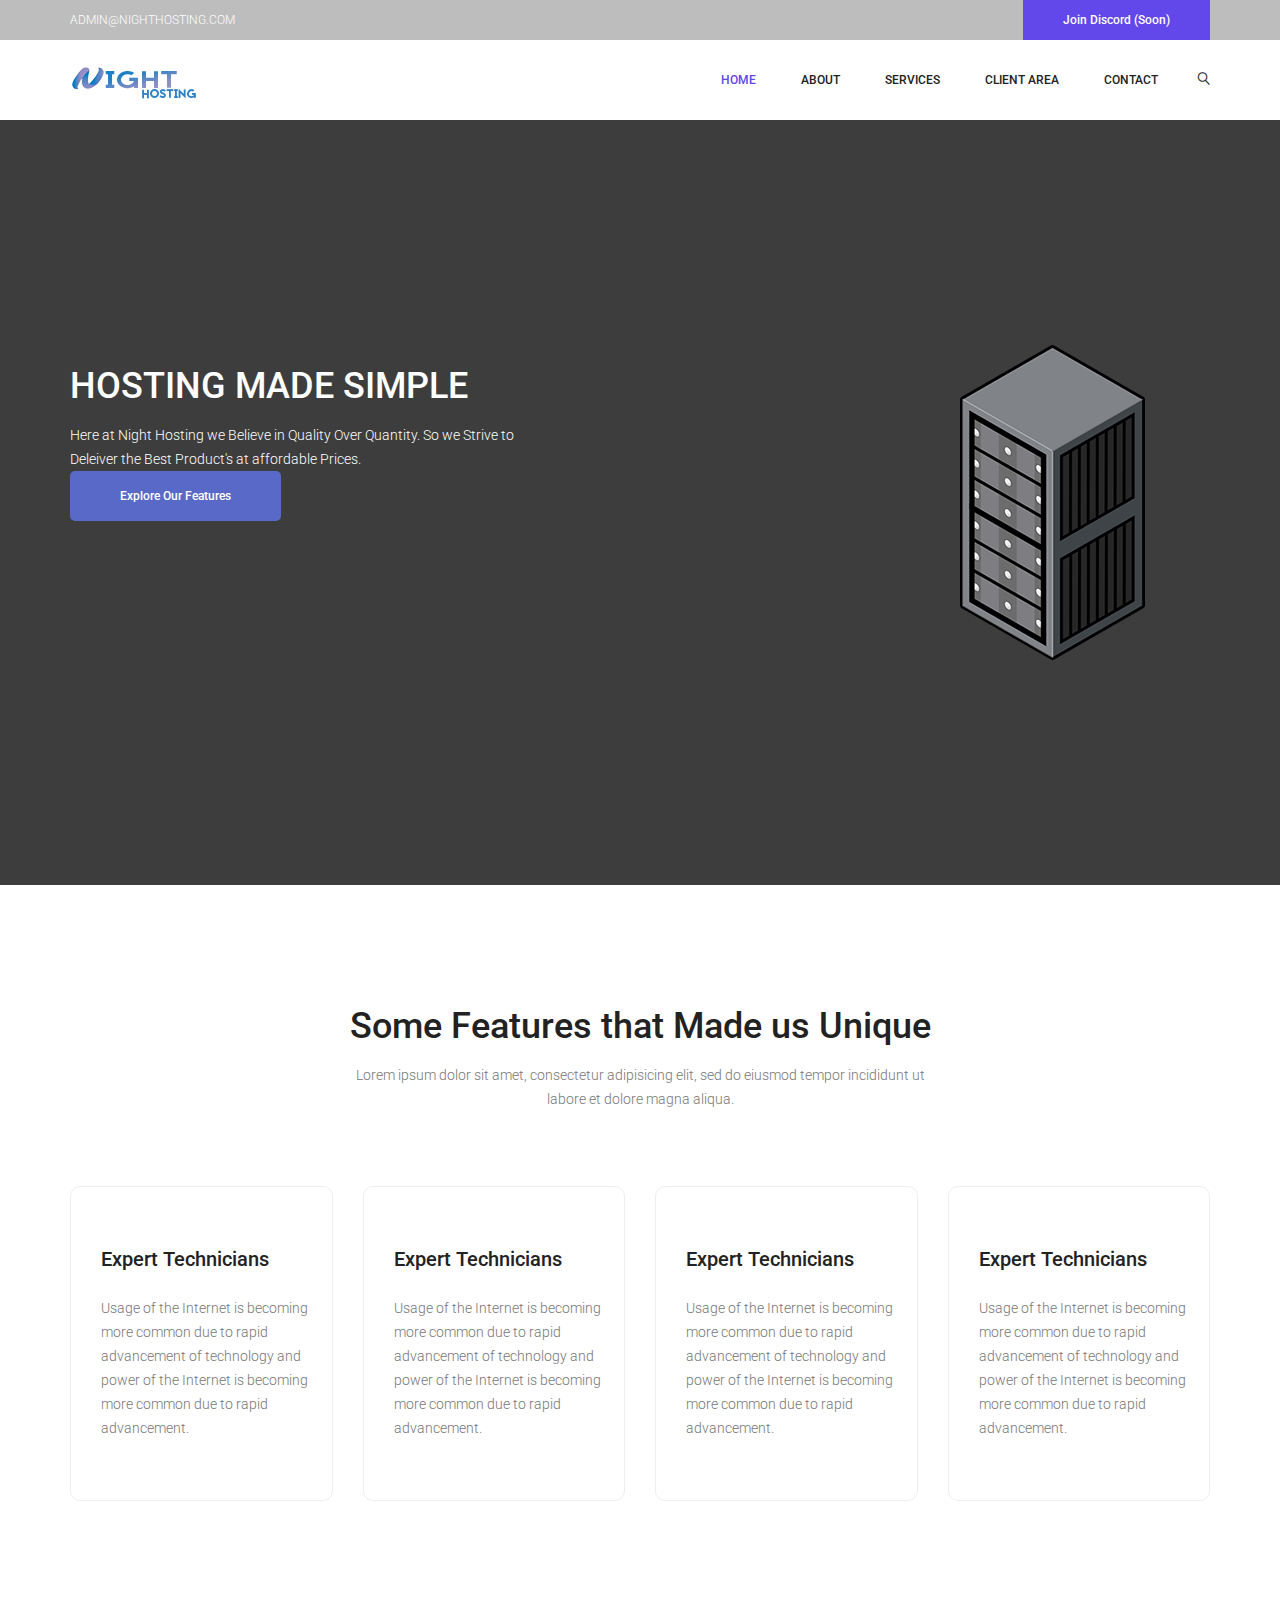
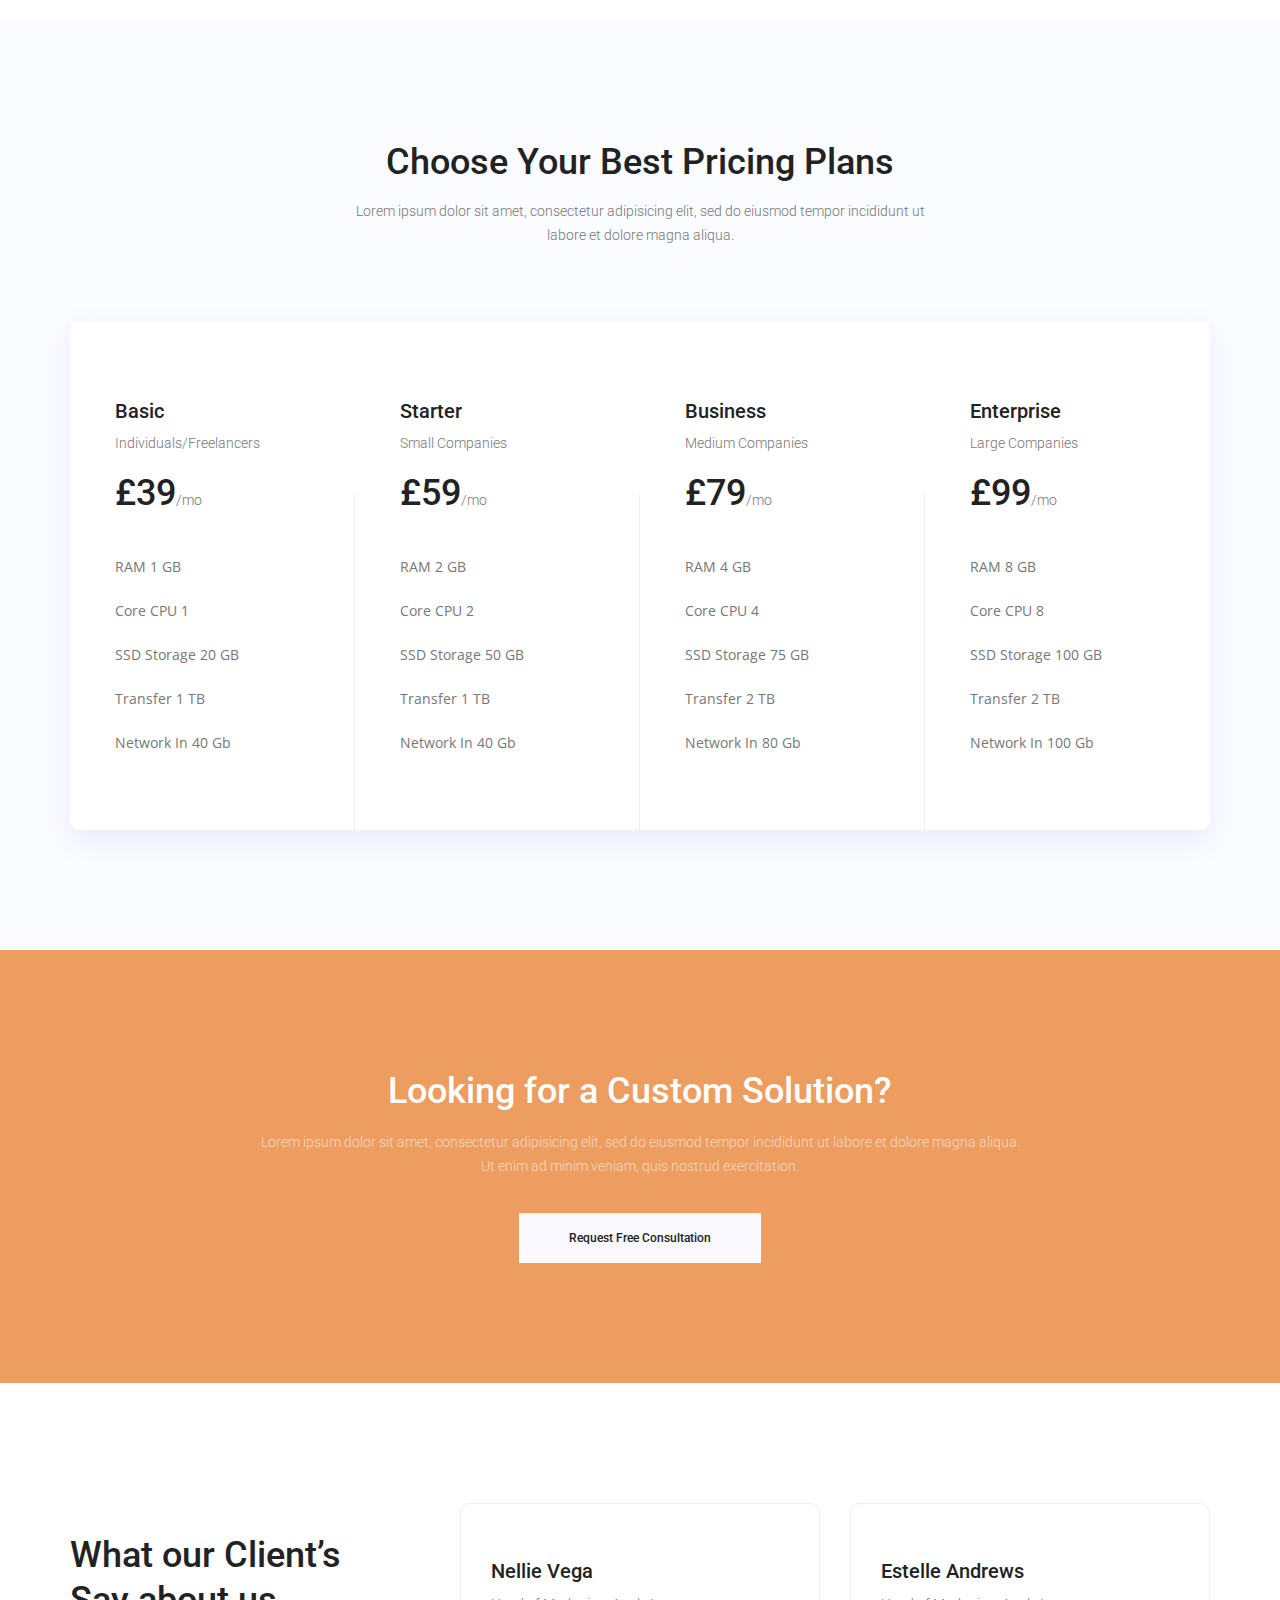
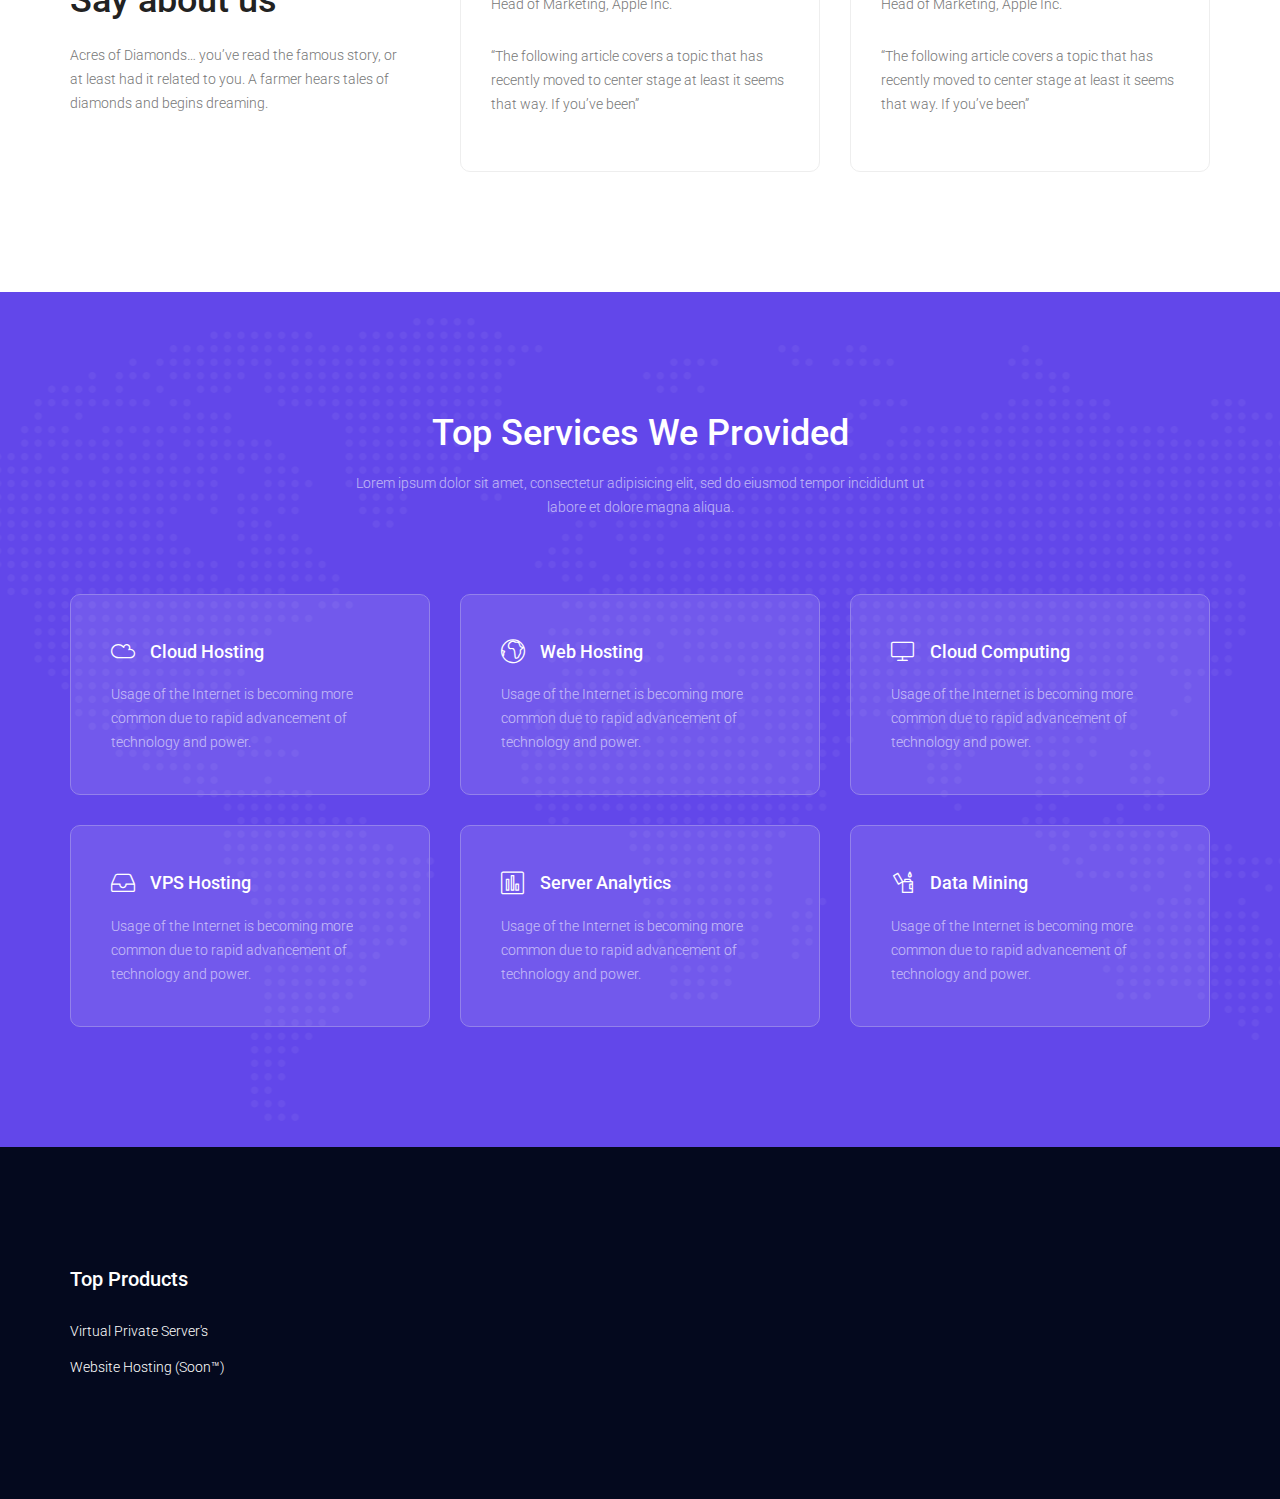
<file: index.html>
<!doctype html>
<html lang="en">
    <head>
        <!-- Required meta tags -->
        <meta charset="utf-8">
        <meta name="viewport" content="width=device-width, initial-scale=1, shrink-to-fit=no">
        <link rel="icon" href="img/favicon.png" type="image/png">
        <title>Night Hosting</title>
        <!-- Bootstrap CSS -->
        <link rel="stylesheet" href="css/bootstrap.css">
        <link rel="stylesheet" href="vendors/linericon/style.css">
        <link rel="stylesheet" href="css/font-awesome.min.css">
        <link rel="stylesheet" href="vendors/owl-carousel/owl.carousel.min.css">
        <link rel="stylesheet" href="vendors/lightbox/simpleLightbox.css">
        <link rel="stylesheet" href="vendors/nice-select/css/nice-select.css">
        <link rel="stylesheet" href="vendors/animate-css/animate.css">
        <!-- main css -->
        <link rel="stylesheet" href="css/style.css">
        <link rel="stylesheet" href="css/responsive.css">
    </head>
    <body>
        
        <!--================Header Menu Area =================-->
        <header class="header_area">
           	<div class="top_menu row m0">
           		<div class="container box_1620">
					<div class="float-left">
					
						<a href="mailto:support@colorlib.com">admin@nighthosting.com</a>
					</div>
					<div class="float-right">
						<a class="pur_btn" href="">Join Discord (Soon)</a>
					</div>
           		</div>	
           	</div>	
            <div class="main_menu">
            	<nav class="navbar navbar-expand-lg navbar-light">
					<div class="container box_1620">
						<!-- Brand and toggle get grouped for better mobile display -->
						<a class="navbar-brand logo_h" href="index.html"><img src="img/logo.png" alt=""></a>
						<button class="navbar-toggler" type="button" data-toggle="collapse" data-target="#navbarSupportedContent" aria-controls="navbarSupportedContent" aria-expanded="false" aria-label="Toggle navigation">
							<span class="icon-bar"></span>
							<span class="icon-bar"></span>
							<span class="icon-bar"></span>
						</button>
						<!-- Collect the nav links, forms, and other content for toggling -->
						<div class="collapse navbar-collapse offset" id="navbarSupportedContent">
							<ul class="nav navbar-nav menu_nav ml-auto">
								<li class="nav-item active"><a class="nav-link" href="index.html">Home</a></li> 
								<li class="nav-item"><a class="nav-link" href="about-us.html">About</a></li> 
								<li class="nav-item"><a class="nav-link" href="service.html">Services</a>
								<li class="nav-item submenu dropdown">
									<a href="#" class="nav-link dropdown-toggle" data-toggle="dropdown" role="button" aria-haspopup="true" aria-expanded="false">Client Area</a>
									<ul class="dropdown-menu">
										<li class="nav-item"><a class="nav-link" href="register.html">Register</a>
										<li class="nav-item"><a class="nav-link" href="login.html">Login</a> 
									</ul>


								<li class="nav-item"><a class="nav-link" href="contact.html">Contact</a></li>
							</ul>
							<ul class="nav navbar-nav navbar-right">
								<li class="nav-item"><a href="#" class="search"><i class="lnr lnr-magnifier"></i></a></li>
							</ul>
						</div> 
					</div>
            	</nav>
            </div>
        </header>
        <!--================Header Menu Area =================-->
        
        <!--================Home Banner Area =================-->
        <section class="home_banner_area">
            <div class="banner_inner">
				<div class="container">
					<div class="row banner_content">
						<div class="col-lg-5">
							<h2>Hosting Made Simple</h2>
							<h> Here at Night Hosting we Believe in Quality Over Quantity. So we Strive to Deleiver the Best Product's at affordable Prices.</h>
							<div></div>
							<a class="banner_btn" href="#">Explore Our Features</a>
						</div>
						<div class="col-lg-7">
							<div class="banner_map_img">
								<img src="img/banner/banner-map.png" alt="">
							</div>
						</div>
					</div>
				</div>
            </div>
        </section>
        <!--================End Home Banner Area =================-->
        
        <!--================Feature Area =================-->
        <section class="feature_area p_120">
        	<div class="container">	
        		<div class="main_title">
        			<h2>Some Features that Made us Unique</h2>
        			<p>Lorem ipsum dolor sit amet, consectetur adipisicing elit, sed do eiusmod tempor incididunt ut labore et dolore magna aliqua.</p>
        		</div>
        		<div class="row feature_inner">
        			<div class="col-lg-3 col-sm-6">
        				<div class="feature_item">
        					<h4>Expert Technicians</h4>
        					<p>Usage of the Internet is becoming more common due to rapid advancement of technology and power of the Internet is becoming more common due to rapid advancement.</p>
        				</div>
        			</div>
        			<div class="col-lg-3 col-sm-6">
        				<div class="feature_item">
        					<h4>Expert Technicians</h4>
        					<p>Usage of the Internet is becoming more common due to rapid advancement of technology and power of the Internet is becoming more common due to rapid advancement.</p>
        				</div>
        			</div>
        			<div class="col-lg-3 col-sm-6">
        				<div class="feature_item">
        					<h4>Expert Technicians</h4>
        					<p>Usage of the Internet is becoming more common due to rapid advancement of technology and power of the Internet is becoming more common due to rapid advancement.</p>
        				</div>
        			</div>
        			<div class="col-lg-3 col-sm-6">
        				<div class="feature_item">
        					<h4>Expert Technicians</h4>
        					<p>Usage of the Internet is becoming more common due to rapid advancement of technology and power of the Internet is becoming more common due to rapid advancement.</p>
        				</div>
        			</div>
        		</div>
        	</div>
        </section>
        <!--================End Feature Area =================-->
        
        <!--================Price Area =================-->
        <section class="price_area p_120">
        	<div class="container">	
        		<div class="main_title">
        			<h2>Choose Your Best Pricing Plans</h2>
        			<p>Lorem ipsum dolor sit amet, consectetur adipisicing elit, sed do eiusmod tempor incididunt ut labore et dolore magna aliqua.</p>
        		</div>
        		<div class="price_inner row m0">
        			<div class="col-lg-3 col-sm-6 p0">
        				<div class="price_item">
        					<div class="price_text">
        						<h3>Basic</h3>
								<h5>Individuals/Freelancers</h5>
								<h2>£39<span>/mo</span></h2>
								<ul class="list">
									<li><a href="#">RAM 1 GB</a></li>
									<li><a href="#">Core CPU 1</a></li>
									<li><a href="#">SSD Storage 20 GB</a></li>
									<li><a href="#">Transfer 1 TB</a></li>
									<li><a href="#">Network In 40 Gb</a></li>
								</ul>
        					</div>
        					<a class="price_btn" href="#">Get Started</a>
        				</div>
        			</div>
        			<div class="col-lg-3 col-sm-6 p0">
        				<div class="price_item">
        					<div class="price_text">
        						<h3>Starter</h3>
								<h5>Small Companies</h5>
								<h2>£59<span>/mo</span></h2>
								<ul class="list">
									<li><a href="#">RAM 2 GB</a></li>
									<li><a href="#">Core CPU 2</a></li>
									<li><a href="#">SSD Storage 50 GB</a></li>
									<li><a href="#">Transfer 1 TB</a></li>
									<li><a href="#">Network In 40 Gb</a></li>
								</ul>
        					</div>
        					<a class="price_btn" href="#">Get Started</a>
        				</div>
        			</div>
        			<div class="col-lg-3 col-sm-6 p0">
        				<div class="price_item">
        					<div class="price_text">
        						<h3>Business</h3>
								<h5>Medium Companies</h5>
								<h2>£79<span>/mo</span></h2>
								<ul class="list">
									<li><a href="#">RAM 4 GB</a></li>
									<li><a href="#">Core CPU 4</a></li>
									<li><a href="#">SSD Storage 75 GB</a></li>
									<li><a href="#">Transfer 2 TB</a></li>
									<li><a href="#">Network In 80 Gb</a></li>
								</ul>
        					</div>
        					<a class="price_btn" href="#">Get Started</a>
        				</div>
        			</div>
        			<div class="col-lg-3 col-sm-6 p0">
        				<div class="price_item">
        					<div class="price_text">
        						<h3>Enterprise</h3>
								<h5>Large Companies</h5>
								<h2>£99<span>/mo</span></h2>
								<ul class="list">
									<li><a href="#">RAM 8 GB</a></li>
									<li><a href="#">Core CPU 8</a></li>
									<li><a href="#">SSD Storage 100 GB</a></li>
									<li><a href="#">Transfer 2 TB</a></li>
									<li><a href="#">Network In 100 Gb</a></li>
								</ul>
        					</div>
        					<a class="price_btn" href="#">Get Started</a>
        				</div>
        			</div>
        		</div>
        	</div>
        </section>
        <!--================End Price Area =================-->
        
        <!--================Solution Area =================-->
        <section class="solution_area p_120">
        	<div class="container">
        		<div class="solution_inner">
        			<h4>Looking for a Custom Solution?</h4>
        			<p>Lorem ipsum dolor sit amet, consectetur adipisicing elit, sed do eiusmod tempor incididunt ut labore  et dolore magna aliqua. Ut enim ad minim veniam, quis nostrud exercitation.</p>
        			<a class="white_btn" href="#">Request Free Consultation</a>
        		</div>
        	</div>
        </section>
        <!--================End Solution Area =================-->
        
        <!--================Client Says Area =================-->
        <section class="client_says_area p_120">
        	<div class="container">
        		<div class="row client_says_inner">
        			<div class="col-lg-4">
        				<div class="says_left">
        					<h3>What our Client’s Say about us</h3>
        					<p>Acres of Diamonds… you’ve read the famous story, or at least had it related to you. A farmer hears tales of diamonds and begins dreaming.</p>
        				</div>
        			</div>
        			<div class="col-lg-4 col-sm-6">
        				<div class="says_item">
        					<h4>Nellie Vega</h4>
        					<h5>Head of Marketing, Apple Inc.</h5>
        					<p>“The following article covers a topic that has recently moved to center stage at least it seems that way. If you’ve been”</p>
        				</div>
        			</div>
        			<div class="col-lg-4 col-sm-6">
        				<div class="says_item"> 
        					<h4>Estelle Andrews</h4>
        					<h5>Head of Marketing, Apple Inc.</h5>
        					<p>“The following article covers a topic that has recently moved to center stage at least it seems that way. If you’ve been”</p>
        				</div>
        			</div>
        		</div>
        	</div>
        </section>
        <!--================End Client Says Area =================-->
        
        <!--================Feature Area =================-->
        <section class="service_area p_120">
        	<div class="container">
        		<div class="main_title white">
        			<h2>Top Services We Provided</h2>
        			<p>Lorem ipsum dolor sit amet, consectetur adipisicing elit, sed do eiusmod tempor incididunt ut labore et dolore magna aliqua.</p>
        		</div>
        		<div class="row service_inner">
        			<div class="col-lg-4 col-md-6">
        				<div class="service_item">
        					<h4><i class="lnr lnr-cloud"></i>Cloud Hosting</h4>
        					<p>Usage of the Internet is becoming more common due to rapid advancement of technology and power.</p>
        				</div>
        			</div>
        			<div class="col-lg-4 col-md-6">
        				<div class="service_item">
        					<h4><i class="lnr lnr-earth"></i>Web Hosting</h4>
        					<p>Usage of the Internet is becoming more common due to rapid advancement of technology and power.</p>
        				</div>
        			</div>
        			<div class="col-lg-4 col-md-6">
        				<div class="service_item">
        					<h4><i class="lnr lnr-screen"></i>Cloud Computing</h4>
        					<p>Usage of the Internet is becoming more common due to rapid advancement of technology and power.</p>
        				</div>
        			</div>
        			<div class="col-lg-4 col-md-6">
        				<div class="service_item">
        					<h4><i class="lnr lnr-inbox"></i>VPS Hosting</h4>
        					<p>Usage of the Internet is becoming more common due to rapid advancement of technology and power.</p>
        				</div>
        			</div>
        			<div class="col-lg-4 col-md-6">
        				<div class="service_item">
        					<h4><i class="lnr lnr-chart-bars"></i>Server Analytics</h4>
        					<p>Usage of the Internet is becoming more common due to rapid advancement of technology and power.</p>
        				</div>
        			</div>
        			<div class="col-lg-4 col-md-6">
        				<div class="service_item">
        					<h4><i class="lnr lnr-lighter"></i>Data Mining</h4>
        					<p>Usage of the Internet is becoming more common due to rapid advancement of technology and power.</p>
        				</div>
        			</div>
        		</div>
        	</div>
        </section>
        <!--================End Feature Area =================-->
        

        <!--================End Latest Blog Area =================-->
        
        <!--================Clients Logo Area =================-->

        <!--================End Clients Logo Area =================-->
        
        <!--================ start footer Area  =================-->	
        <footer class="footer-area p_120">
            <div class="container">
                <div class="row">
                    <div class="col-lg-3  col-md-6 col-sm-6">
                        <div class="single-footer-widget tp_widgets">
                           <h6 class="footer_title">Top Products</h6>
                            <ul class="list">
                            	<li><a href="#">Virtual Private Server's</a></li>
                            	<li><a href="#">Website Hosting (Soon™)</a></li>
                            </ul>
                        </div>
					</div>
					<div>			
						
<!-- end-->

												
                            


<!-- Link back to Colorlib can't be removed. Template is licensed under CC BY 3.0. --></p>
                    
                    </div>
                </div>
            </div>
        </footer>
		<!--================ End footer Area  =================-->
        
        
        
        
        
        <!-- Optional JavaScript -->
        <!-- jQuery first, then Popper.js, then Bootstrap JS -->
        <script src="js/jquery-3.2.1.min.js"></script>
        <script src="js/popper.js"></script>
        <script src="js/bootstrap.min.js"></script>
        <script src="js/stellar.js"></script>
        <script src="vendors/lightbox/simpleLightbox.min.js"></script>
        <script src="vendors/nice-select/js/jquery.nice-select.min.js"></script>
        <script src="vendors/isotope/imagesloaded.pkgd.min.js"></script>
        <script src="vendors/isotope/isotope-min.js"></script>
        <script src="vendors/owl-carousel/owl.carousel.min.js"></script>
        <script src="js/jquery.ajaxchimp.min.js"></script>
        <script src="vendors/counter-up/jquery.waypoints.min.js"></script>
        <script src="vendors/counter-up/jquery.counterup.js"></script>
        <script src="js/mail-script.js"></script>
        <script src="js/theme.js"></script>
    </body>
</html>
</file>
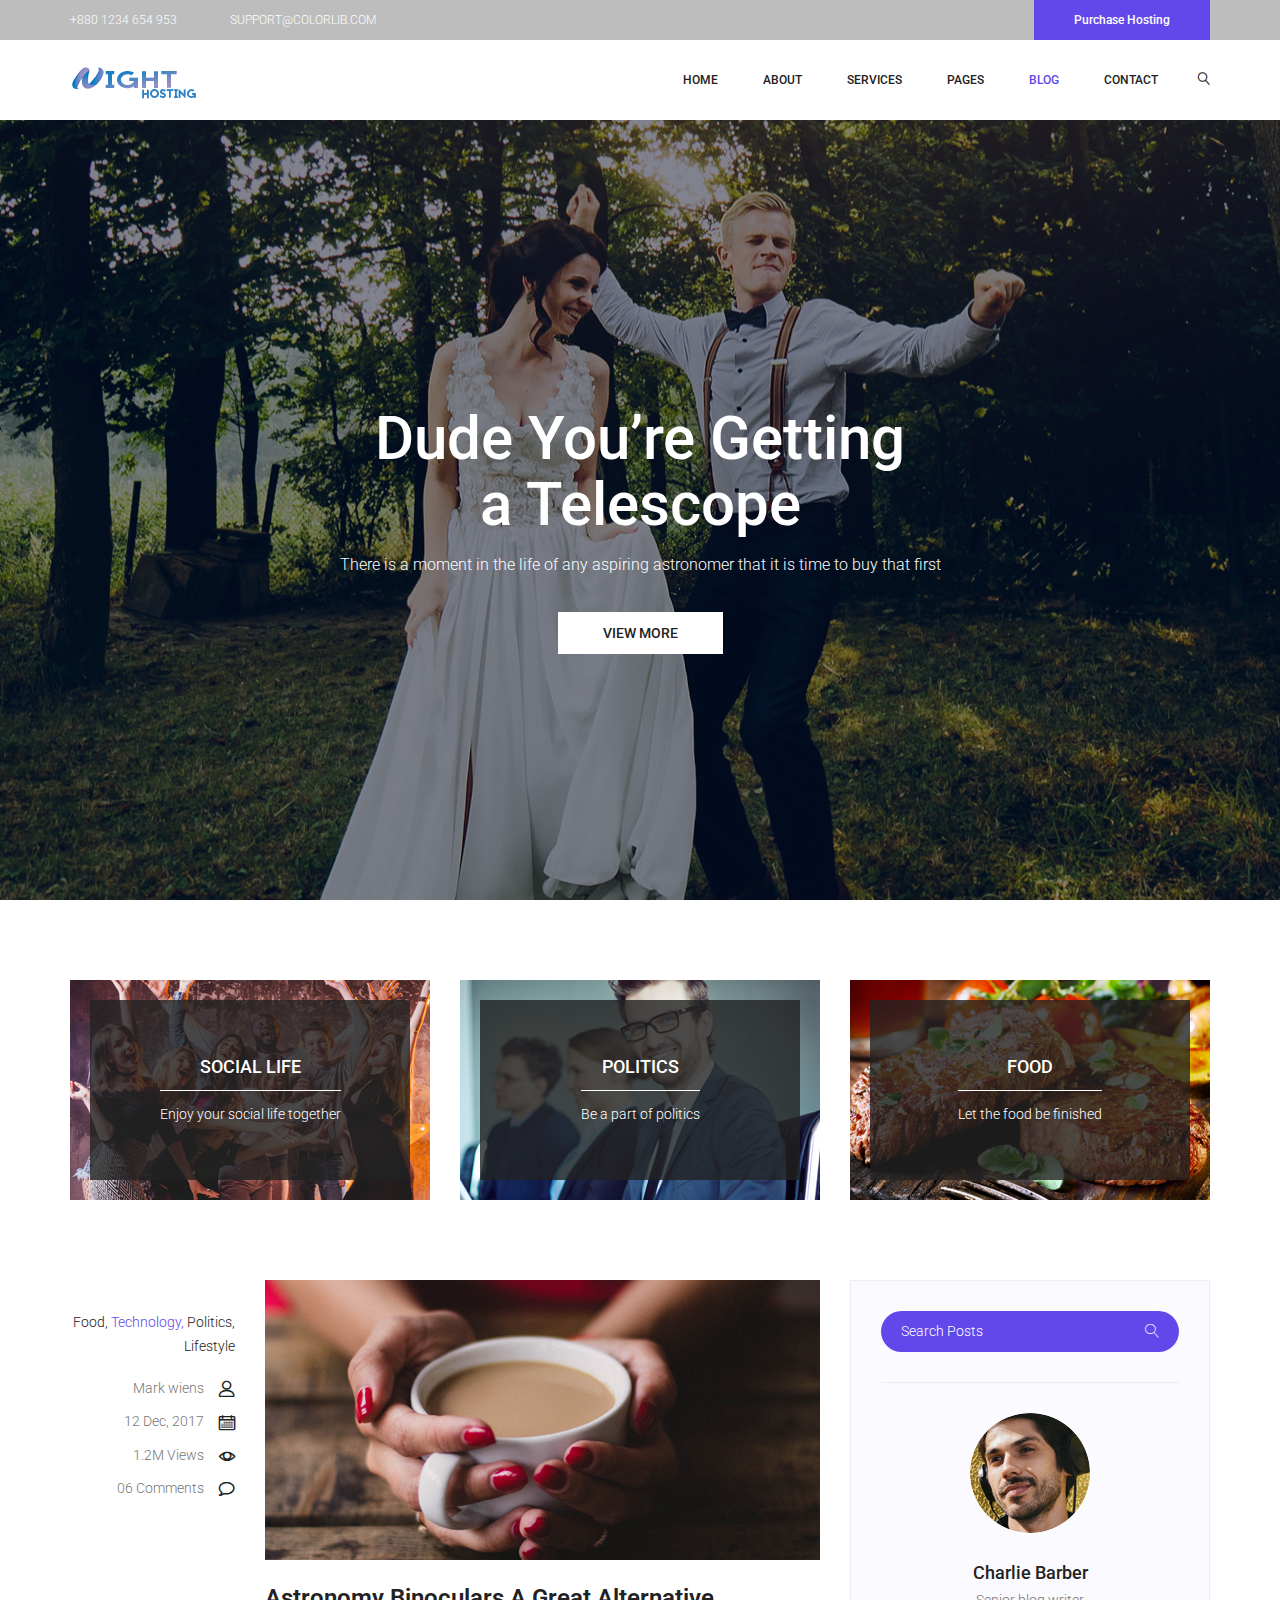
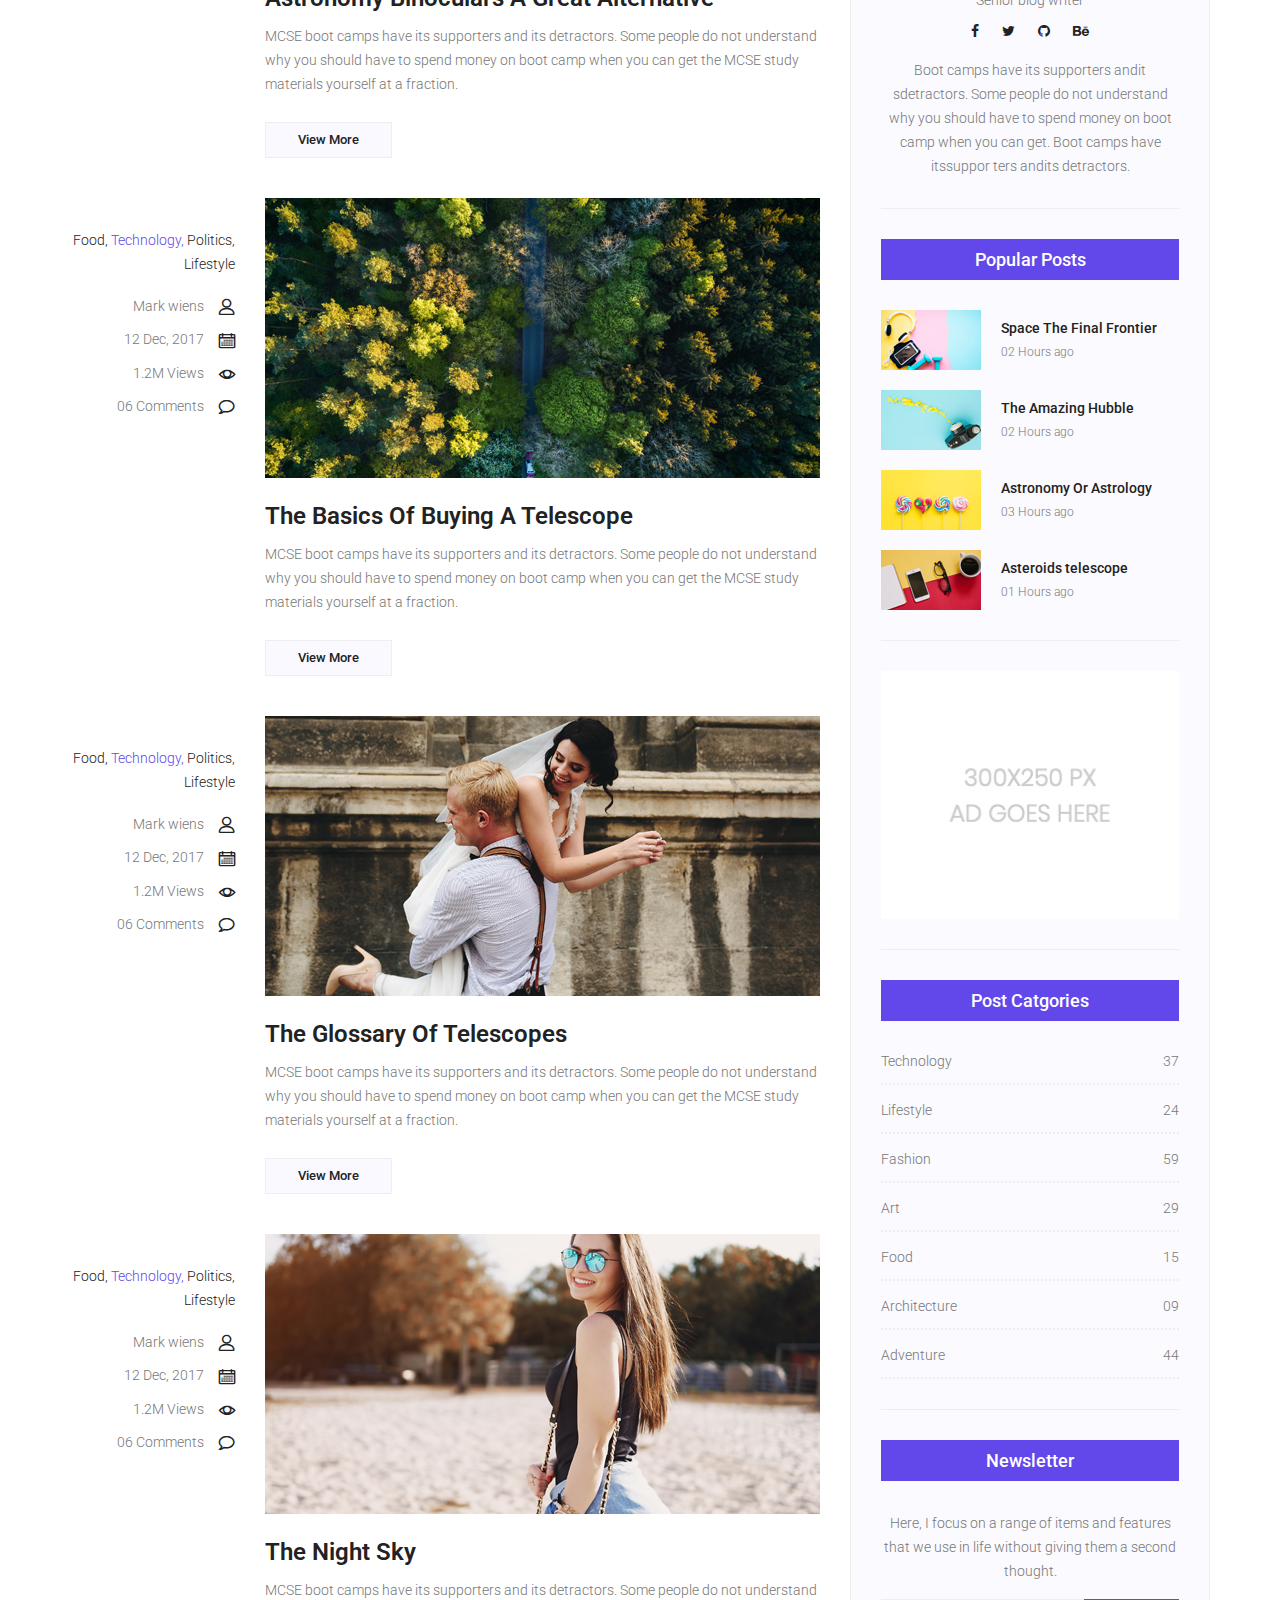
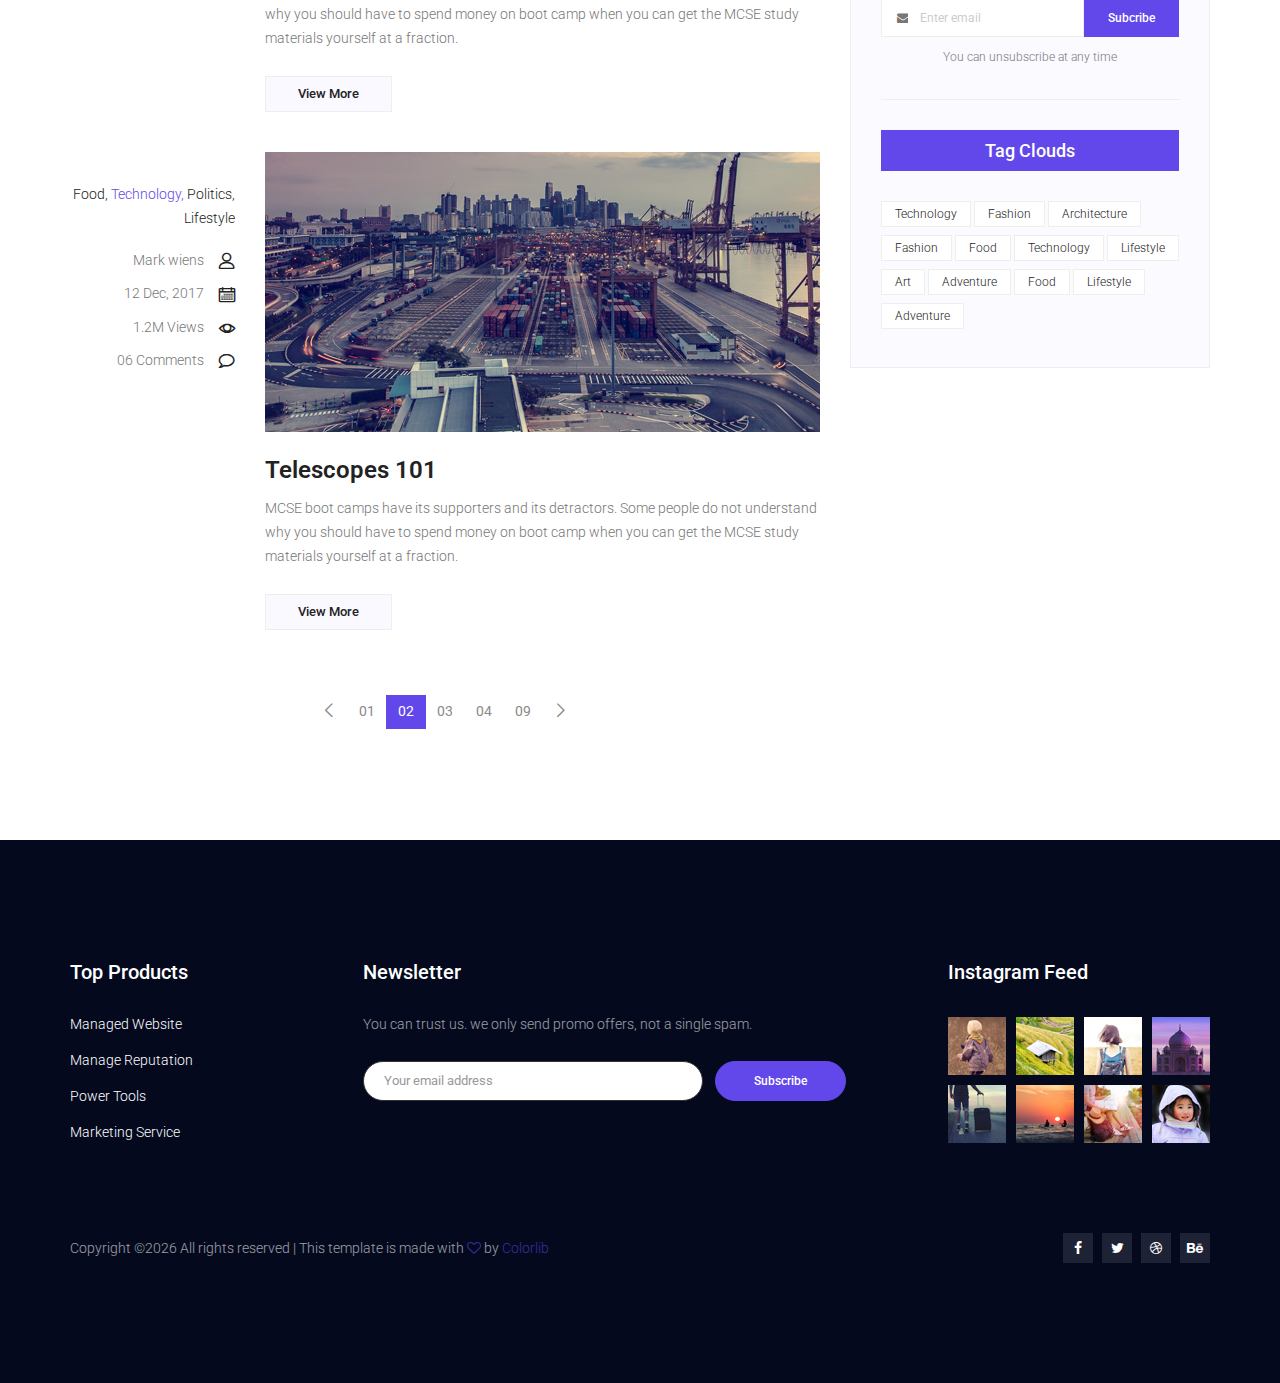
<file: blog.html>
<!doctype html>
<html lang="en">
    <head>
        <!-- Required meta tags -->
        <meta charset="utf-8">
        <meta name="viewport" content="width=device-width, initial-scale=1, shrink-to-fit=no">
        <link rel="icon" href="img/favicon.png" type="image/png">
        <title>Hosthub Hosting Multi</title>
        <!-- Bootstrap CSS -->
        <link rel="stylesheet" href="css/bootstrap.css">
        <link rel="stylesheet" href="vendors/linericon/style.css">
        <link rel="stylesheet" href="css/font-awesome.min.css">
        <link rel="stylesheet" href="vendors/owl-carousel/owl.carousel.min.css">
        <link rel="stylesheet" href="vendors/lightbox/simpleLightbox.css">
        <link rel="stylesheet" href="vendors/nice-select/css/nice-select.css">
        <link rel="stylesheet" href="vendors/animate-css/animate.css">
        <!-- main css -->
        <link rel="stylesheet" href="css/style.css">
        <link rel="stylesheet" href="css/responsive.css">
    </head>
    <body>
        
        <!--================Header Menu Area =================-->
        <header class="header_area">
           	<div class="top_menu row m0">
           		<div class="container box_1620">
					<div class="float-left">
						<a href="tel:+8801234654953">+880 1234 654 953</a>
						<a href="mailto:support@colorlib.com">support@colorlib.com</a>
					</div>
					<div class="float-right">
						<a class="pur_btn" href="#">Purchase Hosting</a>
					</div>
           		</div>	
           	</div>	
            <div class="main_menu">
            	<nav class="navbar navbar-expand-lg navbar-light">
					<div class="container box_1620">
						<!-- Brand and toggle get grouped for better mobile display -->
						<a class="navbar-brand logo_h" href="index.html"><img src="img/logo.png" alt=""></a>
						<button class="navbar-toggler" type="button" data-toggle="collapse" data-target="#navbarSupportedContent" aria-controls="navbarSupportedContent" aria-expanded="false" aria-label="Toggle navigation">
							<span class="icon-bar"></span>
							<span class="icon-bar"></span>
							<span class="icon-bar"></span>
						</button>
						<!-- Collect the nav links, forms, and other content for toggling -->
						<div class="collapse navbar-collapse offset" id="navbarSupportedContent">
							<ul class="nav navbar-nav menu_nav ml-auto">
								<li class="nav-item"><a class="nav-link" href="index.html">Home</a></li> 
								<li class="nav-item"><a class="nav-link" href="about-us.html">About</a></li> 
								<li class="nav-item"><a class="nav-link" href="service.html">Services</a>
								<li class="nav-item submenu dropdown">
									<a href="#" class="nav-link dropdown-toggle" data-toggle="dropdown" role="button" aria-haspopup="true" aria-expanded="false">Pages</a>
									<ul class="dropdown-menu">
										<li class="nav-item"><a class="nav-link" href="feature.html">Features</a>
										<li class="nav-item"><a class="nav-link" href="price.html">Pricing</a> 
										<li class="nav-item"><a class="nav-link" href="elements.html">Elements</a></li>
									</ul>
								</li> 
								<li class="nav-item submenu dropdown active">
									<a href="#" class="nav-link dropdown-toggle" data-toggle="dropdown" role="button" aria-haspopup="true" aria-expanded="false">Blog</a>
									<ul class="dropdown-menu">
										<li class="nav-item"><a class="nav-link" href="blog.html">Blog</a></li>
										<li class="nav-item"><a class="nav-link" href="single-blog.html">Blog Details</a></li>
									</ul>
								</li> 

								<li class="nav-item"><a class="nav-link" href="contact.html">Contact</a></li>
							</ul>
							<ul class="nav navbar-nav navbar-right">
								<li class="nav-item"><a href="#" class="search"><i class="lnr lnr-magnifier"></i></a></li>
							</ul>
						</div> 
					</div>
            	</nav>
            </div>
        </header>
        <!--================Header Menu Area =================-->
        
        <!--================Home Banner Area =================-->
        <section class="home_banner_area blog_banner">
            <div class="banner_inner d-flex align-items-center">
            	<div class="overlay bg-parallax" data-stellar-ratio="0.9" data-stellar-vertical-offset="0" data-background=""></div>
				<div class="container">
					<div class="blog_b_text text-center">
						<h2>Dude You’re Getting <br /> a Telescope</h2>
						<p>There is a moment in the life of any aspiring astronomer that it is time to buy that first</p>
						<a class="white_bg_btn" href="#">View More</a>
					</div>
				</div>
            </div>
        </section>
        <!--================End Home Banner Area =================-->
        
        <!--================Blog Categorie Area =================-->
        <section class="blog_categorie_area">
            <div class="container">
                <div class="row">
                    <div class="col-lg-4">
                        <div class="categories_post">
                            <img src="img/blog/cat-post/cat-post-3.jpg" alt="post">
                            <div class="categories_details">
                                <div class="categories_text">
                                    <a href="blog-details.html"><h5>Social Life</h5></a>
                                    <div class="border_line"></div>
                                    <p>Enjoy your social life together</p>
                                </div>
                            </div>
                        </div>
                    </div>
                    <div class="col-lg-4">
                        <div class="categories_post">
                            <img src="img/blog/cat-post/cat-post-2.jpg" alt="post">
                            <div class="categories_details">
                                <div class="categories_text">
                                    <a href="blog-details.html"><h5>Politics</h5></a>
                                    <div class="border_line"></div>
                                    <p>Be a part of politics</p>
                                </div>
                            </div>
                        </div>
                    </div>
                    <div class="col-lg-4">
                        <div class="categories_post">
                            <img src="img/blog/cat-post/cat-post-1.jpg" alt="post">
                            <div class="categories_details">
                                <div class="categories_text">
                                    <a href="blog-details.html"><h5>Food</h5></a>
                                    <div class="border_line"></div>
                                    <p>Let the food be finished</p>
                                </div>
                            </div>
                        </div>
                    </div>
                </div>
            </div>
        </section>
        <!--================Blog Categorie Area =================-->
        
        <!--================Blog Area =================-->
        <section class="blog_area">
            <div class="container">
                <div class="row">
                    <div class="col-lg-8">
                        <div class="blog_left_sidebar">
                            <article class="row blog_item">
                               <div class="col-md-3">
                                   <div class="blog_info text-right">
                                        <div class="post_tag">
                                            <a href="#">Food,</a>
                                            <a class="active" href="#">Technology,</a>
                                            <a href="#">Politics,</a>
                                            <a href="#">Lifestyle</a>
                                        </div>
                                        <ul class="blog_meta list">
                                            <li><a href="#">Mark wiens<i class="lnr lnr-user"></i></a></li>
                                            <li><a href="#">12 Dec, 2017<i class="lnr lnr-calendar-full"></i></a></li>
                                            <li><a href="#">1.2M Views<i class="lnr lnr-eye"></i></a></li>
                                            <li><a href="#">06 Comments<i class="lnr lnr-bubble"></i></a></li>
                                        </ul>
                                    </div>
                               </div>
                                <div class="col-md-9">
                                    <div class="blog_post">
                                        <img src="img/blog/main-blog/m-blog-1.jpg" alt="">
                                        <div class="blog_details">
                                            <a href="single-blog.html"><h2>Astronomy Binoculars A Great Alternative</h2></a>
                                            <p>MCSE boot camps have its supporters and its detractors. Some people do not understand why you should have to spend money on boot camp when you can get the MCSE study materials yourself at a fraction.</p>
                                            <a href="single-blog.html" class="blog_btn">View More</a>
                                        </div>
                                    </div>
                                </div>
                            </article>
                            <article class="row blog_item">
                               <div class="col-md-3">
                                   <div class="blog_info text-right">
                                        <div class="post_tag">
                                            <a href="#">Food,</a>
                                            <a class="active" href="#">Technology,</a>
                                            <a href="#">Politics,</a>
                                            <a href="#">Lifestyle</a>
                                        </div>
                                        <ul class="blog_meta list">
                                            <li><a href="#">Mark wiens<i class="lnr lnr-user"></i></a></li>
                                            <li><a href="#">12 Dec, 2017<i class="lnr lnr-calendar-full"></i></a></li>
                                            <li><a href="#">1.2M Views<i class="lnr lnr-eye"></i></a></li>
                                            <li><a href="#">06 Comments<i class="lnr lnr-bubble"></i></a></li>
                                        </ul>
                                    </div>
                               </div>
                                <div class="col-md-9">
                                    <div class="blog_post">
                                        <img src="img/blog/main-blog/m-blog-2.jpg" alt="">
                                        <div class="blog_details">
                                            <a href="single-blog.html"><h2>The Basics Of Buying A Telescope</h2></a>
                                            <p>MCSE boot camps have its supporters and its detractors. Some people do not understand why you should have to spend money on boot camp when you can get the MCSE study materials yourself at a fraction.</p>
                                            <a href="single-blog.html" class="blog_btn">View More</a>
                                        </div>
                                    </div>
                                </div>
                            </article>
                            <article class="row blog_item">
                               <div class="col-md-3">
                                   <div class="blog_info text-right">
                                        <div class="post_tag">
                                            <a href="#">Food,</a>
                                            <a class="active" href="#">Technology,</a>
                                            <a href="#">Politics,</a>
                                            <a href="#">Lifestyle</a>
                                        </div>
                                        <ul class="blog_meta list">
                                            <li><a href="#">Mark wiens<i class="lnr lnr-user"></i></a></li>
                                            <li><a href="#">12 Dec, 2017<i class="lnr lnr-calendar-full"></i></a></li>
                                            <li><a href="#">1.2M Views<i class="lnr lnr-eye"></i></a></li>
                                            <li><a href="#">06 Comments<i class="lnr lnr-bubble"></i></a></li>
                                        </ul>
                                    </div>
                               </div>
                                <div class="col-md-9">
                                    <div class="blog_post">
                                        <img src="img/blog/main-blog/m-blog-3.jpg" alt="">
                                        <div class="blog_details">
                                            <a href="single-blog.html"><h2>The Glossary Of Telescopes</h2></a>
                                            <p>MCSE boot camps have its supporters and its detractors. Some people do not understand why you should have to spend money on boot camp when you can get the MCSE study materials yourself at a fraction.</p>
                                            <a href="single-blog.html" class="blog_btn">View More</a>
                                        </div>
                                    </div>
                                </div>
                            </article>
                            <article class="row blog_item">
                               <div class="col-md-3">
                                   <div class="blog_info text-right">
                                        <div class="post_tag">
                                            <a href="#">Food,</a>
                                            <a class="active" href="#">Technology,</a>
                                            <a href="#">Politics,</a>
                                            <a href="#">Lifestyle</a>
                                        </div>
                                        <ul class="blog_meta list">
                                            <li><a href="#">Mark wiens<i class="lnr lnr-user"></i></a></li>
                                            <li><a href="#">12 Dec, 2017<i class="lnr lnr-calendar-full"></i></a></li>
                                            <li><a href="#">1.2M Views<i class="lnr lnr-eye"></i></a></li>
                                            <li><a href="#">06 Comments<i class="lnr lnr-bubble"></i></a></li>
                                        </ul>
                                    </div>
                               </div>
                                <div class="col-md-9">
                                    <div class="blog_post">
                                        <img src="img/blog/main-blog/m-blog-4.jpg" alt="">
                                        <div class="blog_details">
                                            <a href="single-blog.html"><h2>The Night Sky</h2></a>
                                            <p>MCSE boot camps have its supporters and its detractors. Some people do not understand why you should have to spend money on boot camp when you can get the MCSE study materials yourself at a fraction.</p>
                                            <a href="single-blog.html" class="blog_btn">View More</a>
                                        </div>
                                    </div>
                                </div>
                            </article>
                            <article class="row blog_item">
                               <div class="col-md-3">
                                   <div class="blog_info text-right">
                                        <div class="post_tag">
                                            <a href="#">Food,</a>
                                            <a class="active" href="#">Technology,</a>
                                            <a href="#">Politics,</a>
                                            <a href="#">Lifestyle</a>
                                        </div>
                                        <ul class="blog_meta list">
                                            <li><a href="#">Mark wiens<i class="lnr lnr-user"></i></a></li>
                                            <li><a href="#">12 Dec, 2017<i class="lnr lnr-calendar-full"></i></a></li>
                                            <li><a href="#">1.2M Views<i class="lnr lnr-eye"></i></a></li>
                                            <li><a href="#">06 Comments<i class="lnr lnr-bubble"></i></a></li>
                                        </ul>
                                    </div>
                               </div>
                                <div class="col-md-9">
                                    <div class="blog_post">
                                        <img src="img/blog/main-blog/m-blog-5.jpg" alt="">
                                        <div class="blog_details">
                                            <a href="single-blog.html"><h2>Telescopes 101</h2></a>
                                            <p>MCSE boot camps have its supporters and its detractors. Some people do not understand why you should have to spend money on boot camp when you can get the MCSE study materials yourself at a fraction.</p>
                                            <a href="single-blog.html" class="blog_btn">View More</a>
                                        </div>
                                    </div>
                                </div>
                            </article>
                            <nav class="blog-pagination justify-content-center d-flex">
		                        <ul class="pagination">
		                            <li class="page-item">
		                                <a href="#" class="page-link" aria-label="Previous">
		                                    <span aria-hidden="true">
		                                        <span class="lnr lnr-chevron-left"></span>
		                                    </span>
		                                </a>
		                            </li>
		                            <li class="page-item"><a href="#" class="page-link">01</a></li>
		                            <li class="page-item active"><a href="#" class="page-link">02</a></li>
		                            <li class="page-item"><a href="#" class="page-link">03</a></li>
		                            <li class="page-item"><a href="#" class="page-link">04</a></li>
		                            <li class="page-item"><a href="#" class="page-link">09</a></li>
		                            <li class="page-item">
		                                <a href="#" class="page-link" aria-label="Next">
		                                    <span aria-hidden="true">
		                                        <span class="lnr lnr-chevron-right"></span>
		                                    </span>
		                                </a>
		                            </li>
		                        </ul>
		                    </nav>
                        </div>
                    </div>
                    <div class="col-lg-4">
                        <div class="blog_right_sidebar">
                            <aside class="single_sidebar_widget search_widget">
                                <div class="input-group">
                                    <input type="text" class="form-control" placeholder="Search Posts">
                                    <span class="input-group-btn">
                                        <button class="btn btn-default" type="button"><i class="lnr lnr-magnifier"></i></button>
                                    </span>
                                </div><!-- /input-group -->
                                <div class="br"></div>
                            </aside>
                            <aside class="single_sidebar_widget author_widget">
                                <img class="author_img rounded-circle" src="img/blog/author.png" alt="">
                                <h4>Charlie Barber</h4>
                                <p>Senior blog writer</p>
                                <div class="social_icon">
                                    <a href="#"><i class="fa fa-facebook"></i></a>
                                    <a href="#"><i class="fa fa-twitter"></i></a>
                                    <a href="#"><i class="fa fa-github"></i></a>
                                    <a href="#"><i class="fa fa-behance"></i></a>
                                </div>
                                <p>Boot camps have its supporters andit sdetractors. Some people do not understand why you should have to spend money on boot camp when you can get. Boot camps have itssuppor ters andits detractors.</p>
                                <div class="br"></div>
                            </aside>
                            <aside class="single_sidebar_widget popular_post_widget">
                                <h3 class="widget_title">Popular Posts</h3>
                                <div class="media post_item">
                                    <img src="img/blog/popular-post/post1.jpg" alt="post">
                                    <div class="media-body">
                                        <a href="blog-details.html"><h3>Space The Final Frontier</h3></a>
                                        <p>02 Hours ago</p>
                                    </div>
                                </div>
                                <div class="media post_item">
                                    <img src="img/blog/popular-post/post2.jpg" alt="post">
                                    <div class="media-body">
                                        <a href="blog-details.html"><h3>The Amazing Hubble</h3></a>
                                        <p>02 Hours ago</p>
                                    </div>
                                </div>
                                <div class="media post_item">
                                    <img src="img/blog/popular-post/post3.jpg" alt="post">
                                    <div class="media-body">
                                        <a href="blog-details.html"><h3>Astronomy Or Astrology</h3></a>
                                        <p>03 Hours ago</p>
                                    </div>
                                </div>
                                <div class="media post_item">
                                    <img src="img/blog/popular-post/post4.jpg" alt="post">
                                    <div class="media-body">
                                        <a href="blog-details.html"><h3>Asteroids telescope</h3></a>
                                        <p>01 Hours ago</p>
                                    </div>
                                </div>
                                <div class="br"></div>
                            </aside>
                            <aside class="single_sidebar_widget ads_widget">
                                <a href="#"><img class="img-fluid" src="img/blog/add.jpg" alt=""></a>
                                <div class="br"></div>
                            </aside>
                            <aside class="single_sidebar_widget post_category_widget">
                                <h4 class="widget_title">Post Catgories</h4>
                                <ul class="list cat-list">
                                    <li>
                                        <a href="#" class="d-flex justify-content-between">
                                            <p>Technology</p>
                                            <p>37</p>
                                        </a>
                                    </li>
                                    <li>
                                        <a href="#" class="d-flex justify-content-between">
                                            <p>Lifestyle</p>
                                            <p>24</p>
                                        </a>
                                    </li>
                                    <li>
                                        <a href="#" class="d-flex justify-content-between">
                                            <p>Fashion</p>
                                            <p>59</p>
                                        </a>
                                    </li>
                                    <li>
                                        <a href="#" class="d-flex justify-content-between">
                                            <p>Art</p>
                                            <p>29</p>
                                        </a>
                                    </li>
                                    <li>
                                        <a href="#" class="d-flex justify-content-between">
                                            <p>Food</p>
                                            <p>15</p>
                                        </a>
                                    </li>
                                    <li>
                                        <a href="#" class="d-flex justify-content-between">
                                            <p>Architecture</p>
                                            <p>09</p>
                                        </a>
                                    </li>
                                    <li>
                                        <a href="#" class="d-flex justify-content-between">
                                            <p>Adventure</p>
                                            <p>44</p>
                                        </a>
                                    </li>															
                                </ul>
                                <div class="br"></div>
                            </aside>
                            <aside class="single-sidebar-widget newsletter_widget">
                                <h4 class="widget_title">Newsletter</h4>
                                <p>
                                Here, I focus on a range of items and features that we use in life without
                                giving them a second thought.
                                </p>
                                <div class="form-group d-flex flex-row">
                                    <div class="input-group">
                                        <div class="input-group-prepend">
                                            <div class="input-group-text"><i class="fa fa-envelope" aria-hidden="true"></i></div>
                                        </div>
                                        <input type="text" class="form-control" id="inlineFormInputGroup" placeholder="Enter email" onfocus="this.placeholder = ''" onblur="this.placeholder = 'Enter email'">
                                    </div>
                                    <a href="#" class="bbtns">Subcribe</a>
                                </div>	
                                <p class="text-bottom">You can unsubscribe at any time</p>	
                                <div class="br"></div>							
                            </aside>
                            <aside class="single-sidebar-widget tag_cloud_widget">
                                <h4 class="widget_title">Tag Clouds</h4>
                                <ul class="list">
                                    <li><a href="#">Technology</a></li>
                                    <li><a href="#">Fashion</a></li>
                                    <li><a href="#">Architecture</a></li>
                                    <li><a href="#">Fashion</a></li>
                                    <li><a href="#">Food</a></li>
                                    <li><a href="#">Technology</a></li>
                                    <li><a href="#">Lifestyle</a></li>
                                    <li><a href="#">Art</a></li>
                                    <li><a href="#">Adventure</a></li>
                                    <li><a href="#">Food</a></li>
                                    <li><a href="#">Lifestyle</a></li>
                                    <li><a href="#">Adventure</a></li>
                                </ul>
                            </aside>
                        </div>
                    </div>
                </div>
            </div>
        </section>
        <!--================Blog Area =================-->
        
        <!--================ start footer Area  =================-->	
        <footer class="footer-area p_120">
            <div class="container">
                <div class="row">
                    <div class="col-lg-3  col-md-6 col-sm-6">
                        <div class="single-footer-widget tp_widgets">
                           <h6 class="footer_title">Top Products</h6>
                            <ul class="list">
                            	<li><a href="#">Managed Website</a></li>
                            	<li><a href="#">Manage Reputation</a></li>
                            	<li><a href="#">Power Tools</a></li>
                            	<li><a href="#">Marketing Service</a></li>
                            </ul>
                        </div>
                    </div>
                    <div class="col-lg-5 col-md-6 col-sm-6">
                        <div class="single-footer-widget news_widgets">
                            <h6 class="footer_title">Newsletter</h6>
                            <p>You can trust us. we only send promo offers, not a single spam.</p>		
                            <div id="mc_embed_signup">
                                <form target="_blank" action="https://spondonit.us12.list-manage.com/subscribe/post?u=1462626880ade1ac87bd9c93a&amp;id=92a4423d01" method="get" class="subscribe_form relative">
                                    <div class="input-group d-flex flex-row">
                                        <input name="EMAIL" placeholder="Your email address" onfocus="this.placeholder = ''" onblur="this.placeholder = 'Email Address '" required="" type="email">
                                        <button class="btn sub-btn">Subscribe</button>		
                                    </div>									
                                    <div class="mt-10 info"></div>
                                </form>
                            </div>
                        </div>
                    </div>
                    <div class="col-lg-3 col-md-6 col-sm-6 offset-lg-1">
                        <div class="single-footer-widget instafeed">
                            <h6 class="footer_title">Instagram Feed</h6>
                            <ul class="list instafeed d-flex flex-wrap">
                                <li><img src="img/instagram/Image-01.jpg" alt=""></li>
                                <li><img src="img/instagram/Image-02.jpg" alt=""></li>
                                <li><img src="img/instagram/Image-03.jpg" alt=""></li>
                                <li><img src="img/instagram/Image-04.jpg" alt=""></li>
                                <li><img src="img/instagram/Image-05.jpg" alt=""></li>
                                <li><img src="img/instagram/Image-06.jpg" alt=""></li>
                                <li><img src="img/instagram/Image-07.jpg" alt=""></li>
                                <li><img src="img/instagram/Image-08.jpg" alt=""></li>
                            </ul>
                        </div>
                    </div>	
                </div>
                <div class="row footer-bottom d-flex justify-content-between align-items-center">
                    <p class="col-lg-8 col-md-8 footer-text m-0"><!-- Link back to Colorlib can't be removed. Template is licensed under CC BY 3.0. -->
Copyright &copy;<script>document.write(new Date().getFullYear());</script> All rights reserved | This template is made with <i class="fa fa-heart-o" aria-hidden="true"></i> by <a href="https://colorlib.com" target="_blank">Colorlib</a>
<!-- Link back to Colorlib can't be removed. Template is licensed under CC BY 3.0. --></p>
                    <div class="col-lg-4 col-md-4 footer-social">
                        <a href="#"><i class="fa fa-facebook"></i></a>
                        <a href="#"><i class="fa fa-twitter"></i></a>
                        <a href="#"><i class="fa fa-dribbble"></i></a>
                        <a href="#"><i class="fa fa-behance"></i></a>
                    </div>
                </div>
            </div>
        </footer>
		<!--================ End footer Area  =================-->
        
        
        
        
        <!-- Optional JavaScript -->
        <!-- jQuery first, then Popper.js, then Bootstrap JS -->
        <script src="js/jquery-3.2.1.min.js"></script>
        <script src="js/popper.js"></script>
        <script src="js/bootstrap.min.js"></script>
        <script src="js/stellar.js"></script>
        <script src="vendors/lightbox/simpleLightbox.min.js"></script>
        <script src="vendors/nice-select/js/jquery.nice-select.min.js"></script>
        <script src="vendors/isotope/imagesloaded.pkgd.min.js"></script>
        <script src="vendors/isotope/isotope-min.js"></script>
        <script src="vendors/owl-carousel/owl.carousel.min.js"></script>
        <script src="js/jquery.ajaxchimp.min.js"></script>
        <script src="js/mail-script.js"></script>
        <script src="vendors/counter-up/jquery.waypoints.min.js"></script>
        <script src="vendors/counter-up/jquery.counterup.js"></script>
        <script src="js/theme.js"></script>
    </body>
</html>
</file>
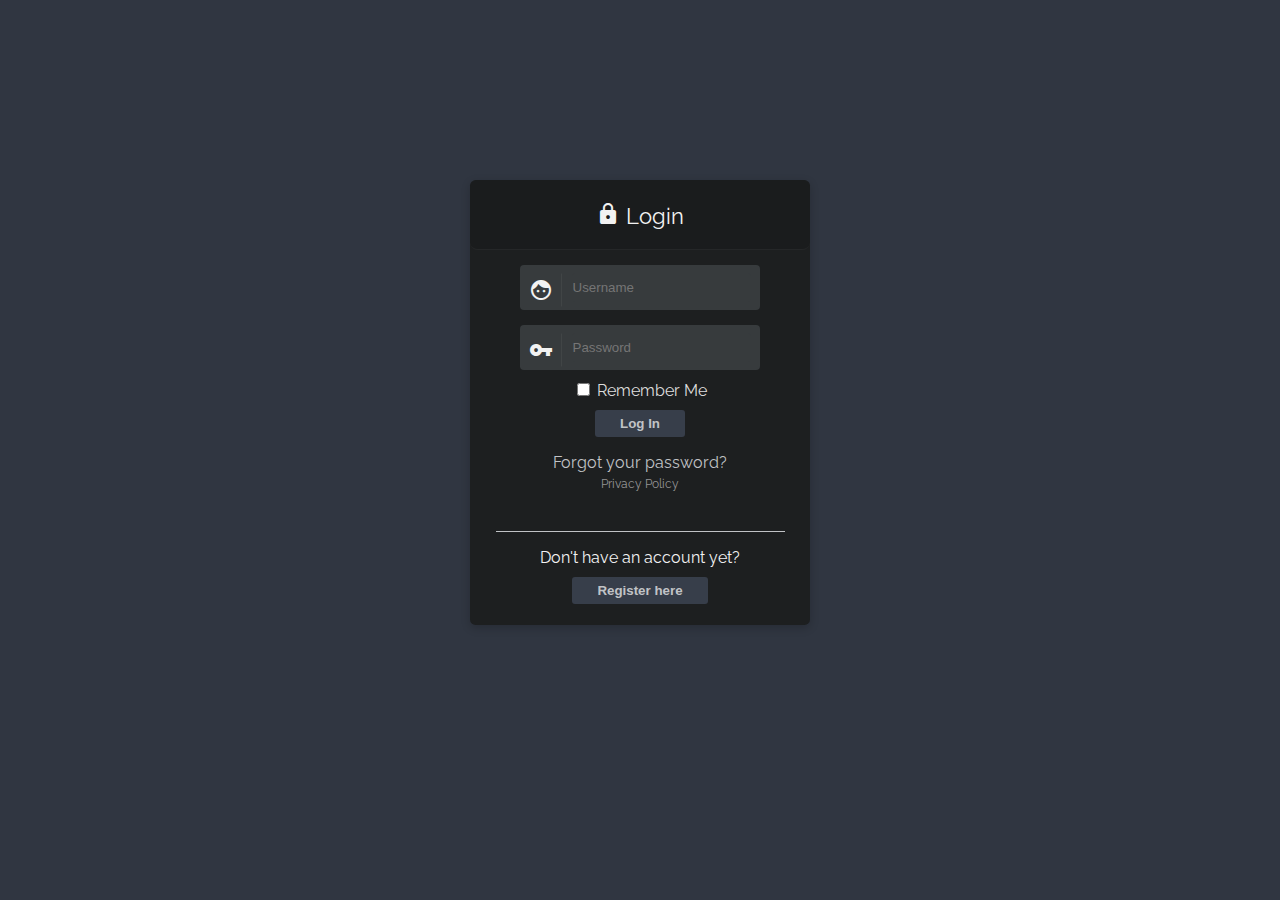
<file: login.html>
<html>

<head>
    <meta charset="UTF-8">
    <title>Login</title>
    <meta name="description" content="Login - Register Template">
    <meta name="author" content="Lorenzo Angelino aka MrLolok">
    <meta name="viewport" content="width=device-width, initial-scale=1.0">
    <link rel="stylesheet" href="client.css">
    <link href="https://fonts.googleapis.com/icon?family=Material+Icons" rel="stylesheet">
    <style>
        body {
            background-color: #303641;
        }
    </style>
</head>

<body>
    <div id="container-login">
        <div id="title">
            <i class="material-icons lock">lock</i> Login
        </div>

        <form>
            <div class="input">
                <div class="input-addon">
                    <i class="material-icons">face</i>
                </div>
                <input id="username" placeholder="Username" type="text" required class="validate" autocomplete="off">
            </div>

            <div class="clearfix"></div>

            <div class="input">
                <div class="input-addon">
                    <i class="material-icons">vpn_key</i>
                </div>
                <input id="password" placeholder="Password" type="password" required class="validate" autocomplete="off">
            </div>

            <div class="remember-me">
                <input type="checkbox">
                <span style="color: #DDD">Remember Me</span>
            </div>

            <input type="submit" value="Log In" />
        </form>

        <div class="forgot-password">
            <a href="#">Forgot your password?</a>
        </div>
        <div class="privacy">
            <a href="#">Privacy Policy</a>
        </div>

        <div class="register">
            Don't have an account yet?
            <a href="register.html"><button id="register-link">Register here</button></a>
        </div>
    </div>
</body>

</html>
</file>
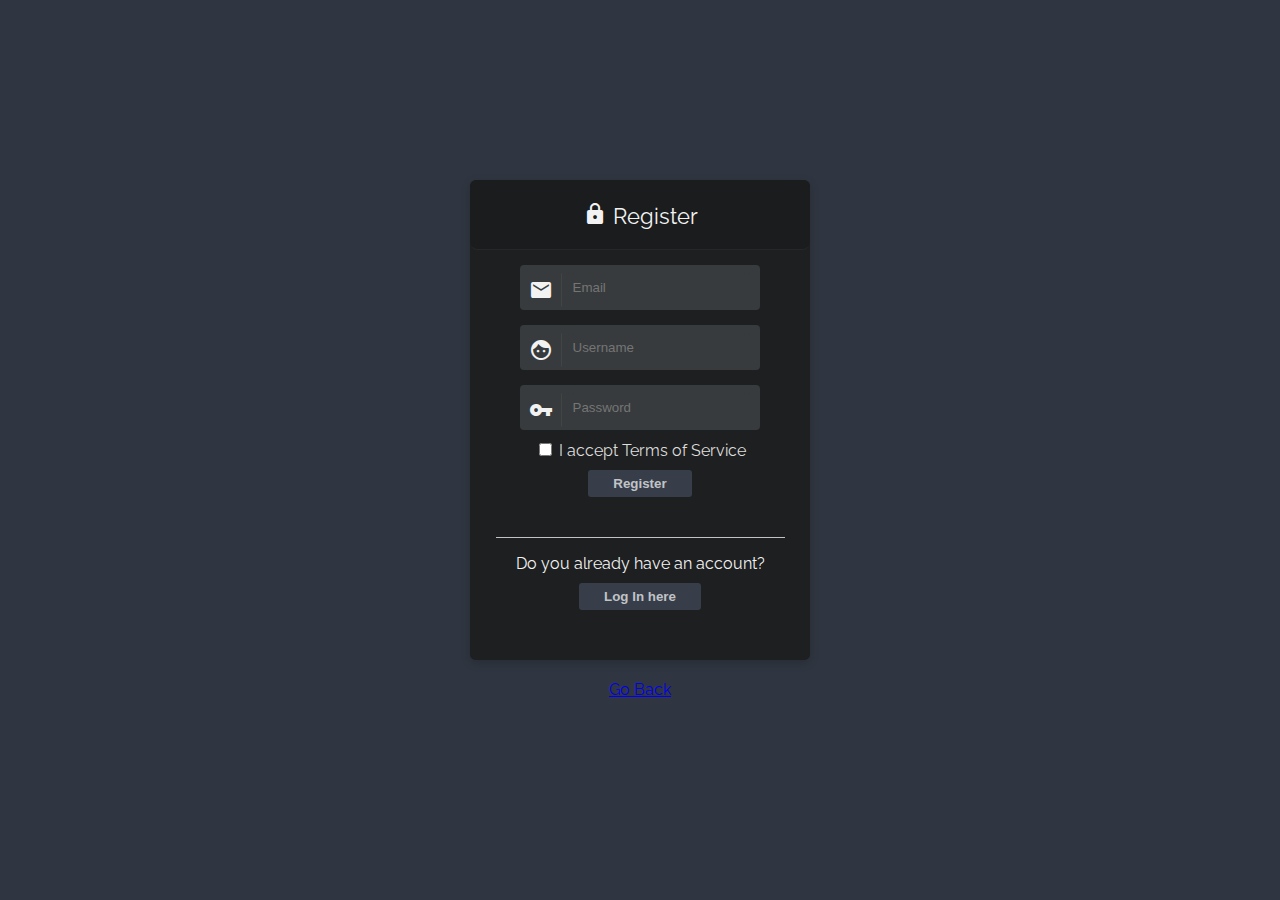
<file: register.html>
<html>

<head>
    <meta charset="UTF-8">
    <title>Register</title>
    <meta name="description" content="Login - Register Template">
    <meta name="author" content="Lorenzo Angelino aka MrLolok">
    <meta name="viewport" content="width=device-width, initial-scale=1.0">
    <link rel="stylesheet" href="client.css">
    <link href="https://fonts.googleapis.com/icon?family=Material+Icons" rel="stylesheet">
    <style>
        body {
            background-color: #303641;
        }
    </style>
</head>

<body>
    <div id="container-register">
        <div id="title">
            <i class="material-icons lock">lock</i> Register
        
        </div>
       

        <form>
            <div class="input">
                <div class="input-addon">
                    <i class="material-icons">email</i>
                </div>
                <input id="email" placeholder="Email" type="email" required class="validate" autocomplete="off">
            </div>

            <div class="clearfix"></div>

            <div class="input">
                <div class="input-addon">
                    <i class="material-icons">face</i>
                </div>
                <input id="username" placeholder="Username" type="text" required class="validate" autocomplete="off">
            </div>

            <div class="clearfix"></div>

            <div class="input">
                <div class="input-addon">
                    <i class="material-icons">vpn_key</i>
                </div>
                <input id="password" placeholder="Password" type="password" required class="validate" autocomplete="off">
            </div>

            <div class="remember-me">
                <input type="checkbox">
                <span style="color: #DDD">I accept Terms of Service</span>
            </div>

            <input type="submit" value="Register" />
        </form>


        <div class="register">
            Do you already have an account?
            <a href="login.html"><button id="register-link">Log In here</button></a>
        </div>
    </div>

    <div class="goback">
            <a href="index.html">Go Back</a>
        </div>
</body>


</html>
</file>
<file: vendors/linericon/style.css>
@font-face {
	font-family: 'Linearicons-Free';
	src:url('fonts/Linearicons-Free.eot?w118d');
	src:url('fonts/Linearicons-Free.eot?#iefixw118d') format('embedded-opentype'),
		url('fonts/Linearicons-Free.woff2?w118d') format('woff2'),
		url('fonts/Linearicons-Free.woff?w118d') format('woff'),
		url('fonts/Linearicons-Free.ttf?w118d') format('truetype'),
		url('fonts/Linearicons-Free.svg?w118d#Linearicons-Free') format('svg');
	font-weight: normal;
	font-style: normal;
}

.lnr {
	font-family: 'Linearicons-Free';
	speak: none;
	font-style: normal;
	font-weight: normal;
	font-variant: normal;
	text-transform: none;
	line-height: 1;

	/* Better Font Rendering =========== */
	-webkit-font-smoothing: antialiased;
	-moz-osx-font-smoothing: grayscale;
}

.lnr-home:before {
	content: "\e800";
}
.lnr-apartment:before {
	content: "\e801";
}
.lnr-pencil:before {
	content: "\e802";
}
.lnr-magic-wand:before {
	content: "\e803";
}
.lnr-drop:before {
	content: "\e804";
}
.lnr-lighter:before {
	content: "\e805";
}
.lnr-poop:before {
	content: "\e806";
}
.lnr-sun:before {
	content: "\e807";
}
.lnr-moon:before {
	content: "\e808";
}
.lnr-cloud:before {
	content: "\e809";
}
.lnr-cloud-upload:before {
	content: "\e80a";
}
.lnr-cloud-download:before {
	content: "\e80b";
}
.lnr-cloud-sync:before {
	content: "\e80c";
}
.lnr-cloud-check:before {
	content: "\e80d";
}
.lnr-database:before {
	content: "\e80e";
}
.lnr-lock:before {
	content: "\e80f";
}
.lnr-cog:before {
	content: "\e810";
}
.lnr-trash:before {
	content: "\e811";
}
.lnr-dice:before {
	content: "\e812";
}
.lnr-heart:before {
	content: "\e813";
}
.lnr-star:before {
	content: "\e814";
}
.lnr-star-half:before {
	content: "\e815";
}
.lnr-star-empty:before {
	content: "\e816";
}
.lnr-flag:before {
	content: "\e817";
}
.lnr-envelope:before {
	content: "\e818";
}
.lnr-paperclip:before {
	content: "\e819";
}
.lnr-inbox:before {
	content: "\e81a";
}
.lnr-eye:before {
	content: "\e81b";
}
.lnr-printer:before {
	content: "\e81c";
}
.lnr-file-empty:before {
	content: "\e81d";
}
.lnr-file-add:before {
	content: "\e81e";
}
.lnr-enter:before {
	content: "\e81f";
}
.lnr-exit:before {
	content: "\e820";
}
.lnr-graduation-hat:before {
	content: "\e821";
}
.lnr-license:before {
	content: "\e822";
}
.lnr-music-note:before {
	content: "\e823";
}
.lnr-film-play:before {
	content: "\e824";
}
.lnr-camera-video:before {
	content: "\e825";
}
.lnr-camera:before {
	content: "\e826";
}
.lnr-picture:before {
	content: "\e827";
}
.lnr-book:before {
	content: "\e828";
}
.lnr-bookmark:before {
	content: "\e829";
}
.lnr-user:before {
	content: "\e82a";
}
.lnr-users:before {
	content: "\e82b";
}
.lnr-shirt:before {
	content: "\e82c";
}
.lnr-store:before {
	content: "\e82d";
}
.lnr-cart:before {
	content: "\e82e";
}
.lnr-tag:before {
	content: "\e82f";
}
.lnr-phone-handset:before {
	content: "\e830";
}
.lnr-phone:before {
	content: "\e831";
}
.lnr-pushpin:before {
	content: "\e832";
}
.lnr-map-marker:before {
	content: "\e833";
}
.lnr-map:before {
	content: "\e834";
}
.lnr-location:before {
	content: "\e835";
}
.lnr-calendar-full:before {
	content: "\e836";
}
.lnr-keyboard:before {
	content: "\e837";
}
.lnr-spell-check:before {
	content: "\e838";
}
.lnr-screen:before {
	content: "\e839";
}
.lnr-smartphone:before {
	content: "\e83a";
}
.lnr-tablet:before {
	content: "\e83b";
}
.lnr-laptop:before {
	content: "\e83c";
}
.lnr-laptop-phone:before {
	content: "\e83d";
}
.lnr-power-switch:before {
	content: "\e83e";
}
.lnr-bubble:before {
	content: "\e83f";
}
.lnr-heart-pulse:before {
	content: "\e840";
}
.lnr-construction:before {
	content: "\e841";
}
.lnr-pie-chart:before {
	content: "\e842";
}
.lnr-chart-bars:before {
	content: "\e843";
}
.lnr-gift:before {
	content: "\e844";
}
.lnr-diamond:before {
	content: "\e845";
}
.lnr-linearicons:before {
	content: "\e846";
}
.lnr-dinner:before {
	content: "\e847";
}
.lnr-coffee-cup:before {
	content: "\e848";
}
.lnr-leaf:before {
	content: "\e849";
}
.lnr-paw:before {
	content: "\e84a";
}
.lnr-rocket:before {
	content: "\e84b";
}
.lnr-briefcase:before {
	content: "\e84c";
}
.lnr-bus:before {
	content: "\e84d";
}
.lnr-car:before {
	content: "\e84e";
}
.lnr-train:before {
	content: "\e84f";
}
.lnr-bicycle:before {
	content: "\e850";
}
.lnr-wheelchair:before {
	content: "\e851";
}
.lnr-select:before {
	content: "\e852";
}
.lnr-earth:before {
	content: "\e853";
}
.lnr-smile:before {
	content: "\e854";
}
.lnr-sad:before {
	content: "\e855";
}
.lnr-neutral:before {
	content: "\e856";
}
.lnr-mustache:before {
	content: "\e857";
}
.lnr-alarm:before {
	content: "\e858";
}
.lnr-bullhorn:before {
	content: "\e859";
}
.lnr-volume-high:before {
	content: "\e85a";
}
.lnr-volume-medium:before {
	content: "\e85b";
}
.lnr-volume-low:before {
	content: "\e85c";
}
.lnr-volume:before {
	content: "\e85d";
}
.lnr-mic:before {
	content: "\e85e";
}
.lnr-hourglass:before {
	content: "\e85f";
}
.lnr-undo:before {
	content: "\e860";
}
.lnr-redo:before {
	content: "\e861";
}
.lnr-sync:before {
	content: "\e862";
}
.lnr-history:before {
	content: "\e863";
}
.lnr-clock:before {
	content: "\e864";
}
.lnr-download:before {
	content: "\e865";
}
.lnr-upload:before {
	content: "\e866";
}
.lnr-enter-down:before {
	content: "\e867";
}
.lnr-exit-up:before {
	content: "\e868";
}
.lnr-bug:before {
	content: "\e869";
}
.lnr-code:before {
	content: "\e86a";
}
.lnr-link:before {
	content: "\e86b";
}
.lnr-unlink:before {
	content: "\e86c";
}
.lnr-thumbs-up:before {
	content: "\e86d";
}
.lnr-thumbs-down:before {
	content: "\e86e";
}
.lnr-magnifier:before {
	content: "\e86f";
}
.lnr-cross:before {
	content: "\e870";
}
.lnr-menu:before {
	content: "\e871";
}
.lnr-list:before {
	content: "\e872";
}
.lnr-chevron-up:before {
	content: "\e873";
}
.lnr-chevron-down:before {
	content: "\e874";
}
.lnr-chevron-left:before {
	content: "\e875";
}
.lnr-chevron-right:before {
	content: "\e876";
}
.lnr-arrow-up:before {
	content: "\e877";
}
.lnr-arrow-down:before {
	content: "\e878";
}
.lnr-arrow-left:before {
	content: "\e879";
}
.lnr-arrow-right:before {
	content: "\e87a";
}
.lnr-move:before {
	content: "\e87b";
}
.lnr-warning:before {
	content: "\e87c";
}
.lnr-question-circle:before {
	content: "\e87d";
}
.lnr-menu-circle:before {
	content: "\e87e";
}
.lnr-checkmark-circle:before {
	content: "\e87f";
}
.lnr-cross-circle:before {
	content: "\e880";
}
.lnr-plus-circle:before {
	content: "\e881";
}
.lnr-circle-minus:before {
	content: "\e882";
}
.lnr-arrow-up-circle:before {
	content: "\e883";
}
.lnr-arrow-down-circle:before {
	content: "\e884";
}
.lnr-arrow-left-circle:before {
	content: "\e885";
}
.lnr-arrow-right-circle:before {
	content: "\e886";
}
.lnr-chevron-up-circle:before {
	content: "\e887";
}
.lnr-chevron-down-circle:before {
	content: "\e888";
}
.lnr-chevron-left-circle:before {
	content: "\e889";
}
.lnr-chevron-right-circle:before {
	content: "\e88a";
}
.lnr-crop:before {
	content: "\e88b";
}
.lnr-frame-expand:before {
	content: "\e88c";
}
.lnr-frame-contract:before {
	content: "\e88d";
}
.lnr-layers:before {
	content: "\e88e";
}
.lnr-funnel:before {
	content: "\e88f";
}
.lnr-text-format:before {
	content: "\e890";
}
.lnr-text-format-remove:before {
	content: "\e891";
}
.lnr-text-size:before {
	content: "\e892";
}
.lnr-bold:before {
	content: "\e893";
}
.lnr-italic:before {
	content: "\e894";
}
.lnr-underline:before {
	content: "\e895";
}
.lnr-strikethrough:before {
	content: "\e896";
}
.lnr-highlight:before {
	content: "\e897";
}
.lnr-text-align-left:before {
	content: "\e898";
}
.lnr-text-align-center:before {
	content: "\e899";
}
.lnr-text-align-right:before {
	content: "\e89a";
}
.lnr-text-align-justify:before {
	content: "\e89b";
}
.lnr-line-spacing:before {
	content: "\e89c";
}
.lnr-indent-increase:before {
	content: "\e89d";
}
.lnr-indent-decrease:before {
	content: "\e89e";
}
.lnr-pilcrow:before {
	content: "\e89f";
}
.lnr-direction-ltr:before {
	content: "\e8a0";
}
.lnr-direction-rtl:before {
	content: "\e8a1";
}
.lnr-page-break:before {
	content: "\e8a2";
}
.lnr-sort-alpha-asc:before {
	content: "\e8a3";
}
.lnr-sort-amount-asc:before {
	content: "\e8a4";
}
.lnr-hand:before {
	content: "\e8a5";
}
.lnr-pointer-up:before {
	content: "\e8a6";
}
.lnr-pointer-right:before {
	content: "\e8a7";
}
.lnr-pointer-down:before {
	content: "\e8a8";
}
.lnr-pointer-left:before {
	content: "\e8a9";
}
</file>
<file: vendors/nice-select/css/nice-select.css>
.nice-select {
  -webkit-tap-highlight-color: transparent;
  background-color: #fff;
  border-radius: 5px;
  border: solid 1px #e8e8e8;
  box-sizing: border-box;
  clear: both;
  cursor: pointer;
  display: block;
  float: left;
  font-family: inherit;
  font-size: 14px;
  font-weight: normal;
  height: 42px;
  line-height: 40px;
  outline: none;
  padding-left: 18px;
  padding-right: 30px;
  position: relative;
  text-align: left !important;
  -webkit-transition: all 0.2s ease-in-out;
  transition: all 0.2s ease-in-out;
  -webkit-user-select: none;
     -moz-user-select: none;
      -ms-user-select: none;
          user-select: none;
  white-space: nowrap;
  width: auto; }
  .nice-select:hover {
    border-color: #dbdbdb; }
  .nice-select:active, .nice-select.open, .nice-select:focus {
    border-color: #999; }
  .nice-select:after {
    border-bottom: 2px solid #999;
    border-right: 2px solid #999;
    content: '';
    display: block;
    height: 5px;
    margin-top: -4px;
    pointer-events: none;
    position: absolute;
    right: 12px;
    top: 50%;
    -webkit-transform-origin: 66% 66%;
        -ms-transform-origin: 66% 66%;
            transform-origin: 66% 66%;
    -webkit-transform: rotate(45deg);
        -ms-transform: rotate(45deg);
            transform: rotate(45deg);
    -webkit-transition: all 0.15s ease-in-out;
    transition: all 0.15s ease-in-out;
    width: 5px; }
  .nice-select.open:after {
    -webkit-transform: rotate(-135deg);
        -ms-transform: rotate(-135deg);
            transform: rotate(-135deg); }
  .nice-select.open .list {
    opacity: 1;
    pointer-events: auto;
    -webkit-transform: scale(1) translateY(0);
        -ms-transform: scale(1) translateY(0);
            transform: scale(1) translateY(0); }
  .nice-select.disabled {
    border-color: #ededed;
    color: #999;
    pointer-events: none; }
    .nice-select.disabled:after {
      border-color: #cccccc; }
  .nice-select.wide {
    width: 100%; }
    .nice-select.wide .list {
      left: 0 !important;
      right: 0 !important; }
  .nice-select.right {
    float: right; }
    .nice-select.right .list {
      left: auto;
      right: 0; }
  .nice-select.small {
    font-size: 12px;
    height: 36px;
    line-height: 34px; }
    .nice-select.small:after {
      height: 4px;
      width: 4px; }
    .nice-select.small .option {
      line-height: 34px;
      min-height: 34px; }
  .nice-select .list {
    background-color: #fff;
    border-radius: 5px;
    box-shadow: 0 0 0 1px rgba(68, 68, 68, 0.11);
    box-sizing: border-box;
    margin-top: 4px;
    opacity: 0;
    overflow: hidden;
    padding: 0;
    pointer-events: none;
    position: absolute;
    top: 100%;
    left: 0;
    -webkit-transform-origin: 50% 0;
        -ms-transform-origin: 50% 0;
            transform-origin: 50% 0;
    -webkit-transform: scale(0.75) translateY(-21px);
        -ms-transform: scale(0.75) translateY(-21px);
            transform: scale(0.75) translateY(-21px);
    -webkit-transition: all 0.2s cubic-bezier(0.5, 0, 0, 1.25), opacity 0.15s ease-out;
    transition: all 0.2s cubic-bezier(0.5, 0, 0, 1.25), opacity 0.15s ease-out;
    z-index: 9; }
    .nice-select .list:hover .option:not(:hover) {
      background-color: transparent !important; }
  .nice-select .option {
    cursor: pointer;
    font-weight: 400;
    line-height: 40px;
    list-style: none;
    min-height: 40px;
    outline: none;
    padding-left: 18px;
    padding-right: 29px;
    text-align: left;
    -webkit-transition: all 0.2s;
    transition: all 0.2s; }
    .nice-select .option:hover, .nice-select .option.focus, .nice-select .option.selected.focus {
      background-color: #f6f6f6; }
    .nice-select .option.selected {
      font-weight: bold; }
    .nice-select .option.disabled {
      background-color: transparent;
      color: #999;
      cursor: default; }

.no-csspointerevents .nice-select .list {
  display: none; }

.no-csspointerevents .nice-select.open .list {
  display: block; }
</file>
<file: css/style.css>
/*----------------------------------------------------
@File: Default Styles
@Author: Rocky Ahmed
@URL: http://wethemez.com
Author E-mail: rockybd1995@gmail.com

This file contains the styling for the actual theme, this
is the file you need to edit to change the look of the
theme.
---------------------------------------------------- */
/*=====================================================================
@Template Name: HostHub Construction 
@Author: Rocky Ahmed
@Developed By: Rocky Ahmed
@Developer URL: http://rocky.wethemez.com
Author E-mail: rockybd1995@gmail.com

@Default Styles

Table of Content:
01/ Variables
02/ predefin
03/ header
04/ button
05/ banner
06/ breadcrumb
07/ about
08/ team
09/ project 
10/ price 
11/ team 
12/ blog 
13/ video  
14/ features  
15/ career  
16/ contact 
17/ footer

=====================================================================*/
/*----------------------------------------------------*/
/*font Variables*/
/*Color Variables*/
/*=================== fonts ====================*/
@import url("https://fonts.googleapis.com/css?family=Open+Sans:400,600,700|Roboto:300,300i,400,500,700");
/*---------------------------------------------------- */
/*----------------------------------------------------*/
.list {
  list-style: none;
  margin: 0px;
  padding: 0px;
}

a {
  text-decoration: none;
  -webkit-transition: all 0.3s ease-in-out;
  -o-transition: all 0.3s ease-in-out;
  transition: all 0.3s ease-in-out;
}

a:hover, a:focus {
  text-decoration: none;
  outline: none;
}

.row.m0 {
  margin: 0px;
}

body {
  line-height: 24px;
  font-size: 14px;
  font-family: "Roboto", sans-serif;
  font-weight: 300;
  color: #777777;
}

h1, h2, h3, h4, h5, h6 {
  font-family: "Roboto", sans-serif;
  font-weight: 500;
}

button:focus {
  outline: none;
  -webkit-box-shadow: none;
  box-shadow: none;
}

.p_120 {
  padding-top: 120px;
  padding-bottom: 120px;
}

.pad_top {
  padding-top: 120px;
}

.mt-25 {
  margin-top: 25px;
}

.p0 {
  padding-left: 0px;
  padding-right: 0px;
}

@media (min-width: 1200px) {
  .container {
    max-width: 1170px;
  }
}

@media (min-width: 1620px) {
  .box_1620 {
    max-width: 1650px;
    margin: auto;
  }
}

/* Main Title Area css
============================================================================================ */
.main_title {
  text-align: center;
  margin-bottom: 75px;
}

.main_title h2 {
  font-family: "Roboto", sans-serif;
  font-size: 36px;
  color: #222222;
  font-weight: 500;
  margin-bottom: 15px;
}

.main_title p {
  font-size: 14px;
  font-family: "Roboto", sans-serif;
  line-height: 24px;
  color: #777777;
  margin-bottom: 0px;
  max-width: 570px;
  font-weight: 300;
  margin: auto;
}

.main_title.white h2 {
  color: #fff;
}

.main_title.white p {
  color: #fff;
  opacity: .6;
}

/* End Main Title Area css
============================================================================================ */
/*---------------------------------------------------- */
/*----------------------------------------------------*/
.header_area {
  position: absolute;
  width: 100%;
  top: 0;
  left: 0;
  z-index: 99;
  -webkit-transition: background 0.4s, all 0.3s linear;
  -o-transition: background 0.4s, all 0.3s linear;
  transition: background 0.4s, all 0.3s linear;
}

.header_area .navbar {
  background: transparent;
  padding: 0px;
  border: 0px;
  border-radius: 0px;
}

.header_area .navbar .nav .nav-item {
  margin-right: 45px;
}

.header_area .navbar .nav .nav-item .nav-link {
  font: 500 12px/80px "Roboto", sans-serif;
  text-transform: uppercase;
  color: #222222;
  padding: 0px;
  display: inline-block;
}

.header_area .navbar .nav .nav-item .nav-link:after {
  display: none;
}

.header_area .navbar .nav .nav-item:hover .nav-link, .header_area .navbar .nav .nav-item.active .nav-link {
  color: #6247ea;
}

.header_area .navbar .nav .nav-item.submenu {
  position: relative;
}

.header_area .navbar .nav .nav-item.submenu ul {
  border: none;
  padding: 0px;
  border-radius: 0px;
  -webkit-box-shadow: none;
  box-shadow: none;
  margin: 0px;
  background: #fff;
}

@media (min-width: 992px) {
  .header_area .navbar .nav .nav-item.submenu ul {
    position: absolute;
    top: 120%;
    left: 0px;
    min-width: 200px;
    text-align: left;
    opacity: 0;
    -webkit-transition: all 300ms ease-in;
    -o-transition: all 300ms ease-in;
    transition: all 300ms ease-in;
    visibility: hidden;
    display: block;
    border: none;
    padding: 0px;
    border-radius: 0px;
  }
}

.header_area .navbar .nav .nav-item.submenu ul:before {
  content: "";
  width: 0;
  height: 0;
  border-style: solid;
  border-width: 10px 10px 0 10px;
  border-color: #eeeeee transparent transparent transparent;
  position: absolute;
  right: 24px;
  top: 45px;
  z-index: 3;
  opacity: 0;
  -webkit-transition: all 400ms linear;
  -o-transition: all 400ms linear;
  transition: all 400ms linear;
}

.header_area .navbar .nav .nav-item.submenu ul .nav-item {
  display: block;
  float: none;
  margin-right: 0px;
  border-bottom: 1px solid #ededed;
  margin-left: 0px;
  -webkit-transition: all 0.4s linear;
  -o-transition: all 0.4s linear;
  transition: all 0.4s linear;
}

.header_area .navbar .nav .nav-item.submenu ul .nav-item .nav-link {
  line-height: 45px;
  color: #222222;
  padding: 0px 30px;
  -webkit-transition: all 150ms linear;
  -o-transition: all 150ms linear;
  transition: all 150ms linear;
  display: block;
  margin-right: 0px;
}

.header_area .navbar .nav .nav-item.submenu ul .nav-item:last-child {
  border-bottom: none;
}

.header_area .navbar .nav .nav-item.submenu ul .nav-item:hover .nav-link {
  background: #6247ea;
  color: #fff;
}

@media (min-width: 992px) {
  .header_area .navbar .nav .nav-item.submenu:hover ul {
    visibility: visible;
    opacity: 1;
    top: 100%;
  }
}

.header_area .navbar .nav .nav-item.submenu:hover ul .nav-item {
  margin-top: 0px;
}

.header_area .navbar .nav .nav-item:last-child {
  margin-right: 0px;
}

.header_area .navbar .search {
  font-size: 12px;
  line-height: 60px;
  display: inline-block;
  color: #222222;
  margin-left: 80px;
}

.header_area .navbar .search i {
  font-weight: 600;
}

.header_area + section, .header_area + row, .header_area + div {
  margin-top: 120px;
}

.header_area.navbar_fixed .main_menu {
  position: fixed;
  width: 100%;
  top: -70px;
  left: 0;
  right: 0;
  background: #fff;
  -webkit-transform: translateY(70px);
  -ms-transform: translateY(70px);
  transform: translateY(70px);
  -webkit-transition: background 500ms ease, -webkit-transform 500ms ease;
  transition: background 500ms ease, -webkit-transform 500ms ease;
  -o-transition: transform 500ms ease, background 500ms ease;
  transition: transform 500ms ease, background 500ms ease;
  transition: transform 500ms ease, background 500ms ease, -webkit-transform 500ms ease;
  -webkit-transition: transform 500ms ease, background 500ms ease;
  -webkit-box-shadow: 0px 3px 16px 0px rgba(0, 0, 0, 0.1);
  box-shadow: 0px 3px 16px 0px rgba(0, 0, 0, 0.1);
}

.header_area.navbar_fixed .main_menu .navbar .nav .nav-item .nav-link {
  line-height: 70px;
}

.top_menu {
  background: #bdbdbd;
}

.top_menu .float-left a {
  line-height: 40px;
  display: inline-block;
  color: #fff;
  font-family: "Roboto", sans-serif;
  text-transform: uppercase;
  font-size: 12px;
  margin-right: 50px;
  -webkit-transition: all 300ms linear 0s;
  -o-transition: all 300ms linear 0s;
  transition: all 300ms linear 0s;
}

.top_menu .float-left a:last-child {
  margin-right: 0px;
}

.top_menu .float-left a:hover {
  color: #6247ea;
}

.top_menu .float-right .pur_btn {
  background: #6247ea;
  color: #fff;
  font-family: "Roboto", sans-serif;
  line-height: 40px;
  display: block;
  padding: 0px 40px;
  font-weight: 500;
  font-size: 12px;
}

/*---------------------------------------------------- */
/*----------------------------------------------------*/
/* Home Banner Area css
============================================================================================ */
.home_banner_area {
  z-index: 1;
  background: #3d3d3d;
}

.home_banner_area .banner_inner {
  overflow: hidden;
  width: 100%;
  padding: 225px 0px;
}

.home_banner_area .banner_inner .banner_content {
  color: #fff;
}

.home_banner_area .banner_inner .banner_content h2 {
  margin-top: 20px;
  font-size: 36px;
  font-weight: 500;
  font-family: "Roboto", sans-serif;
  text-transform: uppercase;
  margin-bottom: 15px;
}

.home_banner_area .banner_inner .banner_content p {
  color: #f9f9ff;
  font-family: "Roboto", sans-serif;
  font-weight: 300;
  max-width: 405px;
  margin-bottom: 35px;
  opacity: .6;
}

.home_banner_area .banner_inner .banner_content .banner_map_img {
  text-align: right;
}

.blog_banner {
  min-height: 780px;
  position: relative;
  z-index: 1;
  overflow: hidden;
  margin-bottom: 0px;
}

.blog_banner .banner_inner {
  background: #04091e;
  position: relative;
  overflow: hidden;
  width: 100%;
  min-height: 780px;
  z-index: 1;
}

.blog_banner .banner_inner .overlay {
  background: url(../img/banner/banner-2.jpg) no-repeat scroll center center;
  opacity: .5;
  height: 125%;
  position: absolute;
  left: 0px;
  top: 0px;
  width: 100%;
  z-index: -1;
}

.blog_banner .banner_inner .blog_b_text {
  max-width: 700px;
  margin: auto;
  color: #fff;
  margin-top: 40px;
}

.blog_banner .banner_inner .blog_b_text h2 {
  font-size: 60px;
  font-weight: 500;
  font-family: "Roboto", sans-serif;
  line-height: 66px;
  margin-bottom: 15px;
}

.blog_banner .banner_inner .blog_b_text p {
  font-size: 16px;
  margin-bottom: 35px;
}

.blog_banner .banner_inner .blog_b_text .white_bg_btn {
  line-height: 42px;
  padding: 0px 45px;
}

.banner_box {
  max-width: 1620px;
  margin: auto;
}

.banner_area {
  position: relative;
  z-index: 1;
  min-height: 300px;
}

.banner_area .banner_inner {
  position: relative;
  overflow: hidden;
  width: 100%;
  min-height: 300px;
  background: #000;
  z-index: 1;
}

.banner_area .banner_inner .overlay {
  background: url(../img/banner/banner.jpg) no-repeat scroll center center;
  position: absolute;
  left: 0;
  right: 0;
  top: 0;
  height: 125%;
  bottom: 0;
  z-index: -1;
  opacity: 1;
}

.banner_area .banner_inner .banner_content h2 {
  color: #fff;
  font-size: 48px;
  font-family: "Roboto", sans-serif;
  margin-bottom: 0px;
  font-weight: 500;
}

.banner_area .banner_inner .banner_content .page_link a {
  font-size: 14px;
  color: #fff;
  font-family: "Roboto", sans-serif;
  margin-right: 32px;
  position: relative;
  text-transform: uppercase;
}

.banner_area .banner_inner .banner_content .page_link a:before {
  content: "\f0da";
  font: normal normal normal 14px/1 FontAwesome;
  position: absolute;
  right: -25px;
  top: 50%;
  -webkit-transform: translateY(-50%);
  -ms-transform: translateY(-50%);
  transform: translateY(-50%);
}

.banner_area .banner_inner .banner_content .page_link a:last-child {
  margin-right: 0px;
}

.banner_area .banner_inner .banner_content .page_link a:last-child:before {
  display: none;
}

/* End Home Banner Area css
============================================================================================ */
/*---------------------------------------------------- */
/*----------------------------------------------------*/
/* Causes Area css
============================================================================================ */
.causes_slider .owl-dots {
  text-align: center;
  margin-top: 80px;
}

.causes_slider .owl-dots .owl-dot {
  height: 14px;
  width: 14px;
  background: #eeeeee;
  display: inline-block;
  margin-right: 7px;
}

.causes_slider .owl-dots .owl-dot:last-child {
  margin-right: 0px;
}

.causes_slider .owl-dots .owl-dot.active {
  background: #6247ea;
}

.causes_item {
  background: #fff;
}

.causes_item .causes_img {
  position: relative;
}

.causes_item .causes_img .c_parcent {
  position: absolute;
  bottom: 0px;
  width: 100%;
  left: 0px;
  height: 3px;
  background: rgba(255, 255, 255, 0.5);
}

.causes_item .causes_img .c_parcent span {
  width: 70%;
  height: 3px;
  background: #6247ea;
  position: absolute;
  left: 0px;
  bottom: 0px;
}

.causes_item .causes_img .c_parcent span:before {
  content: "75%";
  position: absolute;
  right: -10px;
  bottom: 0px;
  background: #6247ea;
  color: #fff;
  padding: 0px 5px;
}

.causes_item .causes_text {
  padding: 30px 35px 40px 30px;
}

.causes_item .causes_text h4 {
  color: #222222;
  font-family: "Roboto", sans-serif;
  font-size: 18px;
  font-weight: 600;
  margin-bottom: 15px;
  cursor: pointer;
}

.causes_item .causes_text h4:hover {
  color: #6247ea;
}

.causes_item .causes_text p {
  font-size: 14px;
  line-height: 24px;
  color: #777777;
  font-weight: 300;
  margin-bottom: 0px;
}

.causes_item .causes_bottom a {
  width: 50%;
  border: 1px solid #6247ea;
  text-align: center;
  float: left;
  line-height: 50px;
  background: #6247ea;
  color: #fff;
  font-family: "Roboto", sans-serif;
  font-size: 14px;
  font-weight: 500;
}

.causes_item .causes_bottom a + a {
  border-color: #eeeeee;
  background: #fff;
  font-size: 14px;
  color: #222222;
}

/* End Causes Area css
============================================================================================ */
/*================= latest_blog_area css =============*/
.latest_blog_area {
  background: #f9f9ff;
}

.single-recent-blog-post {
  margin-bottom: 30px;
}

.single-recent-blog-post .thumb {
  overflow: hidden;
}

.single-recent-blog-post .thumb img {
  -webkit-transition: all 0.7s linear;
  -o-transition: all 0.7s linear;
  transition: all 0.7s linear;
}

.single-recent-blog-post .details {
  padding-top: 30px;
}

.single-recent-blog-post .details .sec_h4 {
  line-height: 24px;
  padding: 10px 0px 13px;
  -webkit-transition: all 0.3s linear;
  -o-transition: all 0.3s linear;
  transition: all 0.3s linear;
}

.single-recent-blog-post .details .sec_h4:hover {
  color: #777777;
}

.single-recent-blog-post .date {
  font-size: 14px;
  line-height: 24px;
  font-weight: 400;
}

.single-recent-blog-post:hover img {
  -webkit-transform: scale(1.23) rotate(10deg);
  -ms-transform: scale(1.23) rotate(10deg);
  transform: scale(1.23) rotate(10deg);
}

.tags .tag_btn {
  font-size: 12px;
  font-weight: 500;
  line-height: 20px;
  border: 1px solid #eeeeee;
  display: inline-block;
  padding: 1px 18px;
  text-align: center;
  color: #222222;
}

.tags .tag_btn:before {
  background: #6247ea;
}

.tags .tag_btn + .tag_btn {
  margin-left: 2px;
}

/*========= blog_categorie_area css ===========*/
.blog_categorie_area {
  padding-top: 80px;
  padding-bottom: 80px;
}

.categories_post {
  position: relative;
  text-align: center;
  cursor: pointer;
}

.categories_post img {
  max-width: 100%;
}

.categories_post .categories_details {
  position: absolute;
  top: 20px;
  left: 20px;
  right: 20px;
  bottom: 20px;
  background: rgba(34, 34, 34, 0.8);
  color: #fff;
  -webkit-transition: all 0.3s linear;
  -o-transition: all 0.3s linear;
  transition: all 0.3s linear;
  display: -webkit-box;
  display: -ms-flexbox;
  display: flex;
  -webkit-box-align: center;
  -ms-flex-align: center;
  align-items: center;
  -webkit-box-pack: center;
  -ms-flex-pack: center;
  justify-content: center;
}

.categories_post .categories_details h5 {
  margin-bottom: 0px;
  font-size: 18px;
  line-height: 26px;
  text-transform: uppercase;
  color: #fff;
  position: relative;
}

.categories_post .categories_details p {
  font-weight: 300;
  font-size: 14px;
  line-height: 26px;
  margin-bottom: 0px;
}

.categories_post .categories_details .border_line {
  margin: 10px 0px;
  background: #fff;
  width: 100%;
  height: 1px;
}

.categories_post:hover .categories_details {
  background: rgba(250, 183, 0, 0.85);
}

/*============ blog_left_sidebar css ==============*/
.blog_item {
  margin-bottom: 40px;
}

.blog_info {
  padding-top: 30px;
}

.blog_info .post_tag {
  padding-bottom: 20px;
}

.blog_info .post_tag a {
  font: 300 14px/21px "Roboto", sans-serif;
  color: #222222;
}

.blog_info .post_tag a:hover {
  color: #777777;
}

.blog_info .post_tag a.active {
  color: #6247ea;
}

.blog_info .blog_meta li a {
  font: 300 14px/20px "Roboto", sans-serif;
  color: #777777;
  vertical-align: middle;
  padding-bottom: 12px;
  display: inline-block;
}

.blog_info .blog_meta li a i {
  color: #222222;
  font-size: 16px;
  font-weight: 600;
  padding-left: 15px;
  line-height: 20px;
  vertical-align: middle;
}

.blog_info .blog_meta li a:hover {
  color: #6247ea;
}

.blog_post img {
  max-width: 100%;
}

.blog_details {
  padding-top: 20px;
}

.blog_details h2 {
  font-size: 24px;
  line-height: 36px;
  color: #222222;
  font-weight: 600;
  -webkit-transition: all 0.3s linear;
  -o-transition: all 0.3s linear;
  transition: all 0.3s linear;
}

.blog_details h2:hover {
  color: #6247ea;
}

.blog_details p {
  margin-bottom: 26px;
}

.view_btn {
  font-size: 14px;
  line-height: 36px;
  display: inline-block;
  color: #222222;
  font-weight: 500;
  padding: 0px 30px;
  background: #fff;
}

.blog_right_sidebar {
  border: 1px solid #eeeeee;
  background: #fafaff;
  padding: 30px;
}

.blog_right_sidebar .widget_title {
  font-size: 18px;
  line-height: 25px;
  background: #6247ea;
  text-align: center;
  color: #fff;
  padding: 8px 0px;
  margin-bottom: 30px;
}

.blog_right_sidebar .search_widget .input-group .form-control {
  font-size: 14px;
  line-height: 29px;
  border: 0px;
  width: 100%;
  font-weight: 300;
  color: #fff;
  padding-left: 20px;
  border-radius: 45px;
  z-index: 0;
  background: #6247ea;
}

.blog_right_sidebar .search_widget .input-group .form-control.placeholder {
  color: #fff;
}

.blog_right_sidebar .search_widget .input-group .form-control:-moz-placeholder {
  color: #fff;
}

.blog_right_sidebar .search_widget .input-group .form-control::-moz-placeholder {
  color: #fff;
}

.blog_right_sidebar .search_widget .input-group .form-control::-webkit-input-placeholder {
  color: #fff;
}

.blog_right_sidebar .search_widget .input-group .form-control:focus {
  -webkit-box-shadow: none;
  box-shadow: none;
}

.blog_right_sidebar .search_widget .input-group .btn-default {
  position: absolute;
  right: 20px;
  background: transparent;
  border: 0px;
  -webkit-box-shadow: none;
  box-shadow: none;
  font-size: 14px;
  color: #fff;
  padding: 0px;
  top: 50%;
  -webkit-transform: translateY(-50%);
  -ms-transform: translateY(-50%);
  transform: translateY(-50%);
  z-index: 1;
}

.blog_right_sidebar .author_widget {
  text-align: center;
}

.blog_right_sidebar .author_widget h4 {
  font-size: 18px;
  line-height: 20px;
  color: #222222;
  margin-bottom: 5px;
  margin-top: 30px;
}

.blog_right_sidebar .author_widget p {
  margin-bottom: 0px;
}

.blog_right_sidebar .author_widget .social_icon {
  padding: 7px 0px 15px;
}

.blog_right_sidebar .author_widget .social_icon a {
  font-size: 14px;
  color: #222222;
  -webkit-transition: all 0.2s linear;
  -o-transition: all 0.2s linear;
  transition: all 0.2s linear;
}

.blog_right_sidebar .author_widget .social_icon a + a {
  margin-left: 20px;
}

.blog_right_sidebar .author_widget .social_icon a:hover {
  color: #6247ea;
}

.blog_right_sidebar .popular_post_widget .post_item .media-body {
  -webkit-box-pack: center;
  -ms-flex-pack: center;
  justify-content: center;
  -ms-flex-item-align: center;
  align-self: center;
  padding-left: 20px;
}

.blog_right_sidebar .popular_post_widget .post_item .media-body h3 {
  font-size: 14px;
  line-height: 20px;
  color: #222222;
  margin-bottom: 4px;
  -webkit-transition: all 0.3s linear;
  -o-transition: all 0.3s linear;
  transition: all 0.3s linear;
}

.blog_right_sidebar .popular_post_widget .post_item .media-body h3:hover {
  color: #6247ea;
}

.blog_right_sidebar .popular_post_widget .post_item .media-body p {
  font-size: 12px;
  line-height: 21px;
  margin-bottom: 0px;
}

.blog_right_sidebar .popular_post_widget .post_item + .post_item {
  margin-top: 20px;
}

.blog_right_sidebar .post_category_widget .cat-list li {
  border-bottom: 2px dotted #eee;
  -webkit-transition: all 0.3s ease 0s;
  -o-transition: all 0.3s ease 0s;
  transition: all 0.3s ease 0s;
  padding-bottom: 12px;
}

.blog_right_sidebar .post_category_widget .cat-list li a {
  font-size: 14px;
  line-height: 20px;
  color: #777;
}

.blog_right_sidebar .post_category_widget .cat-list li a p {
  margin-bottom: 0px;
}

.blog_right_sidebar .post_category_widget .cat-list li + li {
  padding-top: 15px;
}

.blog_right_sidebar .post_category_widget .cat-list li:hover {
  border-color: #6247ea;
}

.blog_right_sidebar .post_category_widget .cat-list li:hover a {
  color: #6247ea;
}

.blog_right_sidebar .newsletter_widget {
  text-align: center;
}

.blog_right_sidebar .newsletter_widget .form-group {
  margin-bottom: 8px;
}

.blog_right_sidebar .newsletter_widget .input-group-prepend {
  margin-right: -1px;
}

.blog_right_sidebar .newsletter_widget .input-group-text {
  background: #fff;
  border-radius: 0px;
  vertical-align: top;
  font-size: 12px;
  line-height: 36px;
  padding: 0px 0px 0px 15px;
  border: 1px solid #eeeeee;
  border-right: 0px;
}

.blog_right_sidebar .newsletter_widget .form-control {
  font-size: 12px;
  line-height: 24px;
  color: #cccccc;
  border: 1px solid #eeeeee;
  border-left: 0px;
  border-radius: 0px;
}

.blog_right_sidebar .newsletter_widget .form-control.placeholder {
  color: #cccccc;
}

.blog_right_sidebar .newsletter_widget .form-control:-moz-placeholder {
  color: #cccccc;
}

.blog_right_sidebar .newsletter_widget .form-control::-moz-placeholder {
  color: #cccccc;
}

.blog_right_sidebar .newsletter_widget .form-control::-webkit-input-placeholder {
  color: #cccccc;
}

.blog_right_sidebar .newsletter_widget .form-control:focus {
  outline: none;
  -webkit-box-shadow: none;
  box-shadow: none;
}

.blog_right_sidebar .newsletter_widget .bbtns {
  background: #6247ea;
  color: #fff;
  font-size: 12px;
  line-height: 38px;
  display: inline-block;
  font-weight: 500;
  padding: 0px 24px 0px 24px;
  border-radius: 0;
}

.blog_right_sidebar .newsletter_widget .text-bottom {
  font-size: 12px;
}

.blog_right_sidebar .tag_cloud_widget ul li {
  display: inline-block;
}

.blog_right_sidebar .tag_cloud_widget ul li a {
  display: inline-block;
  border: 1px solid #eee;
  background: #fff;
  padding: 0px 13px;
  margin-bottom: 8px;
  -webkit-transition: all 0.3s ease 0s;
  -o-transition: all 0.3s ease 0s;
  transition: all 0.3s ease 0s;
  color: #222222;
  font-size: 12px;
}

.blog_right_sidebar .tag_cloud_widget ul li a:hover {
  background: #6247ea;
  color: #fff;
}

.blog_right_sidebar .br {
  width: 100%;
  height: 1px;
  background: #eeeeee;
  margin: 30px 0px;
}

.blog-pagination {
  padding-top: 25px;
  padding-bottom: 95px;
}

.blog-pagination .page-link {
  border-radius: 0;
}

.blog-pagination .page-item {
  border: none;
}

.page-link {
  background: transparent;
  font-weight: 400;
}

.blog-pagination .page-item.active .page-link {
  background-color: #6247ea;
  border-color: transparent;
  color: #fff;
}

.blog-pagination .page-link {
  position: relative;
  display: block;
  padding: 0.5rem 0.75rem;
  margin-left: -1px;
  line-height: 1.25;
  color: #8a8a8a;
  border: none;
}

.blog-pagination .page-link .lnr {
  font-weight: 600;
}

.blog-pagination .page-item:last-child .page-link,
.blog-pagination .page-item:first-child .page-link {
  border-radius: 0;
}

.blog-pagination .page-link:hover {
  color: #fff;
  text-decoration: none;
  background-color: #6247ea;
  border-color: #eee;
}

/*============ Start Blog Single Styles  =============*/
.single-post-area .social-links {
  padding-top: 10px;
}

.single-post-area .social-links li {
  display: inline-block;
  margin-bottom: 10px;
}

.single-post-area .social-links li a {
  color: #cccccc;
  padding: 7px;
  font-size: 14px;
  -webkit-transition: all 0.2s linear;
  -o-transition: all 0.2s linear;
  transition: all 0.2s linear;
}

.single-post-area .social-links li a:hover {
  color: #222222;
}

.single-post-area .blog_details {
  padding-top: 26px;
}

.single-post-area .blog_details p {
  margin-bottom: 10px;
}

.single-post-area .quotes {
  margin-top: 20px;
  margin-bottom: 30px;
  padding: 24px 35px 24px 30px;
  background-color: white;
  -webkit-box-shadow: -20.84px 21.58px 30px 0px rgba(176, 176, 176, 0.1);
  box-shadow: -20.84px 21.58px 30px 0px rgba(176, 176, 176, 0.1);
  font-size: 14px;
  line-height: 24px;
  color: #777;
  font-style: italic;
}

.single-post-area .arrow {
  position: absolute;
}

.single-post-area .arrow .lnr {
  font-size: 20px;
  font-weight: 600;
}

.single-post-area .thumb .overlay-bg {
  background: rgba(0, 0, 0, 0.8);
}

.single-post-area .navigation-area {
  border-top: 1px solid #eee;
  padding-top: 30px;
  margin-top: 60px;
}

.single-post-area .navigation-area p {
  margin-bottom: 0px;
}

.single-post-area .navigation-area h4 {
  font-size: 18px;
  line-height: 25px;
  color: #222222;
}

.single-post-area .navigation-area .nav-left {
  text-align: left;
}

.single-post-area .navigation-area .nav-left .thumb {
  margin-right: 20px;
  background: #000;
}

.single-post-area .navigation-area .nav-left .thumb img {
  -webkit-transition: all 300ms linear 0s;
  -o-transition: all 300ms linear 0s;
  transition: all 300ms linear 0s;
}

.single-post-area .navigation-area .nav-left .lnr {
  margin-left: 20px;
  opacity: 0;
  -webkit-transition: all 300ms linear 0s;
  -o-transition: all 300ms linear 0s;
  transition: all 300ms linear 0s;
}

.single-post-area .navigation-area .nav-left:hover .lnr {
  opacity: 1;
}

.single-post-area .navigation-area .nav-left:hover .thumb img {
  opacity: .5;
}

@media (max-width: 767px) {
  .single-post-area .navigation-area .nav-left {
    margin-bottom: 30px;
  }
}

.single-post-area .navigation-area .nav-right {
  text-align: right;
}

.single-post-area .navigation-area .nav-right .thumb {
  margin-left: 20px;
  background: #000;
}

.single-post-area .navigation-area .nav-right .thumb img {
  -webkit-transition: all 300ms linear 0s;
  -o-transition: all 300ms linear 0s;
  transition: all 300ms linear 0s;
}

.single-post-area .navigation-area .nav-right .lnr {
  margin-right: 20px;
  opacity: 0;
  -webkit-transition: all 300ms linear 0s;
  -o-transition: all 300ms linear 0s;
  transition: all 300ms linear 0s;
}

.single-post-area .navigation-area .nav-right:hover .lnr {
  opacity: 1;
}

.single-post-area .navigation-area .nav-right:hover .thumb img {
  opacity: .5;
}

@media (max-width: 991px) {
  .single-post-area .sidebar-widgets {
    padding-bottom: 0px;
  }
}

.comments-area {
  background: #fafaff;
  border: 1px solid #eee;
  padding: 50px 30px;
  margin-top: 50px;
}

@media (max-width: 414px) {
  .comments-area {
    padding: 50px 8px;
  }
}

.comments-area h4 {
  text-align: center;
  margin-bottom: 50px;
  color: #222222;
  font-size: 18px;
}

.comments-area h5 {
  font-size: 16px;
  margin-bottom: 0px;
}

.comments-area a {
  color: #222222;
}

.comments-area .comment-list {
  padding-bottom: 48px;
}

.comments-area .comment-list:last-child {
  padding-bottom: 0px;
}

.comments-area .comment-list.left-padding {
  padding-left: 25px;
}

@media (max-width: 413px) {
  .comments-area .comment-list .single-comment h5 {
    font-size: 12px;
  }
  .comments-area .comment-list .single-comment .date {
    font-size: 11px;
  }
  .comments-area .comment-list .single-comment .comment {
    font-size: 10px;
  }
}

.comments-area .thumb {
  margin-right: 20px;
}

.comments-area .date {
  font-size: 13px;
  color: #cccccc;
  margin-bottom: 13px;
}

.comments-area .comment {
  color: #777777;
  margin-bottom: 0px;
}

.comments-area .btn-reply {
  background-color: #fff;
  color: #222222;
  border: 1px solid #eee;
  padding: 2px 18px;
  font-size: 12px;
  display: block;
  font-weight: 600;
  -webkit-transition: all 300ms linear 0s;
  -o-transition: all 300ms linear 0s;
  transition: all 300ms linear 0s;
}

.comments-area .btn-reply:hover {
  background-color: #6247ea;
  color: #fff;
}

.comment-form {
  background: #fafaff;
  text-align: center;
  border: 1px solid #eee;
  padding: 47px 30px 43px;
  margin-top: 50px;
  margin-bottom: 40px;
}

.comment-form h4 {
  text-align: center;
  margin-bottom: 50px;
  font-size: 18px;
  line-height: 22px;
  color: #222222;
}

.comment-form .name {
  padding-left: 0px;
}

@media (max-width: 767px) {
  .comment-form .name {
    padding-right: 0px;
    margin-bottom: 1rem;
  }
}

.comment-form .email {
  padding-right: 0px;
}

@media (max-width: 991px) {
  .comment-form .email {
    padding-left: 0px;
  }
}

.comment-form .form-control {
  padding: 8px 20px;
  background: #fff;
  border: none;
  border-radius: 0px;
  width: 100%;
  font-size: 14px;
  color: #777777;
  border: 1px solid transparent;
}

.comment-form .form-control:focus {
  -webkit-box-shadow: none;
  box-shadow: none;
  border: 1px solid #eee;
}

.comment-form textarea.form-control {
  height: 140px;
  resize: none;
}

.comment-form ::-webkit-input-placeholder {
  /* Chrome/Opera/Safari */
  font-size: 13px;
  color: #777;
}

.comment-form ::-moz-placeholder {
  /* Firefox 19+ */
  font-size: 13px;
  color: #777;
}

.comment-form :-ms-input-placeholder {
  /* IE 10+ */
  font-size: 13px;
  color: #777;
}

.comment-form :-moz-placeholder {
  /* Firefox 18- */
  font-size: 13px;
  color: #777;
}

/*============ End Blog Single Styles  =============*/
/* Latest Blog Area css
============================================================================================ */
.l_blog_item {
  border: 1px solid #eeeeee;
  border-radius: 10px;
  padding: 60px 30px;
  -webkit-transition: all 300ms linear 0s;
  -o-transition: all 300ms linear 0s;
  transition: all 300ms linear 0s;
}

.l_blog_item h6 {
  border-radius: 3px;
  background: #ec9d5f;
  display: inline-block;
  color: #fff;
  line-height: 30px;
  font-weight: 300;
  font-size: 12px;
  padding: 0px 20px;
  font-family: "Roboto", sans-serif;
  margin-bottom: 20px;
}

.l_blog_item h4 {
  color: #222222;
  font-size: 20px;
  line-height: 30px;
  margin-bottom: 20px;
  -webkit-transition: all 300ms linear 0s;
  -o-transition: all 300ms linear 0s;
  transition: all 300ms linear 0s;
}

.l_blog_item p {
  margin-bottom: 25px;
}

.l_blog_item .view_text a {
  font-size: 14px;
  color: #aaaaaa;
  margin-right: 25px;
}

.l_blog_item .view_text a:last-child {
  margin-right: 0px;
}

.l_blog_item .view_text a i {
  padding-right: 10px;
}

.l_blog_item:hover {
  -webkit-box-shadow: 0px 10px 30px 0px rgba(98, 71, 234, 0.1);
  box-shadow: 0px 10px 30px 0px rgba(98, 71, 234, 0.1);
  border-color: #fff;
}

.l_blog_item:hover h4 {
  color: #6247ea;
}

/* End Latest Blog Area css
============================================================================================ */
/*---------------------------------------------------- */
/*----------------------------------------------------*/
/* Reservation Form Area css
============================================================================================ */
.reservation_form_area .res_form_inner {
  max-width: 555px;
  margin: auto;
  -webkit-box-shadow: 0px 10px 30px 0px rgba(153, 153, 153, 0.1);
  box-shadow: 0px 10px 30px 0px rgba(153, 153, 153, 0.1);
  padding: 75px 50px;
  position: relative;
}

.reservation_form_area .res_form_inner:before {
  content: "";
  background: url(../img/contact-shap-1.png);
  position: absolute;
  left: -125px;
  height: 421px;
  width: 98px;
  top: 50%;
  -webkit-transform: translateY(-50%);
  -ms-transform: translateY(-50%);
  transform: translateY(-50%);
}

.reservation_form_area .res_form_inner:after {
  content: "";
  background: url(../img/contact-shap-2.png);
  position: absolute;
  right: -125px;
  height: 421px;
  width: 98px;
  top: 50%;
  -webkit-transform: translateY(-50%);
  -ms-transform: translateY(-50%);
  transform: translateY(-50%);
}

.reservation_form .form-group input {
  height: 40px;
  border-radius: 0px;
  border: 1px solid #eeeeee;
  outline: none;
  -webkit-box-shadow: none;
  box-shadow: none;
  padding: 0px 15px;
  font-size: 13px;
  font-family: "Roboto", sans-serif;
  font-weight: 300;
  color: #999999;
}

.reservation_form .form-group input.placeholder {
  font-size: 13px;
  font-family: "Roboto", sans-serif;
  font-weight: 300;
  color: #999999;
}

.reservation_form .form-group input:-moz-placeholder {
  font-size: 13px;
  font-family: "Roboto", sans-serif;
  font-weight: 300;
  color: #999999;
}

.reservation_form .form-group input::-moz-placeholder {
  font-size: 13px;
  font-family: "Roboto", sans-serif;
  font-weight: 300;
  color: #999999;
}

.reservation_form .form-group input::-webkit-input-placeholder {
  font-size: 13px;
  font-family: "Roboto", sans-serif;
  font-weight: 300;
  color: #999999;
}

.reservation_form .form-group .res_select {
  height: 40px;
  border: 1px solid #eeeeee;
  border-radius: 0px;
  width: 100%;
  padding: 0px 15px;
  line-height: 36px;
}

.reservation_form .form-group .res_select .current {
  font-size: 13px;
  font-family: "Roboto", sans-serif;
  font-weight: 300;
  color: #999999;
}

.reservation_form .form-group .res_select:after {
  content: "\e874";
  font-family: 'Linearicons-Free';
  color: #cccccc;
  -webkit-transform: rotate(0deg);
  -ms-transform: rotate(0deg);
  transform: rotate(0deg);
  border: none;
  margin-top: -17px;
  font-size: 13px;
  right: 22px;
}

.reservation_form .form-group:last-child {
  text-align: center;
}

/* End Reservation Form Area css
============================================================================================ */
/*============== contact_area css ================*/
.mapBox {
  height: 420px;
  margin-bottom: 80px;
}

.contact_info .info_item {
  position: relative;
  padding-left: 45px;
}

.contact_info .info_item i {
  position: absolute;
  left: 0;
  top: 0;
  font-size: 20px;
  line-height: 24px;
  color: #6247ea;
  font-weight: 600;
}

.contact_info .info_item h6 {
  font-size: 16px;
  line-height: 24px;
  color: "Roboto", sans-serif;
  font-weight: bold;
  margin-bottom: 0px;
  color: #222222;
}

.contact_info .info_item h6 a {
  color: #222222;
}

.contact_info .info_item p {
  font-size: 14px;
  line-height: 24px;
  padding: 2px 0px;
}

.contact_form .form-group {
  margin-bottom: 10px;
}

.contact_form .form-group .form-control {
  font-size: 13px;
  line-height: 26px;
  color: #999;
  border: 1px solid #eeeeee;
  font-family: "Roboto", sans-serif;
  border-radius: 0px;
  padding-left: 20px;
}

.contact_form .form-group .form-control:focus {
  -webkit-box-shadow: none;
  box-shadow: none;
  outline: none;
}

.contact_form .form-group .form-control.placeholder {
  color: #999;
}

.contact_form .form-group .form-control:-moz-placeholder {
  color: #999;
}

.contact_form .form-group .form-control::-moz-placeholder {
  color: #999;
}

.contact_form .form-group .form-control::-webkit-input-placeholder {
  color: #999;
}

.contact_form .form-group textarea {
  resize: none;
}

.contact_form .form-group textarea.form-control {
  height: 140px;
}

.contact_form .submit_btn {
  margin-top: 20px;
  cursor: pointer;
}

/* Contact Success and error Area css
============================================================================================ */
.modal-message .modal-dialog {
  position: absolute;
  top: 36%;
  left: 50%;
  -webkit-transform: translateX(-50%) translateY(-50%) !important;
  -ms-transform: translateX(-50%) translateY(-50%) !important;
  transform: translateX(-50%) translateY(-50%) !important;
  margin: 0px;
  max-width: 500px;
  width: 100%;
}

.modal-message .modal-dialog .modal-content .modal-header {
  text-align: center;
  display: block;
  border-bottom: none;
  padding-top: 50px;
  padding-bottom: 50px;
}

.modal-message .modal-dialog .modal-content .modal-header .close {
  position: absolute;
  right: -15px;
  top: -15px;
  padding: 0px;
  color: #fff;
  opacity: 1;
  cursor: pointer;
}

.modal-message .modal-dialog .modal-content .modal-header h2 {
  display: block;
  text-align: center;
  color: #6247ea;
  padding-bottom: 10px;
  font-family: "Roboto", sans-serif;
}

.modal-message .modal-dialog .modal-content .modal-header p {
  display: block;
}

/* End Contact Success and error Area css
============================================================================================ */
/*---------------------------------------------------- */
/*----------------------------------------------------*/
/* Clients Logo Area css
============================================================================================ */
.clients_logo_area {
  background: #fafcff;
}

.clients_logo_area .clients_slider .item {
  text-align: center;
}

.clients_logo_area .clients_slider .item img {
  width: auto;
  text-align: center;
  display: block;
  margin: auto;
  line-height: 70px;
  opacity: .5;
  -webkit-transition: all 300ms linear 0s;
  -o-transition: all 300ms linear 0s;
  transition: all 300ms linear 0s;
}

.clients_logo_area .clients_slider .item:hover img {
  opacity: 1;
}

/* End Clients Logo Area css
============================================================================================ */
/* Clients Says Area css
============================================================================================ */
.says_left {
  max-width: 335px;
}

.says_left h3 {
  color: #222222;
  font-size: 36px;
  line-height: 45px;
  margin-bottom: 20px;
  margin-top: 30px;
}

.says_left p {
  margin-bottom: 0px;
}

.says_item {
  background: #fff;
  border: 1px solid #eeeeee;
  border-radius: 10px;
  padding-left: 30px;
  padding-right: 30px;
  padding-top: 55px;
  padding-bottom: 55px;
  -webkit-transition: all 300ms linear 0s;
  -o-transition: all 300ms linear 0s;
  transition: all 300ms linear 0s;
}

.says_item h4 {
  font-size: 20px;
  color: #222222;
  margin-bottom: 13px;
}

.says_item h5 {
  color: #777777;
  font-family: "Roboto", sans-serif;
  font-weight: 300;
  font-size: 14px;
  margin-bottom: 32px;
}

.says_item p {
  margin-bottom: 0px;
}

.says_item:hover {
  -webkit-box-shadow: 0px 10px 30px 0px rgba(98, 71, 234, 0.1);
  box-shadow: 0px 10px 30px 0px rgba(98, 71, 234, 0.1);
  border-color: #fff;
}

/* End Clients Says Area css
============================================================================================ */
/*---------------------------------------------------- */
/*----------------------------------------------------*/
/*============== Elements Area css ================*/
.mb-20 {
  margin-bottom: 20px;
}

.mb-30 {
  margin-bottom: 30px;
}

.sample-text-area {
  padding: 100px 0px;
}

.sample-text-area .title_color {
  margin-bottom: 30px;
}

.sample-text-area p {
  line-height: 26px;
}

.sample-text-area p b {
  font-weight: bold;
  color: #6247ea;
}

.sample-text-area p i {
  color: #6247ea;
  font-style: italic;
}

.sample-text-area p sup {
  color: #6247ea;
  font-style: italic;
}

.sample-text-area p sub {
  color: #6247ea;
  font-style: italic;
}

.sample-text-area p del {
  color: #6247ea;
}

.sample-text-area p u {
  color: #6247ea;
}

/*============== End Elements Area css ================*/
/*==============Elements Button Area css ================*/
.elements_button .title_color {
  margin-bottom: 30px;
  color: #222222;
}

.title_color {
  color: #222222;
}

.button-group-area {
  margin-top: 15px;
}

.button-group-area:nth-child(odd) {
  margin-top: 40px;
}

.button-group-area:first-child {
  margin-top: 0px;
}

.button-group-area .theme_btn {
  margin-right: 10px;
}

.button-group-area .white_btn {
  margin-right: 10px;
}

.button-group-area .link {
  text-decoration: underline;
  color: #222222;
  background: transparent;
}

.button-group-area .link:hover {
  color: #fff;
}

.button-group-area .disable {
  background: transparent;
  color: #007bff;
  cursor: not-allowed;
}

.button-group-area .disable:before {
  display: none;
}

.primary {
  background: #52c5fd;
}

.primary:before {
  background: #2faae6;
}

.success {
  background: #4cd3e3;
}

.success:before {
  background: #2ebccd;
}

.info {
  background: #38a4ff;
}

.info:before {
  background: #298cdf;
}

.warning {
  background: #f4e700;
}

.warning:before {
  background: #e1d608;
}

.danger {
  background: #f54940;
}

.danger:before {
  background: #e13b33;
}

.primary-border {
  background: transparent;
  border: 1px solid #52c5fd;
  color: #52c5fd;
}

.primary-border:before {
  background: #52c5fd;
}

.success-border {
  background: transparent;
  border: 1px solid #4cd3e3;
  color: #4cd3e3;
}

.success-border:before {
  background: #4cd3e3;
}

.info-border {
  background: transparent;
  border: 1px solid #38a4ff;
  color: #38a4ff;
}

.info-border:before {
  background: #38a4ff;
}

.warning-border {
  background: #fff;
  border: 1px solid #f4e700;
  color: #f4e700;
}

.warning-border:before {
  background: #f4e700;
}

.danger-border {
  background: transparent;
  border: 1px solid #f54940;
  color: #f54940;
}

.danger-border:before {
  background: #f54940;
}

.link-border {
  background: transparent;
  border: 1px solid #6247ea;
  color: #6247ea;
}

.link-border:before {
  background: #6247ea;
}

.radius {
  border-radius: 3px;
}

.circle {
  border-radius: 20px;
}

.arrow span {
  padding-left: 5px;
}

.e-large {
  line-height: 50px;
  padding-top: 0px;
  padding-bottom: 0px;
}

.large {
  line-height: 45px;
  padding-top: 0px;
  padding-bottom: 0px;
}

.medium {
  line-height: 30px;
  padding-top: 0px;
  padding-bottom: 0px;
}

.small {
  line-height: 25px;
  padding-top: 0px;
  padding-bottom: 0px;
}

.general {
  line-height: 38px;
  padding-top: 0px;
  padding-bottom: 0px;
}

/*==============End Elements Button Area css ================*/
/* =================================== */
/*  Elements Page Styles
/* =================================== */
/*---------- Start Elements Page -------------*/
.generic-banner {
  margin-top: 60px;
  text-align: center;
}

.generic-banner .height {
  height: 600px;
}

@media (max-width: 767.98px) {
  .generic-banner .height {
    height: 400px;
  }
}

.generic-banner .generic-banner-content h2 {
  line-height: 1.2em;
  margin-bottom: 20px;
}

@media (max-width: 991.98px) {
  .generic-banner .generic-banner-content h2 br {
    display: none;
  }
}

.generic-banner .generic-banner-content p {
  text-align: center;
  font-size: 16px;
}

@media (max-width: 991.98px) {
  .generic-banner .generic-banner-content p br {
    display: none;
  }
}

.generic-content h1 {
  font-weight: 600;
}

.about-generic-area {
  background: #fff;
}

.about-generic-area p {
  margin-bottom: 20px;
}

.white-bg {
  background: #fff;
}

.section-top-border {
  padding: 50px 0;
  border-top: 1px dotted #eee;
}

.switch-wrap {
  margin-bottom: 10px;
}

.switch-wrap p {
  margin: 0;
}

/*---------- End Elements Page -------------*/
.sample-text-area {
  padding: 100px 0 70px 0;
}

.sample-text {
  margin-bottom: 0;
}

.text-heading {
  margin-bottom: 30px;
  font-size: 24px;
}

.typo-list {
  margin-bottom: 10px;
}

@media (max-width: 767px) {
  .typo-sec {
    margin-bottom: 30px;
  }
}

@media (max-width: 767px) {
  .element-wrap {
    margin-top: 30px;
  }
}

b, sup, sub, u, del {
  color: #f8b600;
}

h1 {
  font-size: 36px;
}

h2 {
  font-size: 30px;
}

h3 {
  font-size: 24px;
}

h4 {
  font-size: 18px;
}

h5 {
  font-size: 16px;
}

h6 {
  font-size: 14px;
}

.typography h1, .typography h2, .typography h3, .typography h4, .typography h5, .typography h6 {
  color: #777777;
}

.button-area .border-top-generic {
  padding: 70px 15px;
  border-top: 1px dotted #eee;
}

.button-group-area .genric-btn {
  margin-right: 10px;
  margin-top: 10px;
}

.button-group-area .genric-btn:last-child {
  margin-right: 0;
}

.circle {
  border-radius: 20px;
}

.genric-btn {
  display: inline-block;
  outline: none;
  line-height: 40px;
  padding: 0 30px;
  font-size: .8em;
  text-align: center;
  text-decoration: none;
  font-weight: 500;
  cursor: pointer;
  -webkit-transition: all 0.3s ease 0s;
  -moz-transition: all 0.3s ease 0s;
  -o-transition: all 0.3s ease 0s;
  transition: all 0.3s ease 0s;
}

.genric-btn:focus {
  outline: none;
}

.genric-btn.e-large {
  padding: 0 40px;
  line-height: 50px;
}

.genric-btn.large {
  line-height: 45px;
}

.genric-btn.medium {
  line-height: 30px;
}

.genric-btn.small {
  line-height: 25px;
}

.genric-btn.radius {
  border-radius: 3px;
}

.genric-btn.circle {
  border-radius: 20px;
}

.genric-btn.arrow {
  display: -webkit-inline-box;
  display: -ms-inline-flexbox;
  display: inline-flex;
  -webkit-box-align: center;
  -ms-flex-align: center;
  align-items: center;
}

.genric-btn.arrow span {
  margin-left: 10px;
}

.genric-btn.default {
  color: #222222;
  background: #f9f9ff;
  border: 1px solid transparent;
}

.genric-btn.default:hover {
  border: 1px solid #f9f9ff;
  background: #fff;
}

.genric-btn.default-border {
  border: 1px solid #f9f9ff;
  background: #fff;
}

.genric-btn.default-border:hover {
  color: #222222;
  background: #f9f9ff;
  border: 1px solid transparent;
}

.genric-btn.primary {
  color: #fff;
  background: #f8b600;
  border: 1px solid transparent;
}

.genric-btn.primary:hover {
  color: #f8b600;
  border: 1px solid #f8b600;
  background: #fff;
}

.genric-btn.primary-border {
  color: #f8b600;
  border: 1px solid #f8b600;
  background: #fff;
}

.genric-btn.primary-border:hover {
  color: #fff;
  background: #f8b600;
  border: 1px solid transparent;
}

.genric-btn.success {
  color: #fff;
  background: #4cd3e3;
  border: 1px solid transparent;
}

.genric-btn.success:hover {
  color: #4cd3e3;
  border: 1px solid #4cd3e3;
  background: #fff;
}

.genric-btn.success-border {
  color: #4cd3e3;
  border: 1px solid #4cd3e3;
  background: #fff;
}

.genric-btn.success-border:hover {
  color: #fff;
  background: #4cd3e3;
  border: 1px solid transparent;
}

.genric-btn.info {
  color: #fff;
  background: #38a4ff;
  border: 1px solid transparent;
}

.genric-btn.info:hover {
  color: #38a4ff;
  border: 1px solid #38a4ff;
  background: #fff;
}

.genric-btn.info-border {
  color: #38a4ff;
  border: 1px solid #38a4ff;
  background: #fff;
}

.genric-btn.info-border:hover {
  color: #fff;
  background: #38a4ff;
  border: 1px solid transparent;
}

.genric-btn.warning {
  color: #fff;
  background: #f4e700;
  border: 1px solid transparent;
}

.genric-btn.warning:hover {
  color: #f4e700;
  border: 1px solid #f4e700;
  background: #fff;
}

.genric-btn.warning-border {
  color: #f4e700;
  border: 1px solid #f4e700;
  background: #fff;
}

.genric-btn.warning-border:hover {
  color: #fff;
  background: #f4e700;
  border: 1px solid transparent;
}

.genric-btn.danger {
  color: #fff;
  background: #f44a40;
  border: 1px solid transparent;
}

.genric-btn.danger:hover {
  color: #f44a40;
  border: 1px solid #f44a40;
  background: #fff;
}

.genric-btn.danger-border {
  color: #f44a40;
  border: 1px solid #f44a40;
  background: #fff;
}

.genric-btn.danger-border:hover {
  color: #fff;
  background: #f44a40;
  border: 1px solid transparent;
}

.genric-btn.link {
  color: #222222;
  background: #f9f9ff;
  text-decoration: underline;
  border: 1px solid transparent;
}

.genric-btn.link:hover {
  color: #222222;
  border: 1px solid #f9f9ff;
  background: #fff;
}

.genric-btn.link-border {
  color: #222222;
  border: 1px solid #f9f9ff;
  background: #fff;
  text-decoration: underline;
}

.genric-btn.link-border:hover {
  color: #222222;
  background: #f9f9ff;
  border: 1px solid transparent;
}

.genric-btn.disable {
  color: #222222, 0.3;
  background: #f9f9ff;
  border: 1px solid transparent;
  cursor: not-allowed;
}

.generic-blockquote {
  padding: 30px 50px 30px 30px;
  background: #fff;
  border-left: 2px solid #f8b600;
}

@media (max-width: 991px) {
  .progress-table-wrap {
    overflow-x: scroll;
  }
}

.progress-table {
  background: #fff;
  padding: 15px 0px 30px 0px;
  min-width: 800px;
}

.progress-table .serial {
  width: 11.83%;
  padding-left: 30px;
}

.progress-table .country {
  width: 28.07%;
}

.progress-table .visit {
  width: 19.74%;
}

.progress-table .percentage {
  width: 40.36%;
  padding-right: 50px;
}

.progress-table .table-head {
  display: -webkit-box;
  display: -ms-flexbox;
  display: flex;
}

.progress-table .table-head .serial, .progress-table .table-head .country, .progress-table .table-head .visit, .progress-table .table-head .percentage {
  color: #222222;
  line-height: 40px;
  text-transform: uppercase;
  font-weight: 500;
}

.progress-table .table-row {
  padding: 15px 0;
  border-top: 1px solid #edf3fd;
  display: -webkit-box;
  display: -ms-flexbox;
  display: flex;
}

.progress-table .table-row .serial, .progress-table .table-row .country, .progress-table .table-row .visit, .progress-table .table-row .percentage {
  display: -webkit-box;
  display: -ms-flexbox;
  display: flex;
  -webkit-box-align: center;
  -ms-flex-align: center;
  align-items: center;
}

.progress-table .table-row .country img {
  margin-right: 15px;
}

.progress-table .table-row .percentage .progress {
  width: 80%;
  border-radius: 0px;
  background: transparent;
}

.progress-table .table-row .percentage .progress .progress-bar {
  height: 5px;
  line-height: 5px;
}

.progress-table .table-row .percentage .progress .progress-bar.color-1 {
  background-color: #6382e6;
}

.progress-table .table-row .percentage .progress .progress-bar.color-2 {
  background-color: #e66686;
}

.progress-table .table-row .percentage .progress .progress-bar.color-3 {
  background-color: #f09359;
}

.progress-table .table-row .percentage .progress .progress-bar.color-4 {
  background-color: #73fbaf;
}

.progress-table .table-row .percentage .progress .progress-bar.color-5 {
  background-color: #73fbaf;
}

.progress-table .table-row .percentage .progress .progress-bar.color-6 {
  background-color: #6382e6;
}

.progress-table .table-row .percentage .progress .progress-bar.color-7 {
  background-color: #a367e7;
}

.progress-table .table-row .percentage .progress .progress-bar.color-8 {
  background-color: #e66686;
}

.single-gallery-image {
  margin-top: 30px;
  background-repeat: no-repeat !important;
  background-position: center center !important;
  background-size: cover !important;
  height: 200px;
  -webkit-transition: all 0.3s ease 0s;
  -moz-transition: all 0.3s ease 0s;
  -o-transition: all 0.3s ease 0s;
  transition: all 0.3s ease 0s;
}

.single-gallery-image:hover {
  opacity: .8;
}

.list-style {
  width: 14px;
  height: 14px;
}

.unordered-list li {
  position: relative;
  padding-left: 30px;
  line-height: 1.82em !important;
}

.unordered-list li:before {
  content: "";
  position: absolute;
  width: 14px;
  height: 14px;
  border: 3px solid #f8b600;
  background: #fff;
  top: 4px;
  left: 0;
  border-radius: 50%;
}

.ordered-list {
  margin-left: 30px;
}

.ordered-list li {
  list-style-type: decimal-leading-zero;
  color: #f8b600;
  font-weight: 500;
  line-height: 1.82em !important;
}

.ordered-list li span {
  font-weight: 300;
  color: #777777;
}

.ordered-list-alpha li {
  margin-left: 30px;
  list-style-type: lower-alpha;
  color: #f8b600;
  font-weight: 500;
  line-height: 1.82em !important;
}

.ordered-list-alpha li span {
  font-weight: 300;
  color: #777777;
}

.ordered-list-roman li {
  margin-left: 30px;
  list-style-type: lower-roman;
  color: #f8b600;
  font-weight: 500;
  line-height: 1.82em !important;
}

.ordered-list-roman li span {
  font-weight: 300;
  color: #777777;
}

.single-input {
  display: block;
  width: 100%;
  line-height: 40px;
  border: none;
  outline: none;
  background: #f9f9ff;
  padding: 0 20px;
}

.single-input:focus {
  outline: none;
}

.input-group-icon {
  position: relative;
}

.input-group-icon .icon {
  position: absolute;
  left: 20px;
  top: 0;
  line-height: 40px;
  z-index: 3;
}

.input-group-icon .icon i {
  color: #797979;
}

.input-group-icon .single-input {
  padding-left: 45px;
}

.single-textarea {
  display: block;
  width: 100%;
  line-height: 40px;
  border: none;
  outline: none;
  background: #f9f9ff;
  padding: 0 20px;
  height: 100px;
  resize: none;
}

.single-textarea:focus {
  outline: none;
}

.single-input-primary {
  display: block;
  width: 100%;
  line-height: 40px;
  border: 1px solid transparent;
  outline: none;
  background: #f9f9ff;
  padding: 0 20px;
}

.single-input-primary:focus {
  outline: none;
  border: 1px solid #f8b600;
}

.single-input-accent {
  display: block;
  width: 100%;
  line-height: 40px;
  border: 1px solid transparent;
  outline: none;
  background: #f9f9ff;
  padding: 0 20px;
}

.single-input-accent:focus {
  outline: none;
  border: 1px solid #eb6b55;
}

.single-input-secondary {
  display: block;
  width: 100%;
  line-height: 40px;
  border: 1px solid transparent;
  outline: none;
  background: #f9f9ff;
  padding: 0 20px;
}

.single-input-secondary:focus {
  outline: none;
  border: 1px solid #f09359;
}

.default-switch {
  width: 35px;
  height: 17px;
  border-radius: 8.5px;
  background: #fff;
  position: relative;
  cursor: pointer;
}

.default-switch input {
  position: absolute;
  left: 0;
  top: 0;
  right: 0;
  bottom: 0;
  width: 100%;
  height: 100%;
  opacity: 0;
  cursor: pointer;
}

.default-switch input + label {
  position: absolute;
  top: 1px;
  left: 1px;
  width: 15px;
  height: 15px;
  border-radius: 50%;
  background: #f8b600;
  -webkit-transition: all 0.2s;
  -moz-transition: all 0.2s;
  -o-transition: all 0.2s;
  transition: all 0.2s;
  -webkit-box-shadow: 0px 4px 5px 0px rgba(0, 0, 0, 0.2);
  box-shadow: 0px 4px 5px 0px rgba(0, 0, 0, 0.2);
  cursor: pointer;
}

.default-switch input:checked + label {
  left: 19px;
}

.single-element-widget {
  margin-bottom: 30px;
}

.primary-switch {
  width: 35px;
  height: 17px;
  border-radius: 8.5px;
  background: #fff;
  position: relative;
  cursor: pointer;
}

.primary-switch input {
  position: absolute;
  left: 0;
  top: 0;
  right: 0;
  bottom: 0;
  width: 100%;
  height: 100%;
  opacity: 0;
}

.primary-switch input + label {
  position: absolute;
  left: 0;
  top: 0;
  right: 0;
  bottom: 0;
  width: 100%;
  height: 100%;
}

.primary-switch input + label:before {
  content: "";
  position: absolute;
  left: 0;
  top: 0;
  right: 0;
  bottom: 0;
  width: 100%;
  height: 100%;
  background: transparent;
  border-radius: 8.5px;
  cursor: pointer;
  -webkit-transition: all 0.2s;
  -moz-transition: all 0.2s;
  -o-transition: all 0.2s;
  transition: all 0.2s;
}

.primary-switch input + label:after {
  content: "";
  position: absolute;
  top: 1px;
  left: 1px;
  width: 15px;
  height: 15px;
  border-radius: 50%;
  background: #fff;
  -webkit-transition: all 0.2s;
  -moz-transition: all 0.2s;
  -o-transition: all 0.2s;
  transition: all 0.2s;
  -webkit-box-shadow: 0px 4px 5px 0px rgba(0, 0, 0, 0.2);
  box-shadow: 0px 4px 5px 0px rgba(0, 0, 0, 0.2);
  cursor: pointer;
}

.primary-switch input:checked + label:after {
  left: 19px;
}

.primary-switch input:checked + label:before {
  background: #f8b600;
}

.confirm-switch {
  width: 35px;
  height: 17px;
  border-radius: 8.5px;
  background: #fff;
  position: relative;
  cursor: pointer;
}

.confirm-switch input {
  position: absolute;
  left: 0;
  top: 0;
  right: 0;
  bottom: 0;
  width: 100%;
  height: 100%;
  opacity: 0;
}

.confirm-switch input + label {
  position: absolute;
  left: 0;
  top: 0;
  right: 0;
  bottom: 0;
  width: 100%;
  height: 100%;
}

.confirm-switch input + label:before {
  content: "";
  position: absolute;
  left: 0;
  top: 0;
  right: 0;
  bottom: 0;
  width: 100%;
  height: 100%;
  background: transparent;
  border-radius: 8.5px;
  -webkit-transition: all 0.2s;
  -moz-transition: all 0.2s;
  -o-transition: all 0.2s;
  transition: all 0.2s;
  cursor: pointer;
}

.confirm-switch input + label:after {
  content: "";
  position: absolute;
  top: 1px;
  left: 1px;
  width: 15px;
  height: 15px;
  border-radius: 50%;
  background: #fff;
  -webkit-transition: all 0.2s;
  -moz-transition: all 0.2s;
  -o-transition: all 0.2s;
  transition: all 0.2s;
  -webkit-box-shadow: 0px 4px 5px 0px rgba(0, 0, 0, 0.2);
  box-shadow: 0px 4px 5px 0px rgba(0, 0, 0, 0.2);
  cursor: pointer;
}

.confirm-switch input:checked + label:after {
  left: 19px;
}

.confirm-switch input:checked + label:before {
  background: #4cd3e3;
}

.primary-checkbox {
  width: 16px;
  height: 16px;
  border-radius: 3px;
  background: #fff;
  position: relative;
  cursor: pointer;
}

.primary-checkbox input {
  position: absolute;
  left: 0;
  top: 0;
  right: 0;
  bottom: 0;
  width: 100%;
  height: 100%;
  opacity: 0;
}

.primary-checkbox input + label {
  position: absolute;
  left: 0;
  top: 0;
  right: 0;
  bottom: 0;
  width: 100%;
  height: 100%;
  border-radius: 3px;
  cursor: pointer;
  border: 1px solid #f1f1f1;
}

.single-defination h4 {
  color: #222222;
}

.primary-checkbox input:checked + label {
  background: url(../img/elements/primary-check.png) no-repeat center center/cover;
  border: none;
}

.confirm-checkbox {
  width: 16px;
  height: 16px;
  border-radius: 3px;
  background: #fff;
  position: relative;
  cursor: pointer;
}

.confirm-checkbox input {
  position: absolute;
  left: 0;
  top: 0;
  right: 0;
  bottom: 0;
  width: 100%;
  height: 100%;
  opacity: 0;
}

.confirm-checkbox input + label {
  position: absolute;
  left: 0;
  top: 0;
  right: 0;
  bottom: 0;
  width: 100%;
  height: 100%;
  border-radius: 3px;
  cursor: pointer;
  border: 1px solid #f1f1f1;
}

.confirm-checkbox input:checked + label {
  background: url(../img/elements/success-check.png) no-repeat center center/cover;
  border: none;
}

.disabled-checkbox {
  width: 16px;
  height: 16px;
  border-radius: 3px;
  background: #fff;
  position: relative;
  cursor: pointer;
}

.disabled-checkbox input {
  position: absolute;
  left: 0;
  top: 0;
  right: 0;
  bottom: 0;
  width: 100%;
  height: 100%;
  opacity: 0;
}

.disabled-checkbox input + label {
  position: absolute;
  left: 0;
  top: 0;
  right: 0;
  bottom: 0;
  width: 100%;
  height: 100%;
  border-radius: 3px;
  cursor: pointer;
  border: 1px solid #f1f1f1;
}

.disabled-checkbox input:disabled {
  cursor: not-allowed;
  z-index: 3;
}

.disabled-checkbox input:checked + label {
  background: url(../img/elements/disabled-check.png) no-repeat center center/cover;
  border: none;
}

.primary-radio {
  width: 16px;
  height: 16px;
  border-radius: 8px;
  background: #fff;
  position: relative;
  cursor: pointer;
}

.primary-radio input {
  position: absolute;
  left: 0;
  top: 0;
  right: 0;
  bottom: 0;
  width: 100%;
  height: 100%;
  opacity: 0;
}

.primary-radio input + label {
  position: absolute;
  left: 0;
  top: 0;
  right: 0;
  bottom: 0;
  width: 100%;
  height: 100%;
  border-radius: 8px;
  cursor: pointer;
  border: 1px solid #f1f1f1;
}

.primary-radio input:checked + label {
  background: url(../img/elements/primary-radio.png) no-repeat center center/cover;
  border: none;
}

.confirm-radio {
  width: 16px;
  height: 16px;
  border-radius: 8px;
  background: #fff;
  position: relative;
  cursor: pointer;
}

.confirm-radio input {
  position: absolute;
  left: 0;
  top: 0;
  right: 0;
  bottom: 0;
  width: 100%;
  height: 100%;
  opacity: 0;
}

.confirm-radio input + label {
  position: absolute;
  left: 0;
  top: 0;
  right: 0;
  bottom: 0;
  width: 100%;
  height: 100%;
  border-radius: 8px;
  cursor: pointer;
  border: 1px solid #f1f1f1;
}

.confirm-radio input:checked + label {
  background: url(../img/elements/success-radio.png) no-repeat center center/cover;
  border: none;
}

.disabled-radio {
  width: 16px;
  height: 16px;
  border-radius: 8px;
  background: #fff;
  position: relative;
  cursor: pointer;
}

.disabled-radio input {
  position: absolute;
  left: 0;
  top: 0;
  right: 0;
  bottom: 0;
  width: 100%;
  height: 100%;
  opacity: 0;
}

.disabled-radio input + label {
  position: absolute;
  left: 0;
  top: 0;
  right: 0;
  bottom: 0;
  width: 100%;
  height: 100%;
  border-radius: 8px;
  cursor: pointer;
  border: 1px solid #f1f1f1;
}

.disabled-radio input:disabled {
  cursor: not-allowed;
  z-index: 3;
}

.unordered-list {
  list-style: none;
  padding: 0px;
  margin: 0px;
}

.ordered-list {
  list-style: none;
  padding: 0px;
}

.disabled-radio input:checked + label {
  background: url(../img/elements/disabled-radio.png) no-repeat center center/cover;
  border: none;
}

.default-select {
  height: 40px;
}

.default-select .nice-select {
  border: none;
  border-radius: 0px;
  height: 40px;
  background: #fff;
  padding-left: 20px;
  padding-right: 40px;
}

.default-select .nice-select .list {
  margin-top: 0;
  border: none;
  border-radius: 0px;
  -webkit-box-shadow: none;
  box-shadow: none;
  width: 100%;
  padding: 10px 0 10px 0px;
}

.default-select .nice-select .list .option {
  font-weight: 300;
  -webkit-transition: all 0.3s ease 0s;
  -moz-transition: all 0.3s ease 0s;
  -o-transition: all 0.3s ease 0s;
  transition: all 0.3s ease 0s;
  line-height: 28px;
  min-height: 28px;
  font-size: 12px;
  padding-left: 20px;
}

.default-select .nice-select .list .option.selected {
  color: #f8b600;
  background: transparent;
}

.default-select .nice-select .list .option:hover {
  color: #f8b600;
  background: transparent;
}

.default-select .current {
  margin-right: 50px;
  font-weight: 300;
}

.default-select .nice-select::after {
  right: 20px;
}

@media (max-width: 991px) {
  .left-align-p p {
    margin-top: 20px;
  }
}

.form-select {
  height: 40px;
  width: 100%;
}

.form-select .nice-select {
  border: none;
  border-radius: 0px;
  height: 40px;
  background: #f9f9ff !important;
  padding-left: 45px;
  padding-right: 40px;
  width: 100%;
}

.form-select .nice-select .list {
  margin-top: 0;
  border: none;
  border-radius: 0px;
  -webkit-box-shadow: none;
  box-shadow: none;
  width: 100%;
  padding: 10px 0 10px 0px;
}

.mt-10 {
  margin-top: 10px;
}

.form-select .nice-select .list .option {
  font-weight: 300;
  -webkit-transition: all 0.3s ease 0s;
  -moz-transition: all 0.3s ease 0s;
  -o-transition: all 0.3s ease 0s;
  transition: all 0.3s ease 0s;
  line-height: 28px;
  min-height: 28px;
  font-size: 12px;
  padding-left: 45px;
}

.form-select .nice-select .list .option.selected {
  color: #f8b600;
  background: transparent;
}

.form-select .nice-select .list .option:hover {
  color: #f8b600;
  background: transparent;
}

.form-select .current {
  margin-right: 50px;
  font-weight: 300;
}

.form-select .nice-select::after {
  right: 20px;
}

/*---------------------------------------------------- */
/*----------------------------------------------------*/
/* Main Button Area css
============================================================================================ */
.main_btn {
  display: inline-block;
  background: #6247ea;
  padding: 0px 50px;
  color: #fff;
  font-family: "Roboto", sans-serif;
  font-size: 13px;
  font-weight: 500;
  line-height: 48px;
  border-radius: 0px;
  outline: none !important;
  -webkit-box-shadow: none !important;
  box-shadow: none !important;
  text-align: center;
  border: 1px solid #6247ea;
  cursor: pointer;
  -webkit-transition: all 300ms linear 0s;
  -o-transition: all 300ms linear 0s;
  transition: all 300ms linear 0s;
}

.main_btn:hover {
  background: transparent;
  color: #6247ea;
}

.main_btn2 {
  display: inline-block;
  background: #6247ea;
  padding: 0px 32px;
  color: #fff;
  font-family: "Roboto", sans-serif;
  font-size: 13px;
  font-weight: 500;
  line-height: 38px;
  border-radius: 0px;
  outline: none !important;
  -webkit-box-shadow: none !important;
  box-shadow: none !important;
  text-align: center;
  border: 1px solid #6247ea;
  cursor: pointer;
  -webkit-transition: all 300ms linear 0s;
  -o-transition: all 300ms linear 0s;
  transition: all 300ms linear 0s;
}

.main_btn2:hover {
  background: transparent;
  color: #6247ea;
}

.submit_btn {
  width: auto;
  display: inline-block;
  background: #6247ea;
  padding: 0px 50px;
  color: #fff;
  font-family: "Roboto", sans-serif;
  font-size: 13px;
  font-weight: 500;
  line-height: 50px;
  border-radius: 0px;
  outline: none !important;
  -webkit-box-shadow: none !important;
  box-shadow: none !important;
  text-align: center;
  border: 1px solid #6247ea;
  cursor: pointer;
  -webkit-transition: all 300ms linear 0s;
  -o-transition: all 300ms linear 0s;
  transition: all 300ms linear 0s;
}

.submit_btn:hover {
  background: transparent;
  color: #6247ea;
}

.white_btn {
  display: inline-block;
  background: #f9f9ff;
  padding: 0px 50px;
  color: #222222;
  font-family: "Roboto", sans-serif;
  font-size: 12px;
  font-weight: 500;
  line-height: 50px;
  border-radius: 0px;
  outline: none !important;
  -webkit-box-shadow: none !important;
  box-shadow: none !important;
  text-align: center;
  cursor: pointer;
  -webkit-transition: all 300ms linear 0s;
  -o-transition: all 300ms linear 0s;
  transition: all 300ms linear 0s;
}

.white_btn:hover {
  background: #6247ea;
  color: #fff;
}

.banner_btn {
  padding: 0px 50px;
  line-height: 50px;
  background: #5869c8;
  color: #fff;
  display: inline-block;
  border-radius: 5px;
  font-size: 12px;
  font-family: "Roboto", sans-serif;
  font-weight: 500;
  -webkit-transition: all 300ms linear 0s;
  -o-transition: all 300ms linear 0s;
  transition: all 300ms linear 0s;
}

.banner_btn:hover {
  color: #b4b4b4;
}

.white_bg_btn {
  background: #fff;
  display: inline-block;
  color: #222222;
  line-height: 40px;
  padding: 0px 28px;
  font-size: 14px;
  font-family: "Roboto", sans-serif;
  font-weight: 500;
  text-transform: uppercase;
  -webkit-transition: all 300ms linear 0s;
  -o-transition: all 300ms linear 0s;
  transition: all 300ms linear 0s;
  border: none;
}

.white_bg_btn:hover {
  background: #6247ea;
  color: #fff;
}

.blog_btn {
  border: 1px solid #eeeeee;
  background: #f9f9ff;
  padding: 0px 32px;
  font-size: 13px;
  font-weight: 500;
  font-family: "Roboto", sans-serif;
  color: #222222;
  line-height: 34px;
  display: inline-block;
}

.blog_btn:hover {
  background: #6247ea;
  border-color: #6247ea;
  color: #fff;
}

/* End Main Button Area css
============================================================================================ */
/*---------------------------------------------------- */
/*----------------------------------------------------*/
/* Feature Area css
============================================================================================ */
.feature_item {
  border: 1px solid #eeeeee;
  border-radius: 10px;
  padding: 60px 20px 60px 30px;
  -webkit-transition: all 300ms linear 0s;
  -o-transition: all 300ms linear 0s;
  transition: all 300ms linear 0s;
}

.feature_item h4 {
  color: #222222;
  font-size: 20px;
  font-weight: 500;
  font-family: "Roboto", sans-serif;
  margin-bottom: 25px;
}

.feature_item p {
  margin-bottom: 0px;
}

.feature_item:hover {
  -webkit-box-shadow: 0px 10px 30px 0px rgba(98, 71, 234, 0.1);
  box-shadow: 0px 10px 30px 0px rgba(98, 71, 234, 0.1);
  border-color: #fff;
}

/* End Feature Area css
============================================================================================ */
/* End Feature Area css
============================================================================================ */
.solution_area {
  background: #ec9d5f;
  text-align: center;
}

.solution_area .solution_inner {
  color: #fff;
}

.solution_area .solution_inner h4 {
  font-size: 36px;
  margin-bottom: 16px;
}

.solution_area .solution_inner p {
  font-size: 14px;
  opacity: .6;
  max-width: 770px;
  margin: 0px auto 35px;
}

/* End Feature Area css
============================================================================================ */
/* Question Area css
============================================================================================ */
.question_area .main_title p {
  max-width: 816px;
}

.question_inner {
  max-width: 750px;
  margin: auto;
}

.question_inner .nav.nav-tabs {
  text-align: center;
  border: none;
  margin-bottom: 50px;
  display: block;
}

.question_inner .nav.nav-tabs a {
  border: 1px solid #eeeeee;
  display: inline-block;
  margin-right: 16px;
  border-radius: 0px;
  line-height: 38px;
  padding: 0px 28px;
  font-weight: 700;
  font-size: 14px;
  text-transform: uppercase;
  color: #222222;
}

.question_inner .nav.nav-tabs a:last-child {
  margin-right: 0px;
}

.question_inner .nav.nav-tabs a.active {
  background: #6247ea;
  border-color: #6247ea;
  color: #fff;
}

.question_inner .tab-content {
  border: none;
}

.question_inner .tab-content .tab-pane {
  border: none;
}

.question_inner .tab-content .tab-pane .card {
  border: none;
}

.question_inner .tab-content .tab-pane .card .card-header {
  border: none;
  padding: 0px;
  background: transparent;
}

.question_inner .tab-content .tab-pane .card .card-header button {
  padding: 0px 30px;
  display: block;
  cursor: pointer;
  width: 100%;
  text-align: left;
  line-height: 50px;
  position: relative;
  font-size: 16px;
  font-weight: 500;
  color: #6247ea;
  font-family: "Roboto", sans-serif;
  text-decoration: none;
  border: none;
  white-space: normal;
}

.question_inner .tab-content .tab-pane .card .card-header button i {
  position: absolute;
  right: 30px;
  top: 50%;
  -webkit-transform: translateY(-50%);
  -ms-transform: translateY(-50%);
  transform: translateY(-50%);
  display: none;
}

.question_inner .tab-content .tab-pane .card .card-header button i + i {
  display: inline-block;
}

.question_inner .tab-content .tab-pane .card .card-header button.collapsed {
  border-bottom: 1px solid #eeeeee;
  color: #222222;
}

.question_inner .tab-content .tab-pane .card .card-header button.collapsed i {
  display: inline-block;
}

.question_inner .tab-content .tab-pane .card .card-header button.collapsed i + i {
  display: none;
}

.question_inner .tab-content .tab-pane .card .card-body {
  padding: 10px 30px 30px 30px;
  font-size: 14px;
  line-height: 24px;
  font-family: "Roboto", sans-serif;
  color: #777777;
}

/* End Question Area css
============================================================================================ */
/*---------------------------------------------------- */
/*----------------------------------------------------*/
/* Price Area css
============================================================================================ */
.price_area {
  background: #fafcff;
}

.price_area .price_inner {
  background: #fff;
  border-radius: 10px;
  -webkit-box-shadow: 0px 10px 30px 0px rgba(98, 71, 234, 0.1);
  box-shadow: 0px 10px 30px 0px rgba(98, 71, 234, 0.1);
}

.price_area .price_inner .col-lg-3:last-child .price_item .price_text:before {
  display: none;
}

.price_item {
  border-top: 2px solid #fff;
}

.price_item .price_text {
  padding-top: 75px;
  padding-bottom: 75px;
  padding-left: 45px;
  position: relative;
}

.price_item .price_text:before {
  content: "";
  width: 1px;
  background: #eeeeee;
  height: 336px;
  position: absolute;
  right: 0px;
  bottom: 0px;
}

.price_item .price_text h3 {
  font-size: 20px;
  color: #222222;
  margin-bottom: 12px;
}

.price_item .price_text h5 {
  font-size: 14px;
  color: #777777;
  font-weight: 300;
  font-family: "Roboto", sans-serif;
  margin-bottom: 20px;
}

.price_item .price_text h2 {
  font-size: 36px;
  color: #222222;
  margin-bottom: 40px;
}

.price_item .price_text h2 span {
  font-weight: 300;
  font-size: 14px;
  font-family: "Roboto", sans-serif;
  color: #777777;
}

.price_item .price_text .list li {
  margin-bottom: 20px;
}

.price_item .price_text .list li a {
  color: #777777;
  font-family: "Open Sans", sans-serif;
  font-weight: normal;
}

.price_item .price_text .list li:last-child {
  margin-bottom: 0px;
}

.price_item .price_btn {
  display: block;
  text-align: center;
  background: #6247ea;
  border-bottom-left-radius: 10px;
  border-bottom-right-radius: 10px;
  line-height: 50px;
  color: #fff;
  font-family: "Roboto", sans-serif;
  font-weight: 500;
  font-size: 12px;
  opacity: 0;
  margin-bottom: -50px;
}

.price_item:hover {
  border-color: #6247ea;
}

.price_item:hover .price_text h2 {
  color: #6247ea;
}

.price_item:hover .price_text h2 span {
  color: #6247ea;
}

.price_item:hover .price_btn {
  opacity: 1;
}

/* End Price Area css
============================================================================================ */
/*---------------------------------------------------- */
/*----------------------------------------------------*/
/* Feature Area css
============================================================================================ */
.service_area {
  background: #6247ea;
  position: relative;
  overflow: hidden;
}

.service_area:before {
  content: "";
  background: url(../img/map-bg.png) no-repeat scroll center center;
  position: absolute;
  left: 0px;
  top: 0px;
  height: 100%;
  width: 100%;
}

.service_area.service_white {
  background: #fff;
}

.service_area.service_white:before {
  display: none;
}

.service_area.service_white .service_item {
  border-color: #eeeeee;
}

.service_area.service_white .service_item h4 {
  color: #222222;
}

.service_area.service_white .service_item h4 i {
  color: #6247ea;
}

.service_area.service_white .service_item p {
  margin-bottom: 0px;
  color: #777777;
  opacity: 1;
}

.service_area.service_white .service_item:hover {
  -webkit-box-shadow: 0px 10px 30px 0px rgba(98, 71, 234, 0.1);
  box-shadow: 0px 10px 30px 0px rgba(98, 71, 234, 0.1);
  border-color: #fff;
}

.service_inner {
  margin-bottom: -30px;
}

.service_item {
  background: rgba(255, 255, 255, 0.1);
  border-radius: 10px;
  padding: 40px 60px 40px 40px;
  border: 1px solid #9381eb;
  margin-bottom: 30px;
  -webkit-transition: all 300ms linear 0s;
  -o-transition: all 300ms linear 0s;
  transition: all 300ms linear 0s;
}

.service_item h4 {
  font-size: 18px;
  font-family: "Roboto", sans-serif;
  font-weight: 500;
  color: #fff;
  margin-bottom: 20px;
}

.service_item h4 i {
  font-size: 24px;
  padding-right: 15px;
  position: relative;
  top: 4px;
}

.service_item p {
  margin-bottom: 0px;
  color: #fff;
  opacity: .6;
}

.service_item:hover {
  background: #fff;
  color: #fff;
}

.service_item:hover h4 {
  color: #222222;
}

.service_item:hover p {
  color: #777777;
  opacity: 1;
}

/* End Feature Area css
============================================================================================ */
/*---------------------------------------------------- */
/*----------------------------------------------------*/
/* Welcome Area css
============================================================================================ */
.welcome_area {
  padding-top: 150px;
}

.welcome_inner .welcome_img {
  -webkit-box-shadow: 0px 10px 30px 0px rgba(0, 0, 0, 0.1);
  box-shadow: 0px 10px 30px 0px rgba(0, 0, 0, 0.1);
  display: inline-block;
  padding: 30px;
  background: #f7f7fd;
  padding-top: 0px;
}

.welcome_inner .welcome_img img {
  margin-top: -30px;
  -webkit-box-shadow: 0px 10px 30px 0px rgba(0, 0, 0, 0.1);
  box-shadow: 0px 10px 30px 0px rgba(0, 0, 0, 0.1);
}

.ab_single_text {
  padding-left: 30px;
  margin-top: 30px;
  margin-bottom: 0px;
}

.welcome_text h4 {
  color: #222222;
  font-family: "Roboto", sans-serif;
  font-size: 36px;
  margin-bottom: 18px;
}

.welcome_text p {
  max-width: 495px;
  line-height: 24px;
  font-family: "Roboto", sans-serif;
  font-size: 14px;
  font-weight: 300;
  margin-bottom: 40px;
}

.wel_item {
  border: 1px solid #eeeeee;
  padding: 30px 25px;
}

.wel_item i {
  font-size: 24px;
  color: #6247ea;
}

.wel_item h4 {
  font-size: 24px;
  font-family: "Roboto", sans-serif;
  font-weight: 600;
  color: #222222;
  margin-bottom: 5px;
  margin-top: 10px;
}

.wel_item p {
  font-size: 14px;
  font-family: "Roboto", sans-serif;
  color: #777777;
  margin-bottom: 0px;
}

/* End Welcome Area css
============================================================================================ */
/*---------------------------------------------------- */
/*----------------------------------------------------*/
/*============== footer-area css ===============*/
.footer-area {
  background: #04091e;
}

.single-footer-widget p {
  margin-bottom: 0px;
}

.single-footer-widget .instafeed {
  margin-left: -5px;
  margin-right: -5px;
}

.single-footer-widget .instafeed li {
  margin: 5px;
}

.single-footer-widget .subscribe_form {
  padding-top: 25px;
}

.single-footer-widget .input-group {
  display: block !important;
}

.single-footer-widget input {
  max-width: 340px;
  width: 100%;
  border: 1px solid #333333;
  font-size: 13px;
  line-height: 40px;
  padding-right: 40px;
  height: 40px;
  color: #999999;
  border-radius: 20px;
  background: #fff;
  padding-left: 20px;
}

.single-footer-widget input.placeholder {
  color: #999999;
}

.single-footer-widget input:-moz-placeholder {
  color: #999999;
}

.single-footer-widget input::-moz-placeholder {
  color: #999999;
}

.single-footer-widget input::-webkit-input-placeholder {
  color: #999999;
}

.single-footer-widget input:focus {
  outline: none;
}

.single-footer-widget .sub-btn {
  background: #6247ea;
  color: #fff;
  font-weight: 500;
  line-height: 38px;
  font-size: 12px;
  padding: 0px 38px;
  display: inline-block;
  cursor: pointer;
  position: absolute;
  top: 0px;
  right: -26px;
  border: 1px solid #6247ea;
  border-radius: 20px;
  -webkit-transition: all 300ms linear 0s;
  -o-transition: all 300ms linear 0s;
  transition: all 300ms linear 0s;
}

.single-footer-widget .sub-btn:hover {
  background: transparent;
  color: #6247ea;
}

.ab_wd p {
  max-width: 230px;
}

.contact_wd {
  margin-right: -15px;
}

.contact_wd p {
  margin-bottom: 15px;
}

.contact_wd a {
  display: block;
  color: #6247ea;
  font-size: 24px;
  font-family: "Roboto", sans-serif;
  font-weight: 500;
  margin-bottom: 10px;
}

.contact_wd a + a {
  margin-bottom: 0px;
}

.tp_widgets .list li {
  margin-bottom: 12px;
}

.tp_widgets .list li a {
  color: #fff;
  font-size: 14px;
  font-weight: 300;
  font-family: "Roboto", sans-serif;
}

.tp_widgets .list li:last-child {
  margin-bottom: 0px;
}

.news_widgets p {
  color: #fff;
  opacity: .6;
}

.footer_title {
  font-size: 20px;
  line-height: 24px;
  font-weight: 500;
  font-family: "Roboto", sans-serif;
  color: #fff;
  margin-bottom: 28px;
}

.border_line {
  width: 100%;
  height: 1px;
  background: #333333;
  margin-top: 30px;
}

.footer-bottom {
  padding-top: 85px;
}

.footer-bottom .footer-text {
  color: #fff;
  opacity: .6;
}

.footer-bottom .footer-text i {
  color: #6247ea;
  opacity: 1;
}

.footer-bottom .footer-text a {
  color: #6247ea;
  opacity: 1;
}

.footer-bottom .footer-social {
  text-align: right;
}

.footer-bottom .footer-social a {
  font-size: 14px;
  line-height: 30px;
  color: #fff;
  margin-left: 6px;
  -webkit-transition: all 0.3s linear;
  -o-transition: all 0.3s linear;
  transition: all 0.3s linear;
  background: #1e2235;
  height: 30px;
  width: 30px;
  text-align: center;
  display: inline-block;
  -webkit-transition: all 300ms linear 0s;
  -o-transition: all 300ms linear 0s;
  transition: all 300ms linear 0s;
}

.footer-bottom .footer-social a:hover {
  color: #fff;
  background: #6247ea;
}

/*---------------------------------------------------- */

/*# sourceMappingURL=style.css.map */
</file>
<file: css/responsive.css>
@media (max-width:1619px){
	/* Main Menu Area css
	============================================================================================ */
   .header_area .navbar .search {
		margin-left: 40px;
	}
	/* End Main Menu Area css
	============================================================================================ */
}
@media (max-width:1300px){
}
@media (max-width:1199px){
	/* Main Menu Area css
	============================================================================================ */
	.header_area .navbar .nav .nav-item {
		margin-right: 28px;
	}
	/* End Main Menu Area css
	============================================================================================ */
	/* Home Banner Area css
	============================================================================================ */
	.home_banner_area .banner_inner {
		padding: 100px 0px;
	}
	/* End Home Banner Area css
	============================================================================================ */
	.feature_item {
		padding: 45px 10px 45px 15px;
	}
}

@media (max-width:991px){
	/* Main Menu Area css
	============================================================================================ */
    .navbar-toggler {
        border: none;
        border-radius: 0px;
        padding: 0px;
        cursor: pointer;
        margin-top: 27px;
        margin-bottom: 23px;
    }
	.header_area .navbar {
		background: #fff;
	}
    .navbar-toggler[aria-expanded="false"] span:nth-child(2) {
		opacity: 1;
	}
	.navbar-toggler[aria-expanded="true"] span:nth-child(2) {
		opacity: 0;
	}
	.navbar-toggler[aria-expanded="true"] span:first-child {
		transform: rotate(-45deg);
		position: relative;
		top: 7.5px;
	}
	.navbar-toggler[aria-expanded="true"] span:last-child {
		transform: rotate(45deg);
		bottom: 6px;
		position: relative;
	}
	.navbar-toggler span{
		display: block;
		width: 25px;
		height: 3px;
		background: #6247ea;
		margin: auto;
		margin-bottom: 4px;
		transition: all 400ms linear;
		cursor: pointer;
	}
    .navbar .container{
        padding-left: 15px;
        padding-right: 15px;
    }
    .nav{
        padding: 0px 0px;
    }
	.header_area + section, .header_area + row, .header_area + div {
		margin-top: 117px;
	}
    .header_top .nav{
        padding: 0px;
    }
    .header_area .navbar .nav .nav-item .nav-link{
        line-height: 40px;
        margin-right: 0px;
        display: block;
		border-bottom: 1px solid #ededed33;
		border-radius: 0px;
    }
    .header_area .navbar .search{
        margin-left: 0px;
    }
	.header_area .navbar-collapse{
		max-height: 340px;
		overflow-y: scroll;
	}
	.header_area .navbar .nav .nav-item.submenu ul .nav-item .nav-link {
		padding: 0px 15px;
	}
	.header_area .navbar .nav .nav-item {
		margin-right: 0px;
	}
	.header_area + section, .header_area + row, .header_area + div {
		margin-top: 116px;
	}
	.home_banner_area .banner_inner .banner_content .banner_map_img {
		display: none;
	}
	/* End Main Menu Area css
	============================================================================================ */
	/* Blog page Area css
	============================================================================================ */
	.categories_post img{
        width: 100%;
    }
	.categories_post {
		max-width: 360px;
		margin: 0 auto;
	}
	.blog_categorie_area .col-lg-4{
        margin-top: 30px;
    }
    .blog_area{
        padding-bottom: 80px;
    }
    .single-post-area .blog_right_sidebar{
        margin-top: 30px;
    }
	/* End Blog page Area css
	============================================================================================ */
	
	/* Contact Page Area css
	============================================================================================ */
	.contact_info{
		margin-bottom: 50px;
	}
	/* End Contact page Area css
	============================================================================================ */
	.home_banner_area .donation_inner{
		margin-bottom: -30px;
	}
	.home_banner_area .dontation_item{
		max-width: 350px;
		margin: auto;
	}
	/* Footer Area css
	============================================================================================ */
	.footer-area .col-sm-6{
		margin-bottom: 30px;
	}
	/* End End Footer Area css
	============================================================================================ */
	.home_banner_area {
		background-size: cover;
		margin-bottom: 0px;
	}
	.feature_item{
		margin-bottom: 30px;
	}
	.feature_inner{
		margin-bottom: -30px;
	}
	.says_left {
		margin-bottom: 30px;
	}
	.l_blog_item {
		margin-bottom: 30px;
	}
	.l_blog_inner{
		margin-bottom: -30px;
	} 
	.welcome_text{
		margin-top: 50px;
	}
	.ab_single_text {
		padding-left: 0px;
	}
}
@media (max-width:767px){
	.home_banner_area {
		min-height: 500px;
	}
	.home_banner_area .banner_inner {
		min-height: 500px;
	}
	.home_banner_area .banner_inner .banner_content {
		margin-top: 0px;
	}
	/* Blog Page Area css
	============================================================================================ */
    .blog_banner .banner_inner .blog_b_text h2 {
		font-size: 40px;
		line-height: 50px;
	}
	.blog_info.text-right{
		text-align: left !important;
		margin-bottom: 10px;
	}
	/* End Blog Page Area css
	============================================================================================ */
	.home_banner_area .banner_inner .banner_content h3 {
		font-size: 30px;
	}
	.home_banner_area .banner_inner .banner_content p br {
		display: none;
	}
	.home_banner_area .banner_inner .banner_content h3 span {
		line-height: 45px;
		padding-bottom: 0px;
		padding-top: 0px;
	}
	/* Footer Area css
	============================================================================================ */
	.footer-bottom{
		text-align: center;
	}
	.footer-bottom .footer-social {
		text-align: center;
		margin-top: 15px;
	}
	/* End End Footer Area css
	============================================================================================ */
	.footer_area .container.box_1620{
		width: 100%;
		max-width: 100%;
		padding: 0px;
	}
	.footer_inner .f_menu li {
		margin-right: 18px;
	}
	.footer_inner{
		padding-left: 15px;
		padding-right: 15px;
	}
	.question_inner .nav.nav-tabs a {
		margin-bottom: 15px;
	}
}
@media (max-width:600px){
	
}
@media (max-width:575px){
	.top_menu {
		display: none;
	}
	.header_area + section, .header_area + row, .header_area + div {
		margin-top: 71px;
	}
    /* Home Banner Area css
	============================================================================================ */
	.home_banner_area .banner_inner .banner_content h2 {
		font-size: 28px;
	}
	.home_banner_area {
		min-height: 500px;
	}
	.home_banner_area .banner_inner {
		min-height: 500px;
	}
	.blog_banner .banner_inner .blog_b_text {
		margin-top: 0px;
	}
	.home_banner_area .banner_inner .banner_content img{
		display: none;
	}
	.home_banner_area .banner_inner .banner_content h5 {
		margin-top: 0px;
	}
	/* End Home Banner Area css
	============================================================================================ */
	.p_120 {
		padding-top: 70px;
		padding-bottom: 70px;
	}
	.main_title h2 {
		font-size: 25px;
	}
	/* Elements Area css
	============================================================================================ */
	.sample-text-area {
		padding: 70px 0 70px 0;
	}
	.generic-blockquote {
		padding: 30px 15px 30px 30px;
	}
	/* End Elements Area css
	============================================================================================ */
	
	/* Blog Page Area css
	============================================================================================ */
	.blog_details h2 {
		font-size: 20px;
		line-height: 30px;
	}
	.blog_banner .banner_inner .blog_b_text h2 {
		font-size: 28px;
		line-height: 38px;
	}
	/* End Blog Page Area css
	============================================================================================ */
	/* Footer Area css
	============================================================================================ */
	.footer-area {
		padding: 70px 0px;
	}
	/* End End Footer Area css
	============================================================================================ */
	.pad_top {
		padding-top: 70px;
	}
	.counter_area {
		padding: 70px 0px 70px 0px;
	}
	.says_item {
		margin-bottom: 30px;
	}
	.client_says_inner{
		margin-bottom: -30px;
	}
	.single-footer-widget .sub-btn {
		right: 0px;
	}
	
}

@media (max-width:480px){
	/* Main Menu Area css
	============================================================================================ */
	.header_area .navbar-collapse{
		max-height: 250px;
	}
	/* End Main Menu Area css
	============================================================================================ */
	
	/* Home Banner Area css
	============================================================================================ */
    .home_banner_area .banner_inner .banner_content {
		padding: 30px 15px;
		margin-top: 0px;
	}
	.banner_content .white_btn {
		display: block;
	}
	.home_banner_area .banner_inner .banner_content h3 {
		font-size: 24px;
	}
	/* End Home Banner Area css
	============================================================================================ */
	.banner_area .banner_inner .banner_content h2 {
		font-size: 32px;
	}
	/* Blog Page Area css
	============================================================================================ */
	.comments-area .thumb {
		margin-right: 10px;
	}
	
	/* End Blog Page Area css
	============================================================================================ */
	.home_banner_area {
		min-height: 400px;
	}
	.home_banner_area .banner_inner {
		min-height: 400px;
	}
	.counter_inner .counter_item {
		flex: 0 0 100%;
		max-width: 100%;
		text-align: center;
	}
	.l_blog_item .view_text a {
		margin-right: 15px;
	}
	.question_inner .tab-content .tab-pane .card .card-header button {
		padding: 10px 22px 10px 10px;
		line-height: 30px;
	}
	.question_inner .tab-content .tab-pane .card .card-body {
		padding-left: 10px;
	}
	.question_inner .tab-content .tab-pane .card .card-header button i {
		right: 5px;
	}
	.question_inner .nav.nav-tabs a {
		display: block;
	}
}
</file>
<file: client.css>
@import url('https://fonts.googleapis.com/css?family=Raleway');
body {
    margin: 0;
    padding: 0;
    font-family: 'Raleway', sans-serif;
    color: #F2F2F2;
}

#container-login {
    background-color: #1D1F20;
    position: relative;
    top: 20%;
    margin: auto;
    width: 340px;
    height: 445px;
    border-radius: 0.35em;
    box-shadow: 0 3px 10px 0 rgba(0, 0, 0, 0.2);
    text-align: center;
}

#container-register {
    background-color: #1D1F20;
    position: relative;
    top: 20%;
    margin: auto;
    width: 340px;
    height: 480px;
    border-radius: 0.35em;
    box-shadow: 0 3px 10px 0 rgba(0, 0, 0, 0.2);
    text-align: center;
}

#title {
    position: relative;
    background-color: #1A1C1D;
    width: 100%;
    padding: 20px 0px;
    border-radius: 0.35em;
    font-size: 22px;
    border-bottom: 1px solid rgba(255, 255, 255, 0.05);
}

.lock {
	position: relative;
	top: 2px;
}

.input {
    margin: auto;
    width: 240px;
    border-radius: 4px;
    background-color: #373b3d;
    padding: 8px 0px;
    margin-top: 15px;
}

.input-addon {
    float: left;
    background-color: #373b3d;
    border: 1px solid #373b3d;
    padding: 4px 8px;
    border-right: 1px solid rgba(255, 255, 255, 0.05);
}

input[type=checkbox] {
    cursor: pointer;
}

input[type=text] {
    color: #949494;
    margin: 0;
    background-color: #373b3d;
    border: 1px solid #373b3d;
    padding: 6px 0px;
    border-radius: 3px;
}

input[type=text]:focus {
    border: 1px solid #373b3d;
}

input[type=password] {
    color: #949494;
    margin: 0;
    background-color: #373b3d;
    border: 1px solid #373b3d;
    padding: 6px 0px;
    border-radius: 3px;
}

input[type=password]:focus {
    border: 1px solid #373b3d;
}

input[type=email] {
    color: #949494;
    margin: 0;
    background-color: #373b3d;
    border: 1px solid #373b3d;
    padding: 6px 0px;
    border-radius: 3px;
}

input[type=email]:focus {
    border: 1px solid #373b3d;
}

.forgot-password {
    position: relative;
    bottom: 0%;
}

.forgot-password a:link {
    color: #C1C3C6;
    text-decoration: none;
}

.forgot-password a:visited {
    color: #C1C3C6;
    text-decoration: none;
}

.forgot-password a:hover {
    color: #FFF;
    transition: color 1s;
}

.privacy {
    margin-top: 5px;
    position: relative;
    font-size: 12px;
    bottom: 0%;
}

.privacy a:link {
    color: #949494;
    text-decoration: none;
}

.privacy a:visited {
    color: #949494;
    text-decoration: none;
}

.privacy a:hover {
    color: #C1C3C6;
    transition: color 1s;
}

*:focus {
    outline: none;
}

.remember-me {
    margin: 10px 0;
}

input[type=submit] {
    padding: 6px 25px;
    background: #373E4A;
    color: #C1C3C6;
    font-weight: bold;
    border: 0 none;
    cursor: pointer;
    border-radius: 3px;
}

.register {
    margin: auto;
    padding: 16px 0;
    text-align: center;
    margin-top: 40px;
    width: 85%;
    border-top: 1px solid #C1C3C6;
}

.clearfix {
    clear: both;
}

.goback {
    text-align: center;
    margin-top: 200px;
    color: rgb(0, 110, 255);
    
    }
#register-link {
    margin-top: 10px;
    padding: 6px 25px;
    background: #373E4A;
    color: #C1C3C6;
    font-weight: bold;
    border: 0 none;
    cursor: pointer;
    border-radius: 3px;
}
</file>
<file: vendors/lightbox/simpleLightbox.css>
.slbOverlay, .slbWrapOuter, .slbWrap {
  position: fixed;
  top: 0;
  right: 0;
  bottom: 0;
  left: 0;
}

.slbOverlay {
  overflow: hidden;
  z-index: 2000;
  background-color: #000;
  opacity: 0.7;
  filter: alpha(opacity=70);
  -webkit-animation: slbOverlay 0.5s;
  -moz-animation: slbOverlay 0.5s;
  animation: slbOverlay 0.5s;
}

.slbWrapOuter {
  overflow-x: hidden;
  overflow-y: auto;
  z-index: 2010;
}

.slbWrap {
  position: absolute;
  text-align: center;
}

.slbWrap:before {
  content: "";
  display: inline-block;
  height: 100%;
  vertical-align: middle;
}

.slbContentOuter {
  display: inline-block;
  vertical-align: middle;
  margin: 0px auto;
  padding: 0 1em;
  box-sizing: border-box;
  z-index: 2020;
  text-align: left;
  max-width: 100%;
}

.slbContentEl .slbContentOuter {
  padding: 5em 1em;
}

.slbContent {
  position: relative;
}

.slbContentEl .slbContent {
  -webkit-animation: slbEnter 0.3s;
  -moz-animation: slbEnter 0.3s;
  animation: slbEnter 0.3s;
  background-color: #fff;
  box-shadow: 0 0.2em 1em rgba(0, 0, 0, 0.4);
}

.slbImageWrap {
  -webkit-animation: slbEnter 0.3s;
  -moz-animation: slbEnter 0.3s;
  animation: slbEnter 0.3s;
  position: relative;
}

.slbImageWrap:after {
  content: "";
  position: absolute;
  left: 0;
  right: 0;
  top: 5em;
  bottom: 5em;
  display: block;
  z-index: -1;
  box-shadow: 0 0.2em 1em rgba(0, 0, 0, 0.6);
  background-color: #FFF;
}

.slbImage {
  width: auto;
  max-width: 100%;
  height: auto;
  display: block;
  line-height: 0;
  box-sizing: border-box;
  padding: 5em 0;
  margin: 0 auto;
}

.slbCaption {
  display: inline-block;
  max-width: 100%;
  overflow: hidden;
  text-overflow: ellipsis;
  white-space: nowrap;
  word-wrap: normal;
  font-size: 1.4em;
  position: absolute;
  left: 0;
  right: 0;
  bottom: 0;
  padding: 0.71429em 0;
  color: #fff;
  color: rgba(255, 255, 255, 0.7);
  text-align: center;
}

.slbCloseBtn, .slbArrow {
  margin: 0;
  padding: 0;
  border: 0;
  cursor: pointer;
  background: none;
}

.slbCloseBtn::-moz-focus-inner, .slbArrow::-moz-focus-inner {
  padding: 0;
  border: 0;
}

.slbCloseBtn:hover, .slbArrow:hover {
  opacity: 0.5;
}

.slbCloseBtn:active, .slbArrow:active {
  opacity: 0.8;
}

.slbCloseBtn {
  -webkit-animation: slbEnter 0.3s;
  -moz-animation: slbEnter 0.3s;
  animation: slbEnter 0.3s;
  font-size: 3em;
  width: 1.66667em;
  height: 1.66667em;
  line-height: 1.66667em;
  position: absolute;
  right: -0.33333em;
  top: 0;
  color: #fff;
  color: rgba(255, 255, 255, 0.7);
  text-align: center;
    outline: none;
    box-shadow: none;
}

.slbLoading .slbCloseBtn {
  display: none;
}

.slbLoadingText {
  font-size: 1.4em;
  color: #fff;
  color: rgba(255, 255, 255, 0.9);
}

.slbArrows {
  position: fixed;
  top: 50%;
  left: 0;
  right: 0;
}

.slbLoading .slbArrows {
  display: none;
}

.slbArrow {
  position: absolute;
  top: 50%;
  margin-top: -5em;
  width: 5em;
  height: 10em;
  opacity: 0.7;
  text-indent: -999em;
  overflow: hidden;
    outline: none;
    box-shadow: none;
}

.slbArrow:before {
  content: "";
  position: absolute;
  top: 50%;
  left: 50%;
  margin: -0.8em 0 0 -0.8em;
  border: 0.8em solid transparent;
}

.slbArrow.next {
  right: 0;
}

.slbArrow.next:before {
  border-left-color: #fff;
}

.slbArrow.prev {
  left: 0;
}

.slbArrow.prev:before {
  border-right-color: #fff;
}

.slbIframeCont {
  width: 80em;
  height: 0;
  overflow: hidden;
  padding-top: 56.25%;
  margin: 5em 0;
}

.slbIframe {
  position: absolute;
  top: 0;
  left: 0;
  width: 100%;
  height: 100%;
  box-shadow: 0 0.2em 1em rgba(0, 0, 0, 0.6);
  background: #000;
}

@-webkit-keyframes slbOverlay {
  from {
    opacity: 0;
  }
  to {
    opacity: 0.7;
  }
}

@-moz-keyframes slbOverlay {
  from {
    opacity: 0;
  }
  to {
    opacity: 0.7;
  }
}

@keyframes slbOverlay {
  from {
    opacity: 0;
  }
  to {
    opacity: 0.7;
  }
}

@-webkit-keyframes slbEnter {
  from {
    opacity: 0;
    -webkit-transform: translate3d(0, -1em, 0);
  }
  to {
    opacity: 1;
    -webkit-transform: translate3d(0, 0, 0);
  }
}

@-moz-keyframes slbEnter {
  from {
    opacity: 0;
    -moz-transform: translate3d(0, -1em, 0);
  }
  to {
    opacity: 1;
    -moz-transform: translate3d(0, 0, 0);
  }
}

@keyframes slbEnter {
  from {
    opacity: 0;
    -webkit-transform: translate3d(0, -1em, 0);
    -moz-transform: translate3d(0, -1em, 0);
    -ms-transform: translate3d(0, -1em, 0);
    -o-transform: translate3d(0, -1em, 0);
    transform: translate3d(0, -1em, 0);
  }
  to {
    opacity: 1;
    -webkit-transform: translate3d(0, 0, 0);
    -moz-transform: translate3d(0, 0, 0);
    -ms-transform: translate3d(0, 0, 0);
    -o-transform: translate3d(0, 0, 0);
    transform: translate3d(0, 0, 0);
  }
}
</file>
